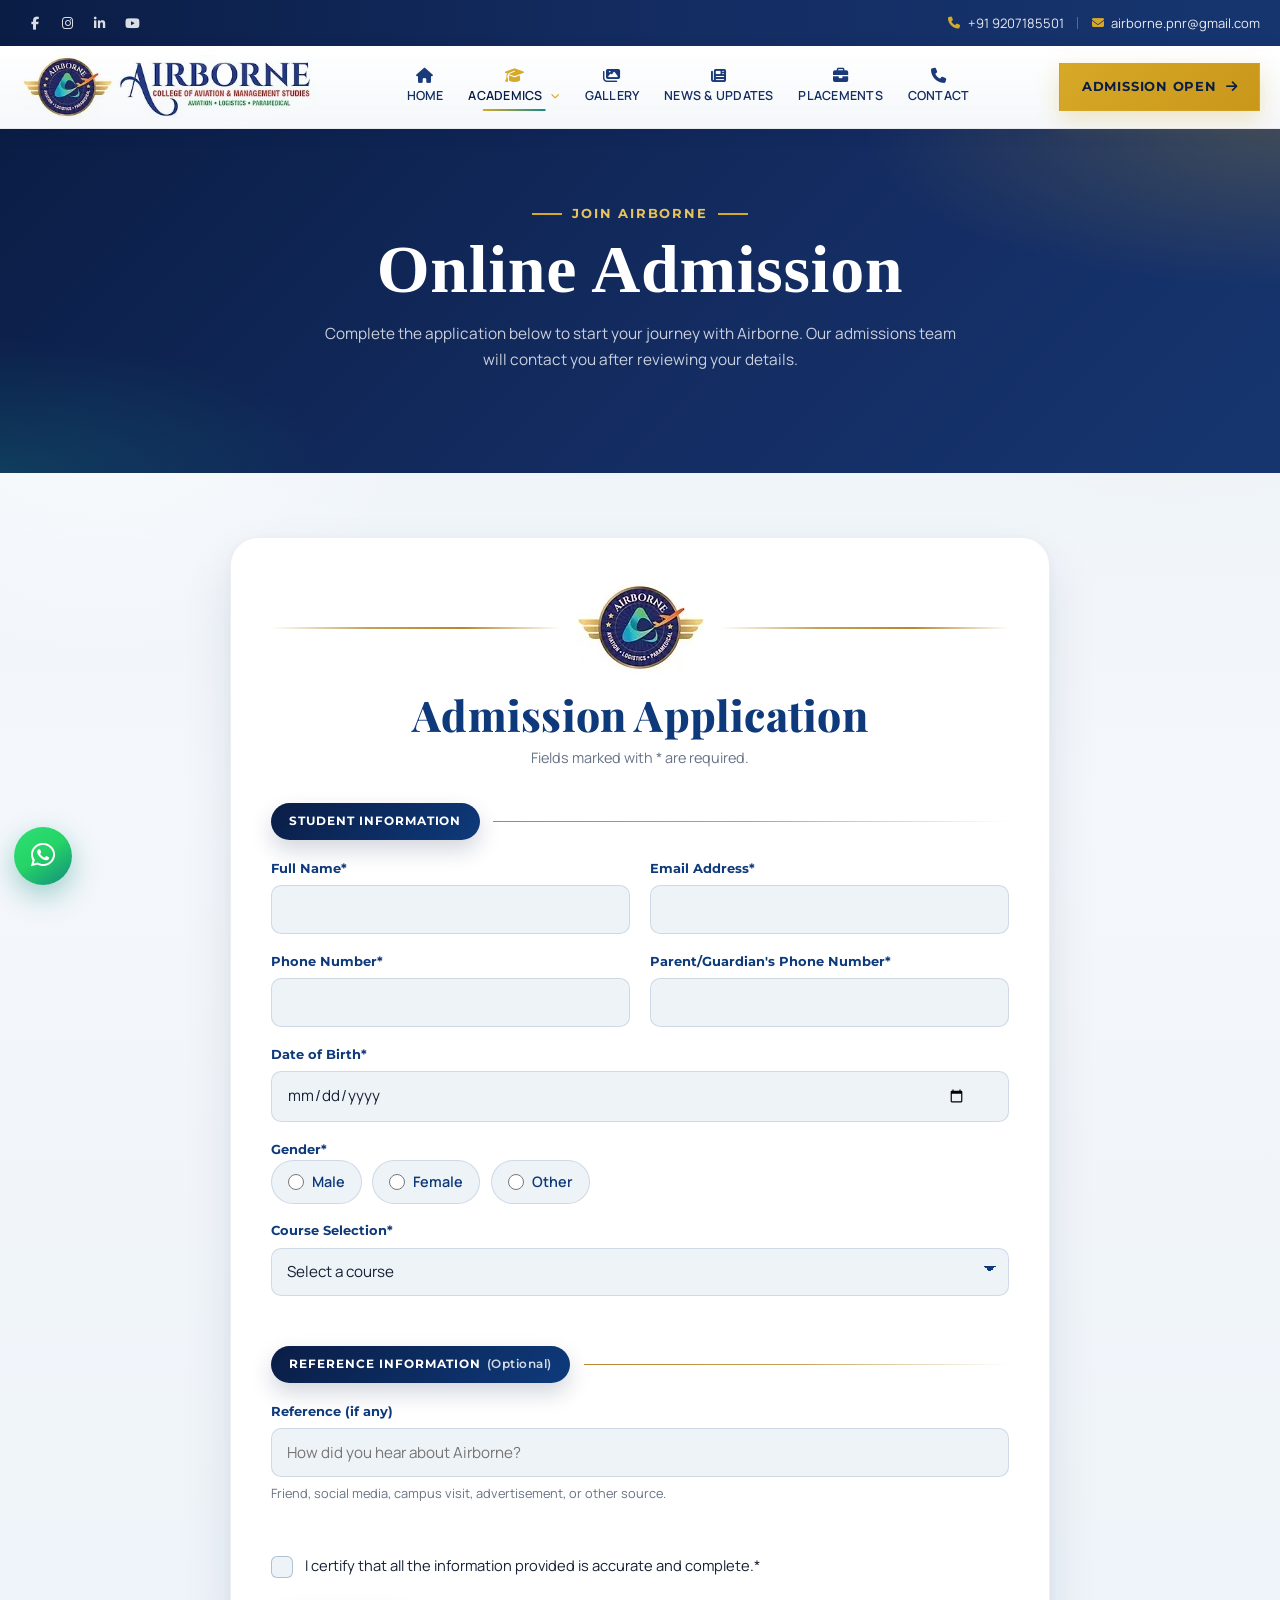
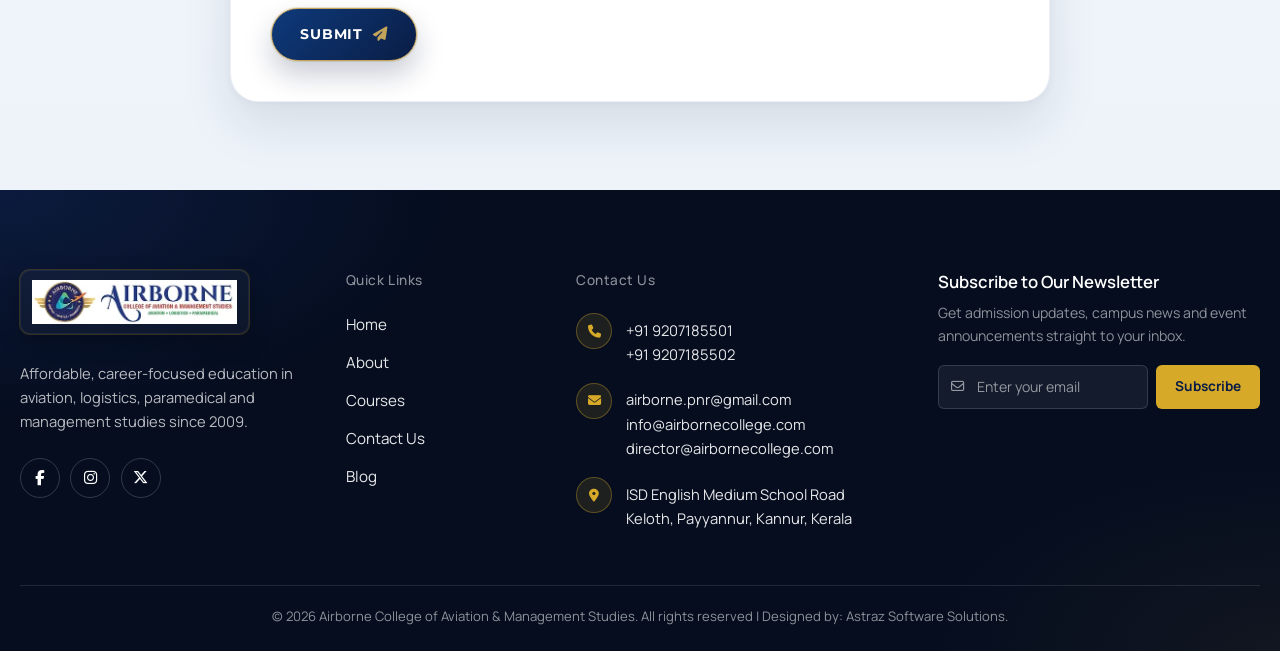
<file: admission.html>
<!doctype html>
<html lang="en" class="page-admission">
  <head>
    <meta charset="UTF-8" />
    <meta name="viewport" content="width=device-width, initial-scale=1.0" />
    <meta
      name="description"
      content="Apply online for admission to AIRBORNE – College of Aviation & Management Studies. Submit your application for aviation, logistics, paramedical and management programs."
    />
    <title>
      Online Admission – AIRBORNE College of Aviation & Management Studies
    </title>

    <link rel="preconnect" href="https://fonts.googleapis.com" />
    <link rel="preconnect" href="https://fonts.gstatic.com" crossorigin />
    <link
      href="https://fonts.googleapis.com/css2?family=Manrope:wght@400;500;600;700;800&family=Montserrat:wght@500;600;700;800&family=Playfair+Display:wght@700;800&family=DM+Sans:ital,wght@0,400;0,500;0,600;1,500&display=swap"
      rel="stylesheet"
    />
    <link
      rel="stylesheet"
      href="https://cdnjs.cloudflare.com/ajax/libs/font-awesome/6.5.2/css/all.min.css"
      integrity="sha512-SnH5WK+bZxgPHs44uWIX+LLJAJ9/2PkPKZ5QiAj6Ta86w+fsb2TkcmfRyVX3pBnMFcV7oQPJkl9QevSCWr3W6A=="
      crossorigin="anonymous"
      referrerpolicy="no-referrer"
    />
    <link rel="icon" type="image/png" href="assets/fav.png">
    <link rel="stylesheet" href="style.css" />
  </head>
  <body>
    <header class="site-header">
      <div class="top-bar">
        <div class="top-bar__inner">
          <div class="top-bar__social" aria-label="Social media">
            <a href="#" aria-label="Facebook"
              ><i class="fa-brands fa-facebook-f" aria-hidden="true"></i
            ></a>
            <a href="#" aria-label="Instagram"
              ><i class="fa-brands fa-instagram" aria-hidden="true"></i
            ></a>
            <a href="#" aria-label="LinkedIn"
              ><i class="fa-brands fa-linkedin-in" aria-hidden="true"></i
            ></a>
            <a href="#" aria-label="YouTube"
              ><i class="fa-brands fa-youtube" aria-hidden="true"></i
            ></a>
          </div>
          <div class="top-bar__contact">
            <a href="tel:+919876543210" class="top-bar__phone">
              <i class="fa-solid fa-phone" aria-hidden="true"></i>
              <span>+91 9207185501</span>
            </a>
            <span class="top-bar__divider" aria-hidden="true"></span>
            <a href="mailto:airborne.pnr@gmail.com" class="top-bar__email">
              <i class="fa-solid fa-envelope" aria-hidden="true"></i>
              <span>airborne.pnr@gmail.com</span>
            </a>
          </div>
        </div>
      </div>

      <nav class="main-navbar" aria-label="Primary">
        <div class="main-navbar__inner">
          <a href="index.html" class="brand" aria-label="AIRBORNE home">
            <img
              src="assets/logo-transparent.png"
              alt="AIRBORNE – College of Aviation & Management Studies"
              class="brand__logo"
              width="220"
              height="64"
            />
          </a>

          <ul class="nav-links" id="primary-nav">
            <li>
              <a href="index.html" class="nav-link" data-nav="home">
                <i class="fa-solid fa-house" aria-hidden="true"></i>
                <span>Home</span>
              </a>
            </li>
            <li class="nav-item--dropdown">
              <a
                href="index.html#academics"
                class="nav-link is-active"
                data-nav="academics"
                aria-haspopup="true"
                aria-expanded="false"
                aria-controls="academics-menu"
              >
                <i class="fa-solid fa-graduation-cap" aria-hidden="true"></i>
                <span
                  >Academics
                  <i
                    class="fa-solid fa-chevron-down nav-link__caret"
                    aria-hidden="true"
                  ></i
                ></span>
              </a>
              <ul
                class="nav-dropdown"
                id="academics-menu"
                aria-label="Academics"
              >
                <li>
                  <a href="courses.html" class="nav-dropdown__link">
                    <span class="nav-dropdown__icon" aria-hidden="true"
                      ><i class="fa-solid fa-book-open"></i
                    ></span>
                    <span>Courses</span>
                  </a>
                </li>
                <li>
                  <a
                    href="admission.html"
                    class="nav-dropdown__link"
                    aria-current="page"
                  >
                    <span class="nav-dropdown__icon" aria-hidden="true"
                      ><i class="fa-solid fa-file-pen"></i
                    ></span>
                    <span>Online Admission</span>
                  </a>
                </li>
                <li>
                  <a href="results.html" class="nav-dropdown__link">
                    <span class="nav-dropdown__icon" aria-hidden="true"
                      ><i class="fa-solid fa-clipboard-list"></i
                    ></span>
                    <span>Results</span>
                  </a>
                </li>
              </ul>
            </li>
            <li>
              <a href="gallery.html" class="nav-link" data-nav="gallery">
                <i class="fa-solid fa-images" aria-hidden="true"></i>
                <span>Gallery</span>
              </a>
            </li>
            <li>
              <a href="index.html#news" class="nav-link" data-nav="news">
                <i class="fa-solid fa-newspaper" aria-hidden="true"></i>
                <span>News &amp; Updates</span>
              </a>
            </li>
            <li>
              <a href="placements.html" class="nav-link" data-nav="placements">
                <i class="fa-solid fa-briefcase" aria-hidden="true"></i>
                <span>Placements</span>
              </a>
            </li>
            <li>
              <a href="contact.html" class="nav-link" data-nav="contact">
                <i class="fa-solid fa-phone" aria-hidden="true"></i>
                <span>Contact</span>
              </a>
            </li>
            <!-- <li class="nav-links__search">
              <button type="button" class="nav-search" aria-label="Search">
                <i class="fa-solid fa-magnifying-glass" aria-hidden="true"></i>
              </button>
            </li> -->
            <li class="nav-links__mobile-cta">
              <a
                href="admission.html"
                class="btn btn--admission btn--admission-mobile"
                aria-current="page"
              >
                Admission Open
                <i class="fa-solid fa-arrow-right" aria-hidden="true"></i>
              </a>
            </li>
          </ul>

          <div class="navbar-actions">
            <a
              href="admission.html"
              class="btn btn--admission"
              aria-current="page"
            >
              Admission Open
              <i class="fa-solid fa-arrow-right" aria-hidden="true"></i>
            </a>
            <button
              type="button"
              class="menu-toggle"
              id="menu-toggle"
              aria-label="Open menu"
              aria-expanded="false"
              aria-controls="primary-nav"
            >
              <span class="menu-toggle__bar"></span>
              <span class="menu-toggle__bar"></span>
              <span class="menu-toggle__bar"></span>
            </button>
          </div>
        </div>
      </nav>
    </header>

    <main class="admission-page" id="main">
      <section
        class="courses-hero admission-hero"
        aria-labelledby="admission-page-title"
      >
        <div class="courses-hero__inner">
          <p class="courses-hero__eyebrow">Join Airborne</p>
          <h1 class="courses-hero__title" id="admission-page-title">
            Online Admission
          </h1>
          <p class="courses-hero__subtitle">
            Complete the application below to start your journey with Airborne.
            Our admissions team will contact you after reviewing your details.
          </p>
        </div>
      </section>

      <section
        class="admission-form-section"
        aria-labelledby="admission-form-title"
      >
        <div class="admission-form-section__inner">
          <header class="admission-form-section__header">
            <div class="admission-form-section__crest" aria-hidden="true">
              <!-- <span class="admission-form-section__crest-mark">
                <i class="fa-solid fa-plane"></i>
                 <img src="assets/logo_crp.png" alt="">
              </span> -->
              <img src="assets/logo_crp.png" alt="" />
            </div>
            <h2 class="admission-form-section__title" id="admission-form-title">
              Admission Application
            </h2>
            <p class="admission-form-section__lead">
              Fields marked with <span aria-hidden="true">*</span
              ><span class="visually-hidden">asterisk</span> are required.
            </p>
          </header>

          <form
            class="admission-form"
            id="admission-form"
            action="#"
            method="post"
            novalidate
            data-admission-form
          >
            <fieldset class="admission-form__fieldset">
              <legend class="admission-form__legend">
                <span class="admission-form__legend-pill"
                  >Student Information</span
                >
              </legend>

              <div class="admission-form__grid">
                <div class="admission-field">
                  <label class="admission-field__label" for="admission-name"
                    >Full Name<span aria-hidden="true">*</span></label
                  >
                  <input
                    class="admission-field__input"
                    type="text"
                    id="admission-name"
                    name="fullName"
                    autocomplete="name"
                    required
                    minlength="2"
                    aria-describedby="admission-name-error"
                  />
                  <p
                    class="admission-field__error"
                    id="admission-name-error"
                    aria-live="polite"
                  ></p>
                </div>

                <div class="admission-field">
                  <label class="admission-field__label" for="admission-email"
                    >Email Address<span aria-hidden="true">*</span></label
                  >
                  <input
                    class="admission-field__input"
                    type="email"
                    id="admission-email"
                    name="email"
                    autocomplete="email"
                    required
                    aria-describedby="admission-email-error"
                  />
                  <p
                    class="admission-field__error"
                    id="admission-email-error"
                    aria-live="polite"
                  ></p>
                </div>

                <div class="admission-field">
                  <label class="admission-field__label" for="admission-phone"
                    >Phone Number<span aria-hidden="true">*</span></label
                  >
                  <input
                    class="admission-field__input"
                    type="tel"
                    id="admission-phone"
                    name="phone"
                    autocomplete="tel"
                    inputmode="tel"
                    required
                    pattern="[0-9+()\-\s]{7,20}"
                    aria-describedby="admission-phone-error"
                  />
                  <p
                    class="admission-field__error"
                    id="admission-phone-error"
                    aria-live="polite"
                  ></p>
                </div>

                <div class="admission-field">
                  <label
                    class="admission-field__label"
                    for="admission-guardian-phone"
                    >Parent/Guardian's Phone Number<span aria-hidden="true"
                      >*</span
                    ></label
                  >
                  <input
                    class="admission-field__input"
                    type="tel"
                    id="admission-guardian-phone"
                    name="guardianPhone"
                    autocomplete="tel"
                    inputmode="tel"
                    required
                    pattern="[0-9+()\-\s]{7,20}"
                    aria-describedby="admission-guardian-phone-error"
                  />
                  <p
                    class="admission-field__error"
                    id="admission-guardian-phone-error"
                    aria-live="polite"
                  ></p>
                </div>

                <div
                  class="admission-field admission-field--full admission-field--date"
                >
                  <label class="admission-field__label" for="admission-dob"
                    >Date of Birth<span aria-hidden="true">*</span></label
                  >
                  <div class="admission-field__control">
                    <input
                      class="admission-field__input"
                      type="date"
                      id="admission-dob"
                      name="dob"
                      required
                      aria-describedby="admission-dob-error"
                    />
                    <!-- <span class="admission-field__control-icon" aria-hidden="true"
                      ><i class="fa-regular fa-calendar"></i
                    ></span> -->
                  </div>
                  <p
                    class="admission-field__error"
                    id="admission-dob-error"
                    aria-live="polite"
                  ></p>
                </div>

                <div class="admission-field admission-field--full">
                  <fieldset
                    class="admission-field__radios"
                    aria-describedby="admission-gender-error"
                  >
                    <legend class="admission-field__label">
                      Gender<span aria-hidden="true">*</span>
                    </legend>
                    <div
                      class="admission-radios"
                      role="radiogroup"
                      aria-required="true"
                    >
                      <label class="admission-radio">
                        <input
                          type="radio"
                          name="gender"
                          value="male"
                          required
                        />
                        <span>Male</span>
                      </label>
                      <label class="admission-radio">
                        <input
                          type="radio"
                          name="gender"
                          value="female"
                          required
                        />
                        <span>Female</span>
                      </label>
                      <label class="admission-radio">
                        <input
                          type="radio"
                          name="gender"
                          value="other"
                          required
                        />
                        <span>Other</span>
                      </label>
                    </div>
                  </fieldset>
                  <p
                    class="admission-field__error"
                    id="admission-gender-error"
                    aria-live="polite"
                  ></p>
                </div>

                <div class="admission-field admission-field--full">
                  <label class="admission-field__label" for="admission-course"
                    >Course Selection<span aria-hidden="true">*</span></label
                  >
                  <select
                    class="admission-field__input admission-field__select"
                    id="admission-course"
                    name="course"
                    required
                    aria-describedby="admission-course-error"
                  >
                    <option value="" disabled selected>Select a course</option>
                    <optgroup label="Aviation">
                      <option value="bba-aviation-logistics">
                        BBA with Aviation and Logistics
                      </option>
                      <option value="bba-aviation">BBA with Aviation</option>
                      <option value="bcom-aviation">B.Com with Aviation</option>
                      <option value="diploma-aviation-logistics">
                        Diploma in Aviation and Logistics
                      </option>
                      <option value="iata-travel-tourism">
                        IATA Foundation – Travel and Tourism
                      </option>
                      <option value="iata-airline-airport-operations">
                        IATA Airline and Airport Operations Management
                      </option>
                      <option value="iata-airline-customer-service">
                        IATA Airline Customer Service
                      </option>
                      <option value="iata-customer-service-fundamentals">
                        IATA Airline Customer Service Fundamentals
                      </option>
                    </optgroup>
                    <optgroup label="Logistics">
                      <option value="bba-logistics">BBA with Logistics</option>
                      <option value="bcom-logistics">
                        B.Com with Logistics
                      </option>
                      <option value="diploma-supply-chain">
                        Diploma in Supply Chain Management
                      </option>
                      <option value="iata-cargo-supply-chain">
                        IATA Cargo Supply Chain and Transport Modes
                      </option>
                    </optgroup>
                    <optgroup label="Paramedical">
                      <option value="bvoc-mlt">B.Voc MLT</option>
                      <option value="dmlt">DMLT</option>
                      <option value="patient-care-assistant">
                        Patient Care Assistant
                      </option>
                      <option value="old-age-care-assistant">
                        Old Age Care Assistant
                      </option>
                      <option value="bba-hospital-administration">
                        BBA with Hospital Administration
                      </option>
                      <option value="diploma-hospital-administration">
                        Diploma in Hospital Administration
                      </option>
                    </optgroup>
                    <optgroup label="Management Studies">
                      <option value="bba-ai">BBA with AI</option>
                      <option value="mba-hrm">
                        MBA – Human Resource Management
                      </option>
                      <option value="mba-marketing">MBA – Marketing</option>
                      <option value="diploma-hospitality">
                        Diploma in Hospitality Management
                      </option>
                      <option value="diploma-fashion-modelling">
                        Diploma in Fashion Designing + Modelling
                      </option>
                      <option value="optical-technician">
                        Optical Technician
                      </option>
                    </optgroup>
                  </select>
                  <p
                    class="admission-field__error"
                    id="admission-course-error"
                    aria-live="polite"
                  ></p>
                </div>
              </div>
            </fieldset>

            <fieldset class="admission-form__fieldset">
              <legend class="admission-form__legend">
                <span class="admission-form__legend-pill"
                  >Reference Information
                  <span class="admission-form__optional">(Optional)</span></span
                >
              </legend>

              <div class="admission-field">
                <label class="admission-field__label" for="admission-reference"
                  >Reference (if any)</label
                >
                <input
                  class="admission-field__input"
                  type="text"
                  id="admission-reference"
                  name="reference"
                  autocomplete="off"
                  placeholder="How did you hear about Airborne?"
                  aria-describedby="admission-reference-hint"
                />
                <p class="admission-field__hint" id="admission-reference-hint">
                  Friend, social media, campus visit, advertisement, or other
                  source.
                </p>
              </div>
            </fieldset>

            <fieldset
              class="admission-form__fieldset admission-form__fieldset--declaration"
            >
              <legend class="visually-hidden">Declaration</legend>

              <div class="admission-field admission-field--checkbox">
                <label class="admission-checkbox">
                  <input
                    type="checkbox"
                    id="admission-declaration"
                    name="declaration"
                    required
                    aria-describedby="admission-declaration-error"
                  />
                  <span
                    class="admission-checkbox__box"
                    aria-hidden="true"
                  ></span>
                  <span class="admission-checkbox__text"
                    >I certify that all the information provided is accurate and
                    complete.<span aria-hidden="true">*</span></span
                  >
                </label>
                <p
                  class="admission-field__error"
                  id="admission-declaration-error"
                  aria-live="polite"
                ></p>
              </div>
            </fieldset>

            <div class="admission-form__actions">
              <button type="submit" class="admission-form__submit">
                <span class="admission-form__submit-label">Submit</span>
                <i class="fa-solid fa-paper-plane" aria-hidden="true"></i>
              </button>
              <p
                class="admission-form__status"
                role="status"
                aria-live="polite"
              ></p>
            </div>
          </form>
        </div>
      </section>
    </main>

    <footer class="site-footer" aria-labelledby="footer-title">
      <h2 class="visually-hidden" id="footer-title">Site footer</h2>
      <div class="site-footer__inner">
        <div class="site-footer__grid">
          <div class="site-footer__col site-footer__col--brand">
            <a
              href="index.html"
              class="site-footer__logo"
              aria-label="AIRBORNE home"
            >
              <img
                src="assets/logo-white.webp"
                alt="AIRBORNE – College of Aviation &amp; Management Studies"
                width="220"
                height="64"
                loading="lazy"
                decoding="async"
              />
            </a>
            <p class="site-footer__about">
              Affordable, career-focused education in aviation, logistics,
              paramedical and management studies since 2009.
            </p>
            <ul class="site-footer__social" aria-label="Follow Airborne">
              <li>
                <a
                  href="#"
                  class="site-footer__social-link"
                  aria-label="Facebook"
                  ><i class="fa-brands fa-facebook-f" aria-hidden="true"></i
                ></a>
              </li>
              <li>
                <a
                  href="#"
                  class="site-footer__social-link"
                  aria-label="Instagram"
                  ><i class="fa-brands fa-instagram" aria-hidden="true"></i
                ></a>
              </li>
              <li>
                <a
                  href="#"
                  class="site-footer__social-link"
                  aria-label="X (Twitter)"
                  ><i class="fa-brands fa-x-twitter" aria-hidden="true"></i
                ></a>
              </li>
            </ul>
          </div>

          <nav class="site-footer__col" aria-labelledby="footer-links-title">
            <h3 class="site-footer__heading" id="footer-links-title">
              Quick Links
            </h3>
            <ul class="site-footer__links">
              <li><a href="index.html" class="site-footer__link">Home</a></li>
              <li>
                <a href="index.html#about" class="site-footer__link">About</a>
              </li>
              <li>
                <a href="courses.html" class="site-footer__link">Courses</a>
              </li>
              <li>
                <a href="contact.html" class="site-footer__link">Contact Us</a>
              </li>
              <li>
                <a href="index.html#news" class="site-footer__link">Blog</a>
              </li>
            </ul>
          </nav>

          <div class="site-footer__col">
            <h3 class="site-footer__heading">Contact Us</h3>
            <ul class="site-footer__contact">
              <li class="site-footer__contact-item">
                <span class="site-footer__contact-icon" aria-hidden="true"
                  ><i class="fa-solid fa-phone"></i
                ></span>
                <span class="site-footer__contact-lines">
                  <a href="tel:+919207185501">+91 9207185501</a>
                  <a href="tel:+919207185502">+91 9207185502</a>
                </span>
              </li>
              <li class="site-footer__contact-item">
                <span class="site-footer__contact-icon" aria-hidden="true"
                  ><i class="fa-solid fa-envelope"></i
                ></span>
                <span class="site-footer__contact-lines">
                  <a href="mailto:airborne.pnr@gmail.com"
                    >airborne.pnr@gmail.com</a
                  >
                  <a href="mailto:info@airbornecollege.com"
                    >info@airbornecollege.com</a
                  >
                  <a href="mailto:director@airbornecollege.com"
                    >director@airbornecollege.com</a
                  >
                </span>
              </li>
              <li class="site-footer__contact-item">
                <span class="site-footer__contact-icon" aria-hidden="true"
                  ><i class="fa-solid fa-location-dot"></i
                ></span>
                <address class="site-footer__contact-lines">
                  <span>ISD English Medium School Road</span>
                  <span>Keloth, Payyannur, Kannur, Kerala</span>
                </address>
              </li>
            </ul>
          </div>

          <div class="site-footer__col site-footer__col--newsletter">
            <h3 class="site-footer__newsletter-title">
              Subscribe to Our Newsletter
            </h3>
            <p class="site-footer__newsletter-text">
              Get admission updates, campus news and event announcements
              straight to your inbox.
            </p>
            <form
              class="site-footer__form"
              action="#"
              method="post"
              novalidate
              data-newsletter-form
            >
              <div class="site-footer__field">
                <label class="visually-hidden" for="newsletter-email"
                  >Email address</label
                >
                <i
                  class="fa-regular fa-envelope site-footer__field-icon"
                  aria-hidden="true"
                ></i>
                <input
                  class="site-footer__input"
                  type="email"
                  id="newsletter-email"
                  name="email"
                  placeholder="Enter your email"
                  autocomplete="email"
                  required
                  aria-describedby="newsletter-status"
                />
              </div>
              <button type="submit" class="site-footer__submit">
                Subscribe
              </button>
            </form>
            <p
              class="site-footer__status"
              id="newsletter-status"
              role="status"
              aria-live="polite"
            ></p>
          </div>
        </div>

        <div class="site-footer__bottom">
          <p class="site-footer__copy">
            &copy; <span data-current-year>2026</span> Airborne College of
            Aviation &amp; Management Studies. All rights reserved | Designed
            by: Astraz Software Solutions.
          </p>
        </div>
      </div>
    </footer>

    <script src="script.js"></script>
    <script src="admission.js"></script>
  </body>
</html>
</file>
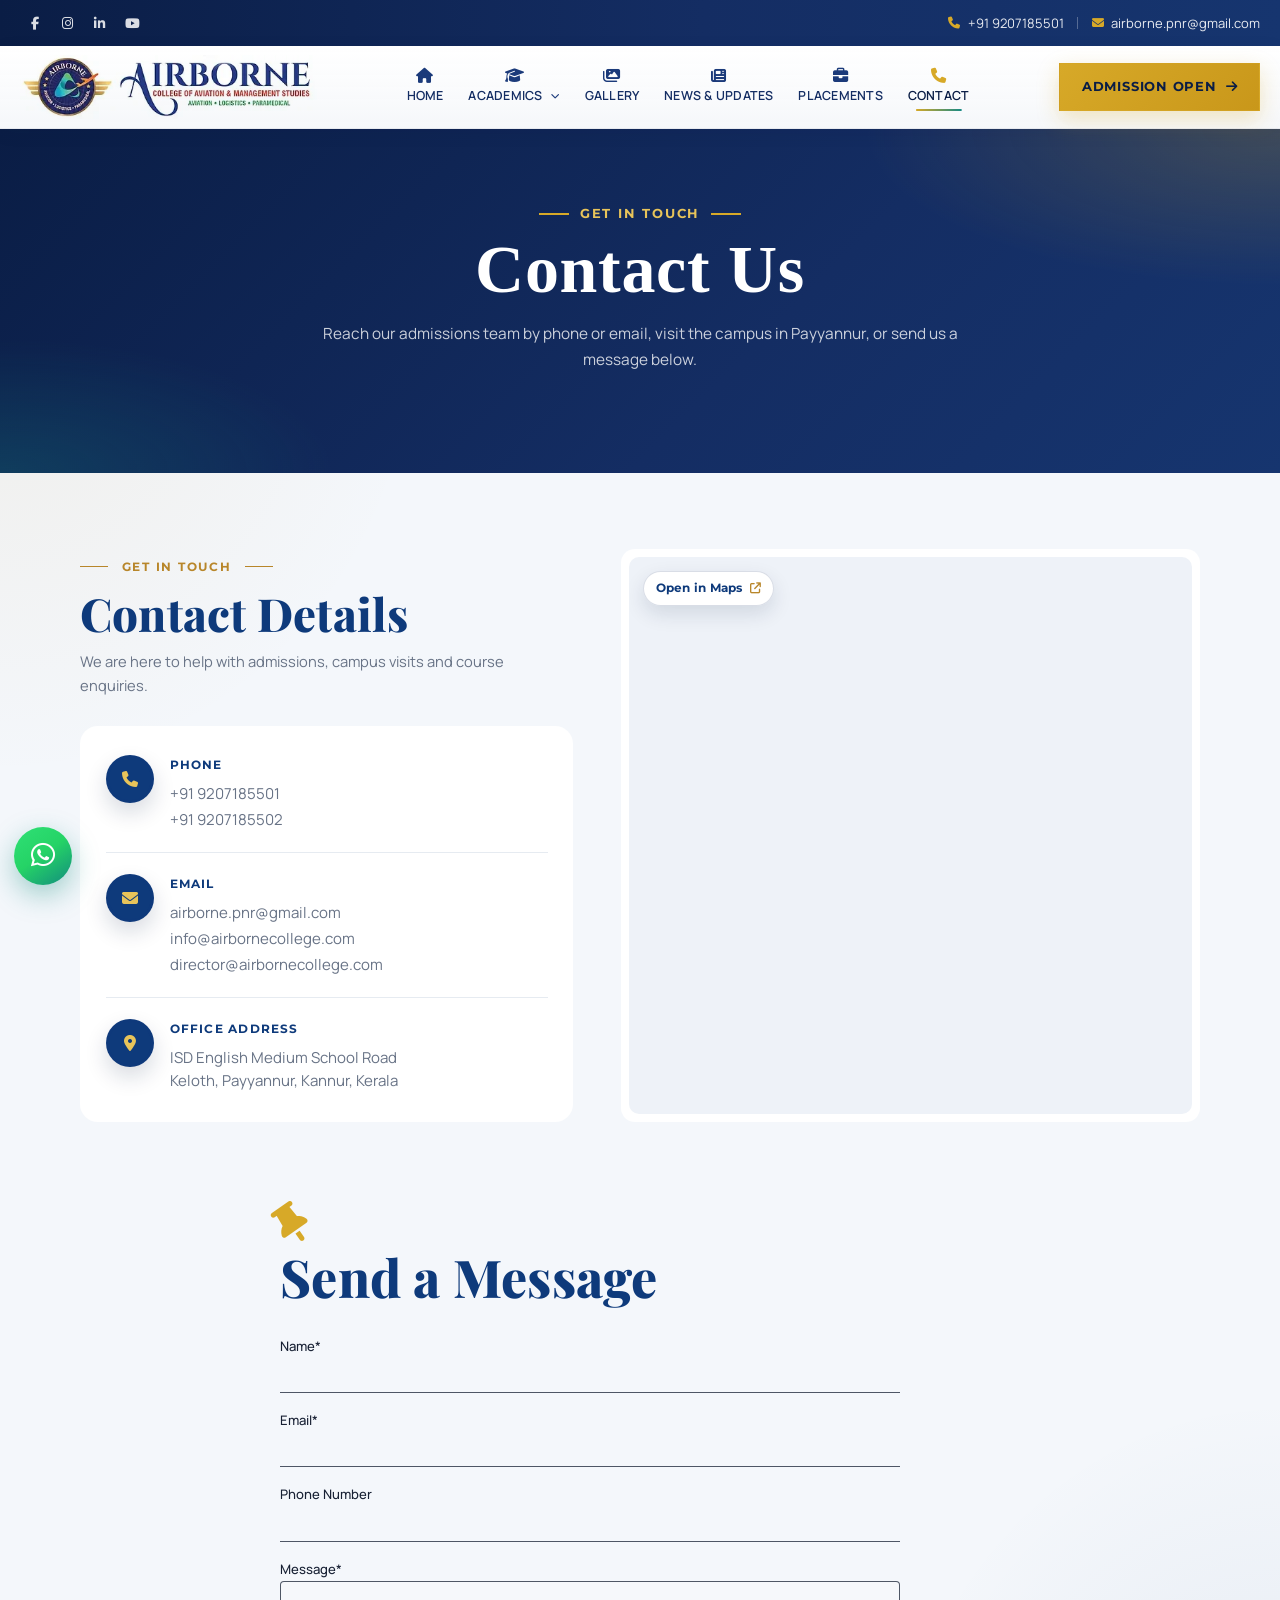
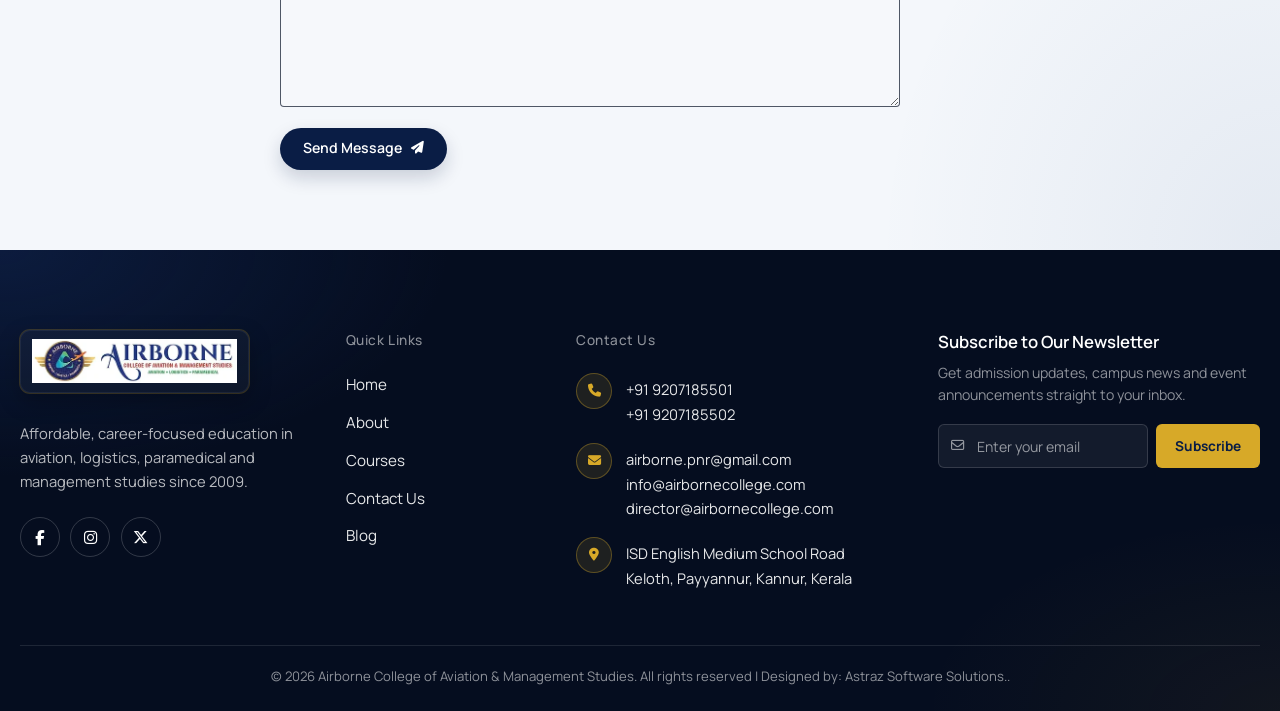
<file: contact.html>
<!doctype html>
<html lang="en" class="page-contact">
  <head>
    <meta charset="UTF-8" />
    <meta name="viewport" content="width=device-width, initial-scale=1.0" />
    <meta
      name="description"
      content="Contact AIRBORNE – College of Aviation & Management Studies. Call, email or visit our campus in Payyannur, Kannur, Kerala."
    />
    <title>Contact – AIRBORNE College of Aviation & Management Studies</title>

    <link rel="preconnect" href="https://fonts.googleapis.com" />
    <link rel="preconnect" href="https://fonts.gstatic.com" crossorigin />
    <link
      href="https://fonts.googleapis.com/css2?family=Manrope:wght@400;500;600;700;800&family=Montserrat:wght@500;600;700;800&family=Playfair+Display:wght@700;800&family=DM+Sans:ital,wght@0,400;0,500;0,600;1,500&display=swap"
      rel="stylesheet"
    />
    <link
      rel="stylesheet"
      href="https://cdnjs.cloudflare.com/ajax/libs/font-awesome/6.5.2/css/all.min.css"
      integrity="sha512-SnH5WK+bZxgPHs44uWIX+LLJAJ9/2PkPKZ5QiAj6Ta86w+fsb2TkcmfRyVX3pBnMFcV7oQPJkl9QevSCWr3W6A=="
      crossorigin="anonymous"
      referrerpolicy="no-referrer"
    />
    <link rel="icon" type="image/png" href="assets/fav.png">
    <link rel="stylesheet" href="style.css" />
  </head>
  <body>
    <header class="site-header">
      <div class="top-bar">
        <div class="top-bar__inner">
          <div class="top-bar__social" aria-label="Social media">
            <a href="#" aria-label="Facebook"
              ><i class="fa-brands fa-facebook-f" aria-hidden="true"></i
            ></a>
            <a href="#" aria-label="Instagram"
              ><i class="fa-brands fa-instagram" aria-hidden="true"></i
            ></a>
            <a href="#" aria-label="LinkedIn"
              ><i class="fa-brands fa-linkedin-in" aria-hidden="true"></i
            ></a>
            <a href="#" aria-label="YouTube"
              ><i class="fa-brands fa-youtube" aria-hidden="true"></i
            ></a>
          </div>
          <div class="top-bar__contact">
            <a href="tel:+919876543210" class="top-bar__phone">
              <i class="fa-solid fa-phone" aria-hidden="true"></i>
              <span>+91 9207185501</span>
            </a>
            <span class="top-bar__divider" aria-hidden="true"></span>
            <a href="mailto:airborne.pnr@gmail.com" class="top-bar__email">
              <i class="fa-solid fa-envelope" aria-hidden="true"></i>
              <span>airborne.pnr@gmail.com</span>
            </a>
          </div>
        </div>
      </div>

      <nav class="main-navbar" aria-label="Primary">
        <div class="main-navbar__inner">
          <a href="index.html" class="brand" aria-label="AIRBORNE home">
            <img
              src="assets/logo-transparent.png"
              alt="AIRBORNE – College of Aviation & Management Studies"
              class="brand__logo"
              width="220"
              height="64"
            />
          </a>

          <ul class="nav-links" id="primary-nav">
            <li>
              <a href="index.html" class="nav-link" data-nav="home">
                <i class="fa-solid fa-house" aria-hidden="true"></i>
                <span>Home</span>
              </a>
            </li>
            <li class="nav-item--dropdown">
              <a
                href="index.html#academics"
                class="nav-link"
                data-nav="academics"
                aria-haspopup="true"
                aria-expanded="false"
                aria-controls="academics-menu"
              >
                <i class="fa-solid fa-graduation-cap" aria-hidden="true"></i>
                <span
                  >Academics
                  <i
                    class="fa-solid fa-chevron-down nav-link__caret"
                    aria-hidden="true"
                  ></i
                ></span>
              </a>
              <ul
                class="nav-dropdown"
                id="academics-menu"
                aria-label="Academics"
              >
                <li>
                  <a href="courses.html" class="nav-dropdown__link">
                    <span class="nav-dropdown__icon" aria-hidden="true"
                      ><i class="fa-solid fa-book-open"></i
                    ></span>
                    <span>Courses</span>
                  </a>
                </li>
                <li>
                  <a href="admission.html" class="nav-dropdown__link">
                    <span class="nav-dropdown__icon" aria-hidden="true"
                      ><i class="fa-solid fa-file-pen"></i
                    ></span>
                    <span>Online Admission</span>
                  </a>
                </li>
                <li>
                  <a href="results.html" class="nav-dropdown__link">
                    <span class="nav-dropdown__icon" aria-hidden="true"
                      ><i class="fa-solid fa-clipboard-list"></i
                    ></span>
                    <span>Results</span>
                  </a>
                </li>
              </ul>
            </li>
            <li>
              <a href="gallery.html" class="nav-link" data-nav="gallery">
                <i class="fa-solid fa-images" aria-hidden="true"></i>
                <span>Gallery</span>
              </a>
            </li>
            <li>
              <a href="index.html#news" class="nav-link" data-nav="news">
                <i class="fa-solid fa-newspaper" aria-hidden="true"></i>
                <span>News &amp; Updates</span>
              </a>
            </li>
            <li>
              <a href="placements.html" class="nav-link" data-nav="placements">
                <i class="fa-solid fa-briefcase" aria-hidden="true"></i>
                <span>Placements</span>
              </a>
            </li>
            <li>
              <a
                href="contact.html"
                class="nav-link is-active"
                data-nav="contact"
                aria-current="page"
              >
                <i class="fa-solid fa-phone" aria-hidden="true"></i>
                <span>Contact</span>
              </a>
            </li>
            <!-- <li class="nav-links__search">
              <button type="button" class="nav-search" aria-label="Search">
                <i class="fa-solid fa-magnifying-glass" aria-hidden="true"></i>
              </button>
            </li> -->
            <li class="nav-links__mobile-cta">
              <a
                href="admission.html"
                class="btn btn--admission btn--admission-mobile"
              >
                Admission Open
                <i class="fa-solid fa-arrow-right" aria-hidden="true"></i>
              </a>
            </li>
          </ul>

          <div class="navbar-actions">
            <a href="admission.html" class="btn btn--admission">
              Admission Open
              <i class="fa-solid fa-arrow-right" aria-hidden="true"></i>
            </a>
            <button
              type="button"
              class="menu-toggle"
              id="menu-toggle"
              aria-label="Open menu"
              aria-expanded="false"
              aria-controls="primary-nav"
            >
              <span class="menu-toggle__bar"></span>
              <span class="menu-toggle__bar"></span>
              <span class="menu-toggle__bar"></span>
            </button>
          </div>
        </div>
      </nav>
    </header>

    <main class="contact-page" id="main">
      <section
        class="courses-hero contact-hero"
        aria-labelledby="contact-page-title"
      >
        <div class="courses-hero__inner">
          <p class="courses-hero__eyebrow">Get in Touch</p>
          <h1 class="courses-hero__title" id="contact-page-title">
            Contact Us
          </h1>
          <p class="courses-hero__subtitle">
            Reach our admissions team by phone or email, visit the campus in
            Payyannur, or send us a message below.
          </p>
        </div>
      </section>

      <section
        class="contact-page__info"
        aria-labelledby="contact-details-title"
      >
        <div class="contact-page__inner">
          <div class="contact-page__layout">
            <div class="contact-details">
              <header class="contact-details__header">
                <p class="contact-details__eyebrow">Get in Touch</p>
                <h2 class="contact-details__title" id="contact-details-title">
                  Contact Details
                </h2>
                <p class="contact-details__lead">
                  We are here to help with admissions, campus visits and course
                  enquiries.
                </p>
              </header>

              <ul class="contact-details__list">
                <li class="contact-details__item">
                  <span class="contact-details__icon" aria-hidden="true"
                    ><i class="fa-solid fa-phone"></i
                  ></span>
                  <div class="contact-details__body">
                    <h3 class="contact-details__label">Phone</h3>
                    <a href="tel:+919207185501">+91 9207185501</a>
                    <a href="tel:+919207185502">+91 9207185502</a>
                  </div>
                </li>
                <li class="contact-details__item">
                  <span class="contact-details__icon" aria-hidden="true"
                    ><i class="fa-solid fa-envelope"></i
                  ></span>
                  <div class="contact-details__body">
                    <h3 class="contact-details__label">Email</h3>
                    <a href="mailto:airborne.pnr@gmail.com"
                    >airborne.pnr@gmail.com</a
                  >
                    <a href="mailto:info@airbornecollege.com"
                      >info@airbornecollege.com</a
                    >
                    <a href="mailto:director@airbornecollege.com"
                      >director@airbornecollege.com</a
                    >
                  </div>
                </li>
                <li class="contact-details__item">
                  <span class="contact-details__icon" aria-hidden="true"
                    ><i class="fa-solid fa-location-dot"></i
                  ></span>
                  <div class="contact-details__body">
                    <h3 class="contact-details__label">Office Address</h3>
                    <address>
                      <span>ISD English Medium School Road</span>
                      <span>Keloth, Payyannur, Kannur, Kerala</span>
                    </address>
                  </div>
                </li>
              </ul>
            </div>

            <div class="contact-map">
              <h2 class="visually-hidden" id="contact-map-title">
                Campus location on Google Maps
              </h2>
              <div class="contact-map__frame">
                <a
                  class="contact-map__open"
                  href="https://www.google.com/maps/search/?api=1&query=ISD%20English%20Medium%20School%20Road%2C%20Keloth%2C%20Payyannur%2C%20Kannur%2C%20Kerala"
                  target="_blank"
                  rel="noopener noreferrer"
                >
                  Open in Maps
                  <i
                    class="fa-solid fa-arrow-up-right-from-square"
                    aria-hidden="true"
                  ></i>
                </a>
                <iframe
                  title="AIRBORNE College location on Google Maps"
                  src="https://maps.google.com/maps?q=ISD%20English%20Medium%20School%20Road%2C%20Keloth%2C%20Payyannur%2C%20Kannur%2C%20Kerala&z=15&output=embed"
                  loading="lazy"
                  referrerpolicy="no-referrer-when-downgrade"
                  allowfullscreen
                ></iframe>
              </div>
            </div>
          </div>
        </div>
      </section>

      <section
        class="contact contact--page"
        id="contact"
        aria-labelledby="contact-title"
      >
        <div class="contact__inner">
          <header class="contact__header">
            <span class="contact__pin" aria-hidden="true">
              <i class="fa-solid fa-thumbtack"></i>
            </span>
            <h2 class="contact__title" id="contact-title">Send a Message</h2>
          </header>

          <form
            class="contact-form"
            id="contact-form"
            action="#"
            method="post"
            novalidate
            data-contact-form
          >
            <div class="contact-field contact-field--line">
              <label class="contact-field__label" for="contact-name"
                >Name<span aria-hidden="true">*</span></label
              >
              <input
                class="contact-field__input"
                type="text"
                id="contact-name"
                name="name"
                autocomplete="name"
                required
                minlength="2"
                aria-describedby="contact-name-error"
              />
              <p
                class="contact-field__error"
                id="contact-name-error"
                aria-live="polite"
              ></p>
            </div>

            <div class="contact-field contact-field--line">
              <label class="contact-field__label" for="contact-email"
                >Email<span aria-hidden="true">*</span></label
              >
              <input
                class="contact-field__input"
                type="email"
                id="contact-email"
                name="email"
                autocomplete="email"
                required
                aria-describedby="contact-email-error"
              />
              <p
                class="contact-field__error"
                id="contact-email-error"
                aria-live="polite"
              ></p>
            </div>

            <div class="contact-field contact-field--line">
              <label class="contact-field__label" for="contact-phone"
                >Phone Number</label
              >
              <input
                class="contact-field__input"
                type="tel"
                id="contact-phone"
                name="phone"
                autocomplete="tel"
                inputmode="tel"
                pattern="[0-9+()\-\s]{7,20}"
                aria-describedby="contact-phone-error"
              />
              <p
                class="contact-field__error"
                id="contact-phone-error"
                aria-live="polite"
              ></p>
            </div>

            <div class="contact-field contact-field--box">
              <label class="contact-field__label" for="contact-message"
                >Message<span aria-hidden="true">*</span></label
              >
              <textarea
                class="contact-field__input contact-field__textarea"
                id="contact-message"
                name="message"
                rows="7"
                required
                minlength="10"
                aria-describedby="contact-message-error"
              ></textarea>
              <p
                class="contact-field__error"
                id="contact-message-error"
                aria-live="polite"
              ></p>
            </div>

            <div class="contact-form__actions">
              <button type="submit" class="contact-form__submit">
                <span class="contact-form__submit-label">Send Message</span>
                <i class="fa-solid fa-paper-plane" aria-hidden="true"></i>
              </button>
              <p
                class="contact-form__status"
                role="status"
                aria-live="polite"
              ></p>
            </div>
          </form>
        </div>
      </section>
    </main>

    <footer class="site-footer" aria-labelledby="footer-title">
      <h2 class="visually-hidden" id="footer-title">Site footer</h2>
      <div class="site-footer__inner">
        <div class="site-footer__grid">
          <div class="site-footer__col site-footer__col--brand">
            <a
              href="index.html"
              class="site-footer__logo"
              aria-label="AIRBORNE home"
            >
              <img
                src="assets/logo-white.webp"
                alt="AIRBORNE – College of Aviation &amp; Management Studies"
                width="220"
                height="64"
                loading="lazy"
                decoding="async"
              />
            </a>
            <p class="site-footer__about">
              Affordable, career-focused education in aviation, logistics,
              paramedical and management studies since 2009.
            </p>
            <ul class="site-footer__social" aria-label="Follow Airborne">
              <li>
                <a
                  href="#"
                  class="site-footer__social-link"
                  aria-label="Facebook"
                  ><i class="fa-brands fa-facebook-f" aria-hidden="true"></i
                ></a>
              </li>
              <li>
                <a
                  href="#"
                  class="site-footer__social-link"
                  aria-label="Instagram"
                  ><i class="fa-brands fa-instagram" aria-hidden="true"></i
                ></a>
              </li>
              <li>
                <a
                  href="#"
                  class="site-footer__social-link"
                  aria-label="X (Twitter)"
                  ><i class="fa-brands fa-x-twitter" aria-hidden="true"></i
                ></a>
              </li>
            </ul>
          </div>

          <nav class="site-footer__col" aria-labelledby="footer-links-title">
            <h3 class="site-footer__heading" id="footer-links-title">
              Quick Links
            </h3>
            <ul class="site-footer__links">
              <li><a href="index.html" class="site-footer__link">Home</a></li>
              <li>
                <a href="index.html#about" class="site-footer__link">About</a>
              </li>
              <li>
                <a href="courses.html" class="site-footer__link">Courses</a>
              </li>
              <li>
                <a
                  href="contact.html"
                  class="site-footer__link"
                  aria-current="page"
                  >Contact Us</a
                >
              </li>
              <li>
                <a href="index.html#news" class="site-footer__link">Blog</a>
              </li>
            </ul>
          </nav>

          <div class="site-footer__col">
            <h3 class="site-footer__heading">Contact Us</h3>
            <ul class="site-footer__contact">
              <li class="site-footer__contact-item">
                <span class="site-footer__contact-icon" aria-hidden="true"
                  ><i class="fa-solid fa-phone"></i
                ></span>
                <span class="site-footer__contact-lines">
                  <a href="tel:+919207185501">+91 9207185501</a>
                  <a href="tel:+919207185502">+91 9207185502</a>
                </span>
              </li>
              <li class="site-footer__contact-item">
                <span class="site-footer__contact-icon" aria-hidden="true"
                  ><i class="fa-solid fa-envelope"></i
                ></span>
                <span class="site-footer__contact-lines">
                  <a href="mailto:airborne.pnr@gmail.com"
                    >airborne.pnr@gmail.com</a
                  >
                  <a href="mailto:info@airbornecollege.com"
                    >info@airbornecollege.com</a
                  >
                  <a href="mailto:director@airbornecollege.com"
                    >director@airbornecollege.com</a
                  >
                </span>
              </li>
              <li class="site-footer__contact-item">
                <span class="site-footer__contact-icon" aria-hidden="true"
                  ><i class="fa-solid fa-location-dot"></i
                ></span>
                <address class="site-footer__contact-lines">
                  <span>ISD English Medium School Road</span>
                  <span>Keloth, Payyannur, Kannur, Kerala</span>
                </address>
              </li>
            </ul>
          </div>

          <div class="site-footer__col site-footer__col--newsletter">
            <h3 class="site-footer__newsletter-title">
              Subscribe to Our Newsletter
            </h3>
            <p class="site-footer__newsletter-text">
              Get admission updates, campus news and event announcements
              straight to your inbox.
            </p>
            <form
              class="site-footer__form"
              action="#"
              method="post"
              novalidate
              data-newsletter-form
            >
              <div class="site-footer__field">
                <label class="visually-hidden" for="newsletter-email"
                  >Email address</label
                >
                <i
                  class="fa-regular fa-envelope site-footer__field-icon"
                  aria-hidden="true"
                ></i>
                <input
                  class="site-footer__input"
                  type="email"
                  id="newsletter-email"
                  name="email"
                  placeholder="Enter your email"
                  autocomplete="email"
                  required
                  aria-describedby="newsletter-status"
                />
              </div>
              <button type="submit" class="site-footer__submit">
                Subscribe
              </button>
            </form>
            <p
              class="site-footer__status"
              id="newsletter-status"
              role="status"
              aria-live="polite"
            ></p>
          </div>
        </div>

        <div class="site-footer__bottom">
          <p class="site-footer__copy">
            &copy; <span data-current-year>2026</span> Airborne College of
            Aviation &amp; Management Studies. All rights reserved | Designed
            by: Astraz Software Solutions..
          </p>
        </div>
      </div>
    </footer>

    <script src="script.js"></script>
  </body>
</html>
</file>
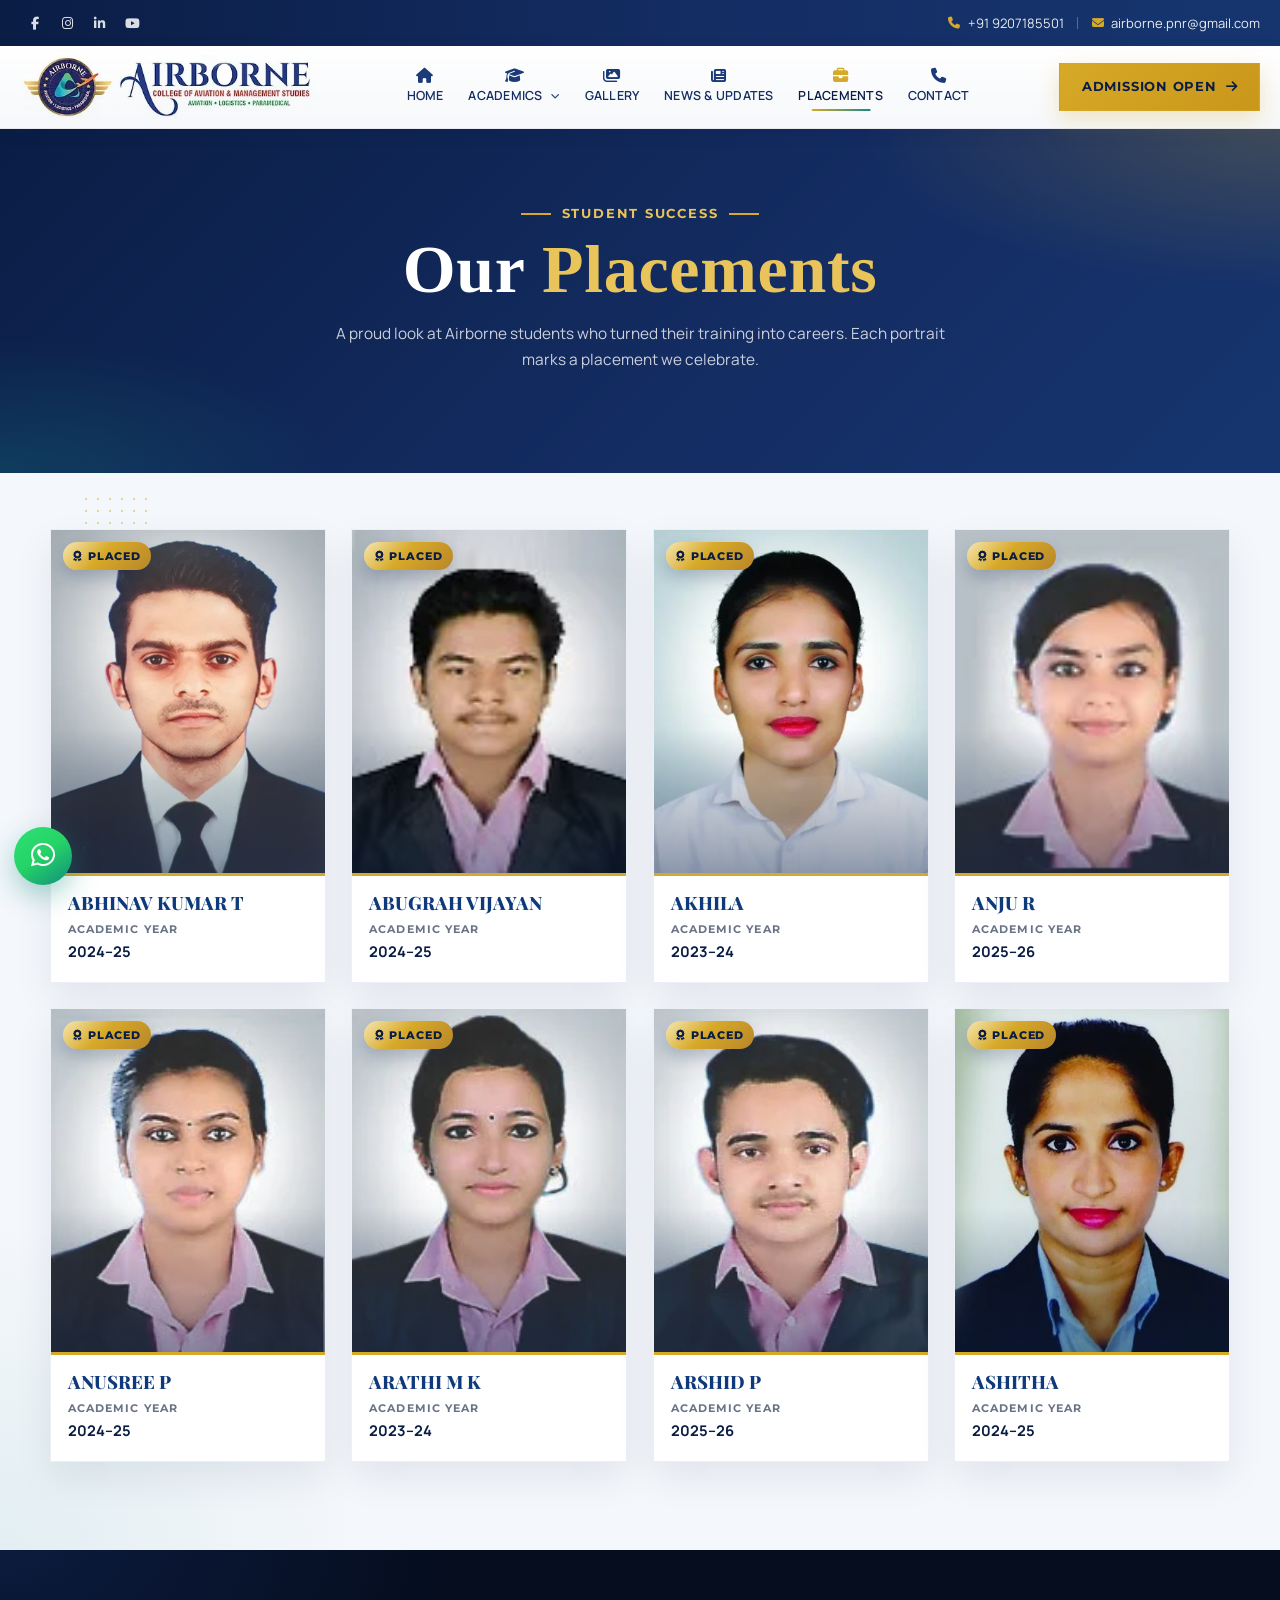
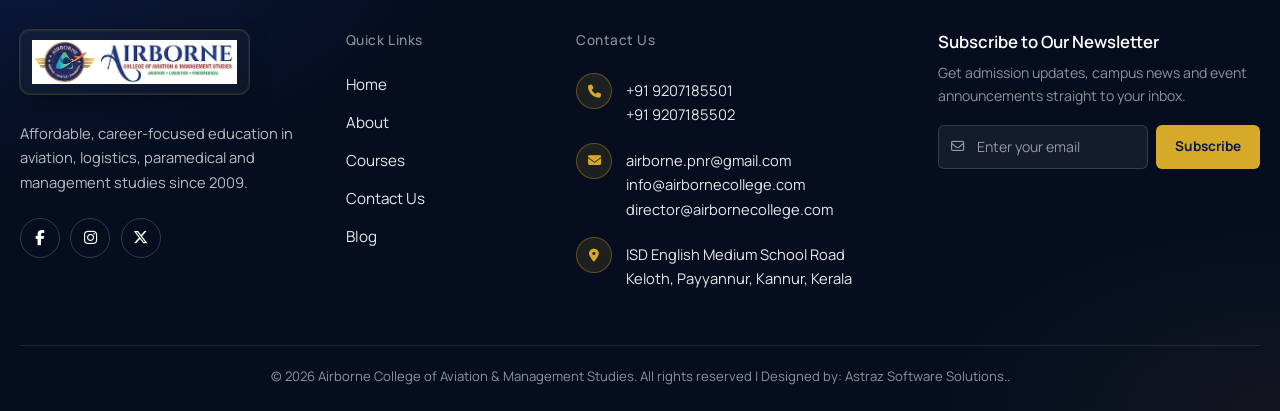
<file: placements.html>
<!doctype html>
<html lang="en" class="page-placements">
  <head>
    <meta charset="UTF-8" />
    <meta name="viewport" content="width=device-width, initial-scale=1.0" />
    <meta
      name="description"
      content="Placement highlights of AIRBORNE – College of Aviation & Management Studies. Meet students who have launched their careers."
    />
    <title>
      Placements – AIRBORNE College of Aviation & Management Studies
    </title>

    <link rel="preconnect" href="https://fonts.googleapis.com" />
    <link rel="preconnect" href="https://fonts.gstatic.com" crossorigin />
    <link
      href="https://fonts.googleapis.com/css2?family=Manrope:wght@400;500;600;700;800&family=Montserrat:wght@500;600;700;800&family=Playfair+Display:wght@700;800&family=DM+Sans:ital,wght@0,400;0,500;0,600;1,500&display=swap"
      rel="stylesheet"
    />
    <link
      rel="stylesheet"
      href="https://cdnjs.cloudflare.com/ajax/libs/font-awesome/6.5.2/css/all.min.css"
      integrity="sha512-SnH5WK+bZxgPHs44uWIX+LLJAJ9/2PkPKZ5QiAj6Ta86w+fsb2TkcmfRyVX3pBnMFcV7oQPJkl9QevSCWr3W6A=="
      crossorigin="anonymous"
      referrerpolicy="no-referrer"
    />
    <link rel="preconnect" href="https://images.unsplash.com" />
    <link rel="icon" type="image/png" href="assets/fav.png">
    <link rel="stylesheet" href="style.css" />
  </head>
  <body>
    <header class="site-header">
      <div class="top-bar">
        <div class="top-bar__inner">
          <div class="top-bar__social" aria-label="Social media">
            <a href="#" aria-label="Facebook"
              ><i class="fa-brands fa-facebook-f" aria-hidden="true"></i
            ></a>
            <a href="#" aria-label="Instagram"
              ><i class="fa-brands fa-instagram" aria-hidden="true"></i
            ></a>
            <a href="#" aria-label="LinkedIn"
              ><i class="fa-brands fa-linkedin-in" aria-hidden="true"></i
            ></a>
            <a href="#" aria-label="YouTube"
              ><i class="fa-brands fa-youtube" aria-hidden="true"></i
            ></a>
          </div>
          <div class="top-bar__contact">
            <a href="tel:+919876543210" class="top-bar__phone">
              <i class="fa-solid fa-phone" aria-hidden="true"></i>
              <span>+91 9207185501</span>
            </a>
            <span class="top-bar__divider" aria-hidden="true"></span>
            <a href="mailto:airborne.pnr@gmail.com" class="top-bar__email">
              <i class="fa-solid fa-envelope" aria-hidden="true"></i>
              <span>airborne.pnr@gmail.com</span>
            </a>
          </div>
        </div>
      </div>

      <nav class="main-navbar" aria-label="Primary">
        <div class="main-navbar__inner">
          <a href="index.html" class="brand" aria-label="AIRBORNE home">
            <img
              src="assets/logo-transparent.png"
              alt="AIRBORNE – College of Aviation & Management Studies"
              class="brand__logo"
              width="220"
              height="64"
            />
          </a>

          <ul class="nav-links" id="primary-nav">
            <li>
              <a href="index.html" class="nav-link" data-nav="home">
                <i class="fa-solid fa-house" aria-hidden="true"></i>
                <span>Home</span>
              </a>
            </li>
            <li class="nav-item--dropdown">
              <a
                href="index.html#academics"
                class="nav-link"
                data-nav="academics"
                aria-haspopup="true"
                aria-expanded="false"
                aria-controls="academics-menu"
              >
                <i class="fa-solid fa-graduation-cap" aria-hidden="true"></i>
                <span
                  >Academics
                  <i
                    class="fa-solid fa-chevron-down nav-link__caret"
                    aria-hidden="true"
                  ></i
                ></span>
              </a>
              <ul
                class="nav-dropdown"
                id="academics-menu"
                aria-label="Academics"
              >
                <li>
                  <a href="courses.html" class="nav-dropdown__link">
                    <span class="nav-dropdown__icon" aria-hidden="true"
                      ><i class="fa-solid fa-book-open"></i
                    ></span>
                    <span>Courses</span>
                  </a>
                </li>
                <li>
                  <a href="admission.html" class="nav-dropdown__link">
                    <span class="nav-dropdown__icon" aria-hidden="true"
                      ><i class="fa-solid fa-file-pen"></i
                    ></span>
                    <span>Online Admission</span>
                  </a>
                </li>
                <li>
                  <a href="results.html" class="nav-dropdown__link">
                    <span class="nav-dropdown__icon" aria-hidden="true"
                      ><i class="fa-solid fa-clipboard-list"></i
                    ></span>
                    <span>Results</span>
                  </a>
                </li>
              </ul>
            </li>
            <li>
              <a href="gallery.html" class="nav-link" data-nav="gallery">
                <i class="fa-solid fa-images" aria-hidden="true"></i>
                <span>Gallery</span>
              </a>
            </li>
            <li>
              <a href="index.html#news" class="nav-link" data-nav="news">
                <i class="fa-solid fa-newspaper" aria-hidden="true"></i>
                <span>News &amp; Updates</span>
              </a>
            </li>
            <li>
              <a
                href="placements.html"
                class="nav-link is-active"
                data-nav="placements"
                aria-current="page"
              >
                <i class="fa-solid fa-briefcase" aria-hidden="true"></i>
                <span>Placements</span>
              </a>
            </li>
            <li>
              <a href="contact.html" class="nav-link" data-nav="contact">
                <i class="fa-solid fa-phone" aria-hidden="true"></i>
                <span>Contact</span>
              </a>
            </li>
            <!-- <li class="nav-links__search">
              <button type="button" class="nav-search" aria-label="Search">
                <i class="fa-solid fa-magnifying-glass" aria-hidden="true"></i>
              </button>
            </li> -->
            <li class="nav-links__mobile-cta">
              <a
                href="admission.html"
                class="btn btn--admission btn--admission-mobile"
              >
                Admission Open
                <i class="fa-solid fa-arrow-right" aria-hidden="true"></i>
              </a>
            </li>
          </ul>

          <div class="navbar-actions">
            <a href="admission.html" class="btn btn--admission">
              Admission Open
              <i class="fa-solid fa-arrow-right" aria-hidden="true"></i>
            </a>
            <button
              type="button"
              class="menu-toggle"
              id="menu-toggle"
              aria-label="Open menu"
              aria-expanded="false"
              aria-controls="primary-nav"
            >
              <span class="menu-toggle__bar"></span>
              <span class="menu-toggle__bar"></span>
              <span class="menu-toggle__bar"></span>
            </button>
          </div>
        </div>
      </nav>
    </header>

    <main class="placements-page" id="main">
      <section
        class="courses-hero placements-hero"
        aria-labelledby="placements-title"
      >
        <div class="courses-hero__inner">
          <p class="courses-hero__eyebrow">Student Success</p>
          <h1 class="courses-hero__title" id="placements-title">
            Our <span class="placements-hero__accent">Placements</span>
          </h1>
          <p class="courses-hero__subtitle">
            A proud look at Airborne students who turned their training into
            careers. Each portrait marks a placement we celebrate.
          </p>
        </div>
      </section>

      <section
        class="placements-gallery"
        aria-labelledby="placements-gallery-title"
        data-placements
      >
        <div class="placements-gallery__inner">
          <header class="placements-gallery__header">
            <h2 class="visually-hidden" id="placements-gallery-title">
              Placed students
            </h2>
            <!-- <p class="placements-gallery__note">Photographs and details below are sample profiles for demonstration.</p> -->
          </header>
          <div class="placements-grid" data-placements-grid role="list">
            <article class="placement-card" role="listitem">
              <div class="placement-card__media">
                <img
                  src="assets/ABHINAV KUMAR T.webp"
                  alt="Portrait of Ananya Nair"
                  width="720"
                  height="900"
                  loading="lazy"
                  decoding="async"
                />
                <span class="placement-card__badge"
                  ><i class="fa-solid fa-award" aria-hidden="true"></i>
                  Placed</span
                >
              </div>
              <div class="placement-card__body">
                <h3 class="placement-card__name">ABHINAV KUMAR T</h3>
                <p class="placement-card__year">
                  <span class="placement-card__year-label">Academic year</span>
                  <span>2024–25</span>
                </p>
              </div>
            </article>

            <article class="placement-card" role="listitem">
              <div class="placement-card__media">
                <img
                  src="assets/ABUGRAH VIJAYAN.webp"
                  width="720"
                  height="900"
                  loading="lazy"
                  decoding="async"
                />
                <span class="placement-card__badge"
                  ><i class="fa-solid fa-award" aria-hidden="true"></i>
                  Placed</span
                >
              </div>
              <div class="placement-card__body">
                <h3 class="placement-card__name">ABUGRAH VIJAYAN</h3>
                <p class="placement-card__year">
                  <span class="placement-card__year-label">Academic year</span>
                  <span>2024–25</span>
                </p>
              </div>
            </article>

            <article class="placement-card" role="listitem">
              <div class="placement-card__media">
                <img
                  src="assets/AKHILA.webp"
                  alt="Portrait of Meera Krishnan"
                  width="720"
                  height="900"
                  loading="lazy"
                  decoding="async"
                />
                <span class="placement-card__badge"
                  ><i class="fa-solid fa-award" aria-hidden="true"></i>
                  Placed</span
                >
              </div>
              <div class="placement-card__body">
                <h3 class="placement-card__name">AKHILA</h3>
                <p class="placement-card__year">
                  <span class="placement-card__year-label">Academic year</span>
                  <span>2023–24</span>
                </p>
              </div>
            </article>

            <article class="placement-card" role="listitem">
              <div class="placement-card__media">
                <img
                  src="assets/ANJU R.webp"
                  alt="Portrait of Arjun Pillai"
                  width="720"
                  height="900"
                  loading="lazy"
                  decoding="async"
                />
                <span class="placement-card__badge"
                  ><i class="fa-solid fa-award" aria-hidden="true"></i>
                  Placed</span
                >
              </div>
              <div class="placement-card__body">
                <h3 class="placement-card__name">ANJU R</h3>
                <p class="placement-card__year">
                  <span class="placement-card__year-label">Academic year</span>
                  <span>2025–26</span>
                </p>
              </div>
            </article>

            <article class="placement-card" role="listitem">
              <div class="placement-card__media">
                <img
                  src="assets/ANUSREE P.webp"
                  alt="Portrait of Sneha Thomas"
                  width="720"
                  height="900"
                  loading="lazy"
                  decoding="async"
                />
                <span class="placement-card__badge"
                  ><i class="fa-solid fa-award" aria-hidden="true"></i>
                  Placed</span
                >
              </div>
              <div class="placement-card__body">
                <h3 class="placement-card__name">ANUSREE P</h3>
                <p class="placement-card__year">
                  <span class="placement-card__year-label">Academic year</span>
                  <span>2024–25</span>
                </p>
              </div>
            </article>

            <article class="placement-card" role="listitem">
              <div class="placement-card__media">
                <img
                  src="assets/ARATHI M K..webp"
                  width="720"
                  height="900"
                  loading="lazy"
                  decoding="async"
                />
                <span class="placement-card__badge"
                  ><i class="fa-solid fa-award" aria-hidden="true"></i>
                  Placed</span
                >
              </div>
              <div class="placement-card__body">
                <h3 class="placement-card__name">ARATHI M K</h3>
                <p class="placement-card__year">
                  <span class="placement-card__year-label">Academic year</span>
                  <span>2023–24</span>
                </p>
              </div>
            </article>

            <article class="placement-card" role="listitem">
              <div class="placement-card__media">
                <img
                  src="assets/ARSHID P.webp"
                  alt="Portrait of Fathima Rahman"
                  width="720"
                  height="900"
                  loading="lazy"
                  decoding="async"
                />
                <span class="placement-card__badge"
                  ><i class="fa-solid fa-award" aria-hidden="true"></i>
                  Placed</span
                >
              </div>
              <div class="placement-card__body">
                <h3 class="placement-card__name">ARSHID P</h3>
                <p class="placement-card__year">
                  <span class="placement-card__year-label">Academic year</span>
                  <span>2025–26</span>
                </p>
              </div>
            </article>

            <article class="placement-card" role="listitem">
              <div class="placement-card__media">
                <img
                  src="assets/ASHITHA.webp"
                  alt="Portrait of Aditya Sharma"
                  width="720"
                  height="900"
                  loading="lazy"
                  decoding="async"
                />
                <span class="placement-card__badge"
                  ><i class="fa-solid fa-award" aria-hidden="true"></i>
                  Placed</span
                >
              </div>
              <div class="placement-card__body">
                <h3 class="placement-card__name">ASHITHA</h3>
                <p class="placement-card__year">
                  <span class="placement-card__year-label">Academic year</span>
                  <span>2024–25</span>
                </p>
              </div>
            </article>

            <!-- <article class="placement-card" role="listitem">
                    <div class="placement-card__media">
                        <img src="https://images.unsplash.com/photo-1524504388940-b1c1722653e1?auto=format&fit=crop&w=720&h=900&q=75" alt="Portrait of Lakshmi Priya" width="720" height="900" loading="lazy" decoding="async">
                        <span class="placement-card__badge"><i class="fa-solid fa-award" aria-hidden="true"></i> Placed</span>
                    </div>
                    <div class="placement-card__body">
                        <h3 class="placement-card__name">Lakshmi Priya</h3>
                        <p class="placement-card__year">
                            <span class="placement-card__year-label">Academic year</span>
                            <span>2023–24</span>
                        </p>
                    </div>
                </article>

                <article class="placement-card" role="listitem">
                    <div class="placement-card__media">
                        <img src="https://images.unsplash.com/photo-1517841905240-472988babdf9?auto=format&fit=crop&w=720&h=900&q=75" alt="Portrait of Nikhil Joseph" width="720" height="900" loading="lazy" decoding="async">
                        <span class="placement-card__badge"><i class="fa-solid fa-award" aria-hidden="true"></i> Placed</span>
                    </div>
                    <div class="placement-card__body">
                        <h3 class="placement-card__name">Nikhil Joseph</h3>
                        <p class="placement-card__year">
                            <span class="placement-card__year-label">Academic year</span>
                            <span>2025–26</span>
                        </p>
                    </div>
                </article>

                <article class="placement-card" role="listitem">
                    <div class="placement-card__media">
                        <img src="https://images.unsplash.com/photo-1539571696357-5a69c17a67c6?auto=format&fit=crop&w=720&h=900&q=75" alt="Portrait of Diya Fernandes" width="720" height="900" loading="lazy" decoding="async">
                        <span class="placement-card__badge"><i class="fa-solid fa-award" aria-hidden="true"></i> Placed</span>
                    </div>
                    <div class="placement-card__body">
                        <h3 class="placement-card__name">Diya Fernandes</h3>
                        <p class="placement-card__year">
                            <span class="placement-card__year-label">Academic year</span>
                            <span>2024–25</span>
                        </p>
                    </div>
                </article>

                <article class="placement-card" role="listitem">
                    <div class="placement-card__media">
                        <img src="https://images.unsplash.com/photo-1521119989659-a83eee488004?auto=format&fit=crop&w=720&h=900&q=75" alt="Portrait of Harish Kumar" width="720" height="900" loading="lazy" decoding="async">
                        <span class="placement-card__badge"><i class="fa-solid fa-award" aria-hidden="true"></i> Placed</span>
                    </div>
                    <div class="placement-card__body">
                        <h3 class="placement-card__name">Harish Kumar</h3>
                        <p class="placement-card__year">
                            <span class="placement-card__year-label">Academic year</span>
                            <span>2023–24</span>
                        </p>
                    </div>
                </article> -->
          </div>
          <noscript>
            <p class="placements-gallery__noscript">
              Please enable JavaScript to view the placement gallery.
            </p>
          </noscript>
        </div>
      </section>
    </main>

    <footer class="site-footer" aria-labelledby="footer-title">
      <h2 class="visually-hidden" id="footer-title">Site footer</h2>
      <div class="site-footer__inner">
        <div class="site-footer__grid">
          <div class="site-footer__col site-footer__col--brand">
            <a
              href="index.html"
              class="site-footer__logo"
              aria-label="AIRBORNE home"
            >
              <img
                src="assets/logo-white.webp"
                alt="AIRBORNE – College of Aviation &amp; Management Studies"
                width="220"
                height="64"
                loading="lazy"
                decoding="async"
              />
            </a>
            <p class="site-footer__about">
              Affordable, career-focused education in aviation, logistics,
              paramedical and management studies since 2009.
            </p>
            <ul class="site-footer__social" aria-label="Follow Airborne">
              <li>
                <a
                  href="#"
                  class="site-footer__social-link"
                  aria-label="Facebook"
                  ><i class="fa-brands fa-facebook-f" aria-hidden="true"></i
                ></a>
              </li>
              <li>
                <a
                  href="#"
                  class="site-footer__social-link"
                  aria-label="Instagram"
                  ><i class="fa-brands fa-instagram" aria-hidden="true"></i
                ></a>
              </li>
              <li>
                <a
                  href="#"
                  class="site-footer__social-link"
                  aria-label="X (Twitter)"
                  ><i class="fa-brands fa-x-twitter" aria-hidden="true"></i
                ></a>
              </li>
            </ul>
          </div>

          <nav class="site-footer__col" aria-labelledby="footer-links-title">
            <h3 class="site-footer__heading" id="footer-links-title">
              Quick Links
            </h3>
            <ul class="site-footer__links">
              <li><a href="index.html" class="site-footer__link">Home</a></li>
              <li>
                <a href="index.html#about" class="site-footer__link">About</a>
              </li>
              <li>
                <a href="courses.html" class="site-footer__link">Courses</a>
              </li>
              <li>
                <a href="contact.html" class="site-footer__link">Contact Us</a>
              </li>
              <li>
                <a href="index.html#news" class="site-footer__link">Blog</a>
              </li>
            </ul>
          </nav>

          <div class="site-footer__col">
            <h3 class="site-footer__heading">Contact Us</h3>
            <ul class="site-footer__contact">
              <li class="site-footer__contact-item">
                <span class="site-footer__contact-icon" aria-hidden="true"
                  ><i class="fa-solid fa-phone"></i
                ></span>
                <span class="site-footer__contact-lines">
                  <a href="tel:+919207185501">+91 9207185501</a>
                  <a href="tel:+919207185502">+91 9207185502</a>
                </span>
              </li>
              <li class="site-footer__contact-item">
                <span class="site-footer__contact-icon" aria-hidden="true"
                  ><i class="fa-solid fa-envelope"></i
                ></span>
                <span class="site-footer__contact-lines">
                  <a href="mailto:airborne.pnr@gmail.com"
                    >airborne.pnr@gmail.com</a
                  >
                  <a href="mailto:info@airbornecollege.com"
                    >info@airbornecollege.com</a
                  >
                  <a href="mailto:director@airbornecollege.com"
                    >director@airbornecollege.com</a
                  >
                </span>
              </li>
              <li class="site-footer__contact-item">
                <span class="site-footer__contact-icon" aria-hidden="true"
                  ><i class="fa-solid fa-location-dot"></i
                ></span>
                <address class="site-footer__contact-lines">
                  <span>ISD English Medium School Road</span>
                  <span>Keloth, Payyannur, Kannur, Kerala</span>
                </address>
              </li>
            </ul>
          </div>

          <div class="site-footer__col site-footer__col--newsletter">
            <h3 class="site-footer__newsletter-title">
              Subscribe to Our Newsletter
            </h3>
            <p class="site-footer__newsletter-text">
              Get admission updates, campus news and event announcements
              straight to your inbox.
            </p>
            <form
              class="site-footer__form"
              action="#"
              method="post"
              novalidate
              data-newsletter-form
            >
              <div class="site-footer__field">
                <label class="visually-hidden" for="newsletter-email"
                  >Email address</label
                >
                <i
                  class="fa-regular fa-envelope site-footer__field-icon"
                  aria-hidden="true"
                ></i>
                <input
                  class="site-footer__input"
                  type="email"
                  id="newsletter-email"
                  name="email"
                  placeholder="Enter your email"
                  autocomplete="email"
                  required
                  aria-describedby="newsletter-status"
                />
              </div>
              <button type="submit" class="site-footer__submit">
                Subscribe
              </button>
            </form>
            <p
              class="site-footer__status"
              id="newsletter-status"
              role="status"
              aria-live="polite"
            ></p>
          </div>
        </div>

        <div class="site-footer__bottom">
          <p class="site-footer__copy">
            &copy; <span data-current-year>2026</span> Airborne College of
            Aviation &amp; Management Studies. All rights reserved | Designed
            by: Astraz Software Solutions..
          </p>
        </div>
      </div>
    </footer>

    <script src="script.js"></script>
    <script src="placements.js"></script>
  </body>
</html>
</file>
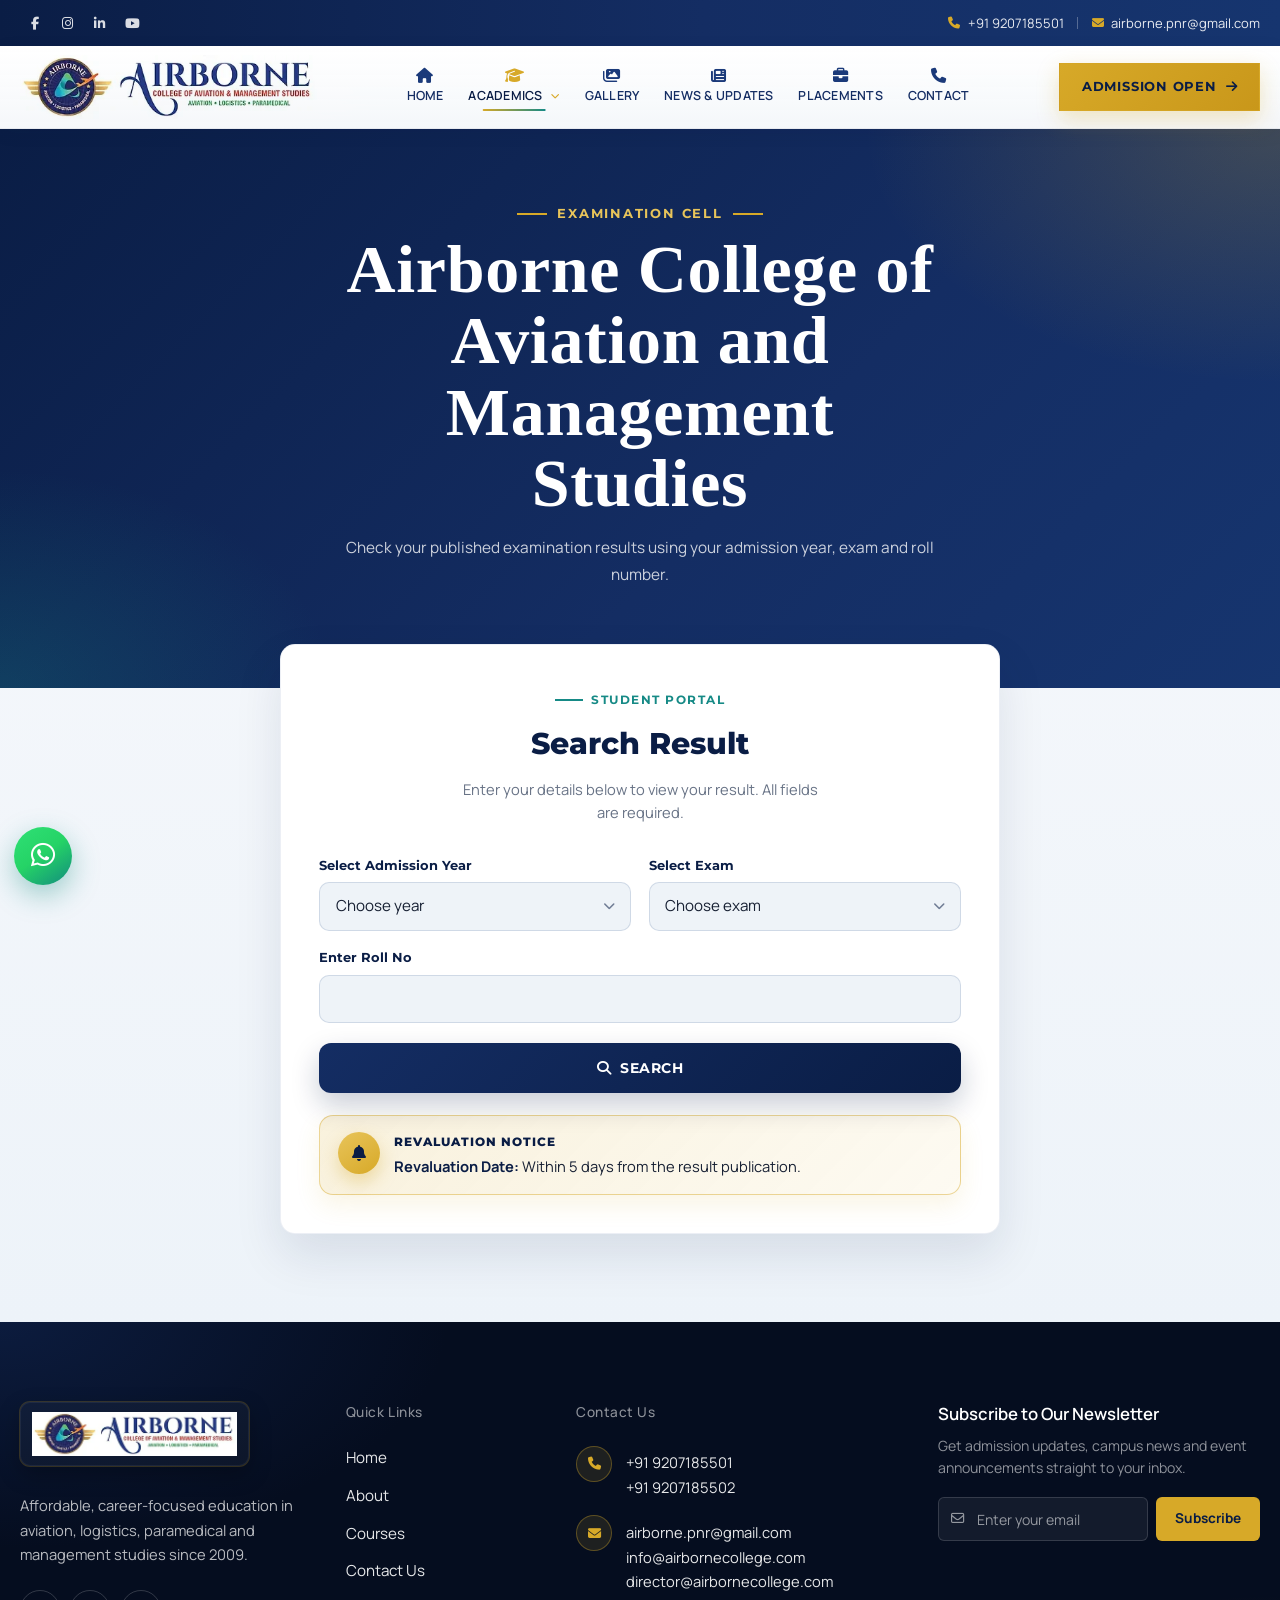
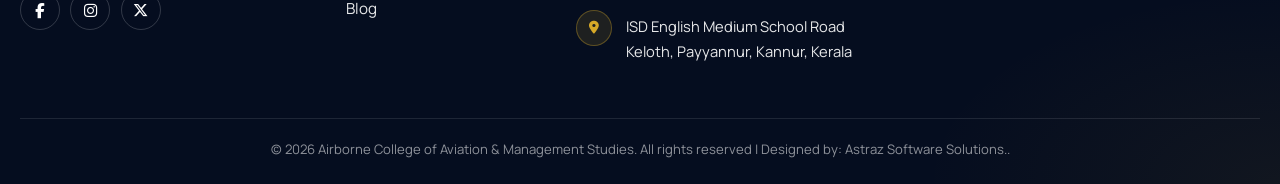
<file: results.html>
<!doctype html>
<html lang="en" class="page-results">
  <head>
    <meta charset="UTF-8" />
    <meta name="viewport" content="width=device-width, initial-scale=1.0" />
    <meta
      name="description"
      content="Search examination results at AIRBORNE – College of Aviation & Management Studies. Check marks by admission year, exam and roll number."
    />
    <title>Results – AIRBORNE College of Aviation & Management Studies</title>

    <link rel="preconnect" href="https://fonts.googleapis.com" />
    <link rel="preconnect" href="https://fonts.gstatic.com" crossorigin />
    <link
      href="https://fonts.googleapis.com/css2?family=Manrope:wght@400;500;600;700;800&family=Montserrat:wght@500;600;700;800&family=Playfair+Display:wght@700;800&family=DM+Sans:ital,wght@0,400;0,500;0,600;1,500&display=swap"
      rel="stylesheet"
    />
    <link
      rel="stylesheet"
      href="https://cdnjs.cloudflare.com/ajax/libs/font-awesome/6.5.2/css/all.min.css"
      integrity="sha512-SnH5WK+bZxgPHs44uWIX+LLJAJ9/2PkPKZ5QiAj6Ta86w+fsb2TkcmfRyVX3pBnMFcV7oQPJkl9QevSCWr3W6A=="
      crossorigin="anonymous"
      referrerpolicy="no-referrer"
    />
    <link rel="icon" type="image/png" href="assets/fav.png">
    <link rel="stylesheet" href="style.css" />
  </head>
  <body>
    <header class="site-header">
      <div class="top-bar">
        <div class="top-bar__inner">
          <div class="top-bar__social" aria-label="Social media">
            <a href="#" aria-label="Facebook"
              ><i class="fa-brands fa-facebook-f" aria-hidden="true"></i
            ></a>
            <a href="#" aria-label="Instagram"
              ><i class="fa-brands fa-instagram" aria-hidden="true"></i
            ></a>
            <a href="#" aria-label="LinkedIn"
              ><i class="fa-brands fa-linkedin-in" aria-hidden="true"></i
            ></a>
            <a href="#" aria-label="YouTube"
              ><i class="fa-brands fa-youtube" aria-hidden="true"></i
            ></a>
          </div>
          <div class="top-bar__contact">
            <a href="tel:+919876543210" class="top-bar__phone">
              <i class="fa-solid fa-phone" aria-hidden="true"></i>
              <span>+91 9207185501</span>
            </a>
            <span class="top-bar__divider" aria-hidden="true"></span>
            <a href="mailto:airborne.pnr@gmail.com" class="top-bar__email">
              <i class="fa-solid fa-envelope" aria-hidden="true"></i>
              <span>airborne.pnr@gmail.com</span>
            </a>
          </div>
        </div>
      </div>

      <nav class="main-navbar" aria-label="Primary">
        <div class="main-navbar__inner">
          <a href="index.html" class="brand" aria-label="AIRBORNE home">
            <img
              src="assets/logo-transparent.png"
              alt="AIRBORNE – College of Aviation & Management Studies"
              class="brand__logo"
              width="220"
              height="64"
            />
          </a>

          <ul class="nav-links" id="primary-nav">
            <li>
              <a href="index.html" class="nav-link" data-nav="home">
                <i class="fa-solid fa-house" aria-hidden="true"></i>
                <span>Home</span>
              </a>
            </li>
            <li class="nav-item--dropdown">
              <a
                href="index.html#academics"
                class="nav-link is-active"
                data-nav="academics"
                aria-haspopup="true"
                aria-expanded="false"
                aria-controls="academics-menu"
              >
                <i class="fa-solid fa-graduation-cap" aria-hidden="true"></i>
                <span
                  >Academics
                  <i
                    class="fa-solid fa-chevron-down nav-link__caret"
                    aria-hidden="true"
                  ></i
                ></span>
              </a>
              <ul
                class="nav-dropdown"
                id="academics-menu"
                aria-label="Academics"
              >
                <li>
                  <a href="courses.html" class="nav-dropdown__link">
                    <span class="nav-dropdown__icon" aria-hidden="true"
                      ><i class="fa-solid fa-book-open"></i
                    ></span>
                    <span>Courses</span>
                  </a>
                </li>
                <li>
                  <a href="admission.html" class="nav-dropdown__link">
                    <span class="nav-dropdown__icon" aria-hidden="true"
                      ><i class="fa-solid fa-file-pen"></i
                    ></span>
                    <span>Online Admission</span>
                  </a>
                </li>
                <li>
                  <a
                    href="results.html"
                    class="nav-dropdown__link"
                    aria-current="page"
                  >
                    <span class="nav-dropdown__icon" aria-hidden="true"
                      ><i class="fa-solid fa-clipboard-list"></i
                    ></span>
                    <span>Results</span>
                  </a>
                </li>
              </ul>
            </li>
            <li>
              <a href="gallery.html" class="nav-link" data-nav="gallery">
                <i class="fa-solid fa-images" aria-hidden="true"></i>
                <span>Gallery</span>
              </a>
            </li>
            <li>
              <a href="index.html#news" class="nav-link" data-nav="news">
                <i class="fa-solid fa-newspaper" aria-hidden="true"></i>
                <span>News &amp; Updates</span>
              </a>
            </li>
            <li>
              <a href="placements.html" class="nav-link" data-nav="placements">
                <i class="fa-solid fa-briefcase" aria-hidden="true"></i>
                <span>Placements</span>
              </a>
            </li>
            <li>
              <a href="contact.html" class="nav-link" data-nav="contact">
                <i class="fa-solid fa-phone" aria-hidden="true"></i>
                <span>Contact</span>
              </a>
            </li>
            <li class="nav-links__mobile-cta">
              <a
                href="admission.html"
                class="btn btn--admission btn--admission-mobile"
              >
                Admission Open
                <i class="fa-solid fa-arrow-right" aria-hidden="true"></i>
              </a>
            </li>
          </ul>

          <div class="navbar-actions">
            <a href="admission.html" class="btn btn--admission">
              Admission Open
              <i class="fa-solid fa-arrow-right" aria-hidden="true"></i>
            </a>
            <button
              type="button"
              class="menu-toggle"
              id="menu-toggle"
              aria-label="Open menu"
              aria-expanded="false"
              aria-controls="primary-nav"
            >
              <span class="menu-toggle__bar"></span>
              <span class="menu-toggle__bar"></span>
              <span class="menu-toggle__bar"></span>
            </button>
          </div>
        </div>
      </nav>
    </header>

    <main class="results-page" id="main">
      <section
        class="courses-hero results-hero"
        aria-labelledby="results-page-title"
      >
        <div class="courses-hero__inner">
          <p class="courses-hero__eyebrow">Examination Cell</p>
          <h1 class="courses-hero__title" id="results-page-title">
            Airborne College of Aviation and Management Studies
          </h1>
          <p class="courses-hero__subtitle">
            Check your published examination results using your admission year,
            exam and roll number.
          </p>
        </div>
      </section>

      <section class="results-search" aria-labelledby="results-search-title">
        <div class="results-search__inner">
          <header class="results-search__header">
            <p class="results-search__eyebrow">Student Portal</p>
            <h2 class="results-search__title" id="results-search-title">
              Search Result
            </h2>
            <p class="results-search__lead">
              Enter your details below to view your result. All fields are
              required.
            </p>
          </header>

          <form
            class="results-form"
            action="#"
            method="get"
            novalidate
            data-results-form
          >
            <div class="results-form__grid">
              <div class="results-field">
                <label class="results-field__label" for="admission-year"
                  >Select Admission Year</label
                >
                <div class="results-field__control">
                  <select
                    class="results-field__input results-field__select"
                    id="admission-year"
                    name="admission_year"
                    required
                  >
                    <option value="" disabled selected>Choose year</option>
                    <option value="2026">2026</option>
                    <option value="2025">2025</option>
                    <option value="2024">2024</option>
                    <option value="2023">2023</option>
                    <option value="2022">2022</option>
                  </select>
                  <i
                    class="fa-solid fa-chevron-down results-field__caret"
                    aria-hidden="true"
                  ></i>
                </div>
              </div>

              <div class="results-field">
                <label class="results-field__label" for="exam-name"
                  >Select Exam</label
                >
                <div class="results-field__control">
                  <select
                    class="results-field__input results-field__select"
                    id="exam-name"
                    name="exam"
                    required
                  >
                    <option value="" disabled selected>Choose exam</option>
                    <option value="semester-1">Semester 1 Examination</option>
                    <option value="semester-2">Semester 2 Examination</option>
                    <option value="internal">Internal Assessment</option>
                    <option value="practical">Practical Examination</option>
                    <option value="final">Final / Board Examination</option>
                  </select>
                  <i
                    class="fa-solid fa-chevron-down results-field__caret"
                    aria-hidden="true"
                  ></i>
                </div>
              </div>

              <div class="results-field results-field--full">
                <label class="results-field__label" for="roll-no"
                  >Enter Roll No</label
                >
                <input
                  class="results-field__input"
                  type="text"
                  id="roll-no"
                  name="roll_no"
                  autocomplete="off"
                  required
                />
              </div>
            </div>

            <div class="results-form__actions">
              <button type="submit" class="results-form__submit">
                <i class="fa-solid fa-magnifying-glass" aria-hidden="true"></i>
                Search
              </button>
            </div>

            <p
              class="results-form__status"
              id="results-status"
              role="status"
              aria-live="polite"
              data-results-status
            ></p>
          </form>

          <aside
            class="results-notice"
            role="note"
            aria-label="Revaluation information"
          >
            <span class="results-notice__icon" aria-hidden="true">
              <i class="fa-solid fa-bell"></i>
            </span>
            <div class="results-notice__body">
              <p class="results-notice__label">Revaluation Notice</p>
              <p class="results-notice__text">
                <strong>Revaluation Date:</strong> Within 5 days from the result
                publication.
              </p>
            </div>
          </aside>
        </div>
      </section>
    </main>

    <footer class="site-footer" aria-labelledby="footer-title">
      <h2 id="footer-title" class="visually-hidden">Site footer</h2>
      <div class="site-footer__inner">
        <div class="site-footer__grid">
          <div class="site-footer__col site-footer__col--brand">
            <a
              href="index.html"
              class="site-footer__logo"
              aria-label="AIRBORNE home"
            >
              <img
                src="assets/logo-white.webp"
                alt="AIRBORNE – College of Aviation &amp; Management Studies"
                width="210"
                height="60"
              />
            </a>
            <p class="site-footer__about">
              Affordable, career-focused education in aviation, logistics,
              paramedical and management studies since 2009.
            </p>
            <ul class="site-footer__social" aria-label="Follow Airborne">
              <li>
                <a
                  href="#"
                  class="site-footer__social-link"
                  aria-label="Facebook"
                  ><i class="fa-brands fa-facebook-f" aria-hidden="true"></i
                ></a>
              </li>
              <li>
                <a
                  href="#"
                  class="site-footer__social-link"
                  aria-label="Instagram"
                  ><i class="fa-brands fa-instagram" aria-hidden="true"></i
                ></a>
              </li>
              <li>
                <a
                  href="#"
                  class="site-footer__social-link"
                  aria-label="X (Twitter)"
                  ><i class="fa-brands fa-x-twitter" aria-hidden="true"></i
                ></a>
              </li>
            </ul>
          </div>

          <nav class="site-footer__col" aria-labelledby="footer-links-title">
            <h3 class="site-footer__heading" id="footer-links-title">
              Quick Links
            </h3>
            <ul class="site-footer__links">
              <li><a href="index.html" class="site-footer__link">Home</a></li>
              <li>
                <a href="index.html#about" class="site-footer__link">About</a>
              </li>
              <li>
                <a href="courses.html" class="site-footer__link">Courses</a>
              </li>
              <li>
                <a href="contact.html" class="site-footer__link">Contact Us</a>
              </li>
              <li>
                <a href="index.html#news" class="site-footer__link">Blog</a>
              </li>
            </ul>
          </nav>

          <div class="site-footer__col">
            <h3 class="site-footer__heading">Contact Us</h3>
            <ul class="site-footer__contact">
              <li class="site-footer__contact-item">
                <span class="site-footer__contact-icon" aria-hidden="true"
                  ><i class="fa-solid fa-phone"></i
                ></span>
                <span class="site-footer__contact-lines">
                  <a href="tel:+919207185501">+91 9207185501</a>
                  <a href="tel:+919207185502">+91 9207185502</a>
                </span>
              </li>
              <li class="site-footer__contact-item">
                <span class="site-footer__contact-icon" aria-hidden="true"
                  ><i class="fa-solid fa-envelope"></i
                ></span>
                <span class="site-footer__contact-lines">
                  <a href="mailto:airborne.pnr@gmail.com"
                    >airborne.pnr@gmail.com</a
                  >
                  <a href="mailto:info@airbornecollege.com"
                    >info@airbornecollege.com</a
                  >
                  <a href="mailto:director@airbornecollege.com"
                    >director@airbornecollege.com</a
                  >
                </span>
              </li>
              <li class="site-footer__contact-item">
                <span class="site-footer__contact-icon" aria-hidden="true"
                  ><i class="fa-solid fa-location-dot"></i
                ></span>
                <address class="site-footer__contact-lines">
                  <span>ISD English Medium School Road</span>
                  <span>Keloth, Payyannur, Kannur, Kerala</span>
                </address>
              </li>
            </ul>
          </div>

          <div class="site-footer__col site-footer__col--newsletter">
            <h3 class="site-footer__newsletter-title">
              Subscribe to Our Newsletter
            </h3>
            <p class="site-footer__newsletter-text">
              Get admission updates, campus news and event announcements
              straight to your inbox.
            </p>
            <form
              class="site-footer__form"
              action="#"
              method="post"
              novalidate
              data-newsletter-form
            >
              <div class="site-footer__field">
                <label class="visually-hidden" for="newsletter-email"
                  >Email address</label
                >
                <i
                  class="fa-regular fa-envelope site-footer__field-icon"
                  aria-hidden="true"
                ></i>
                <input
                  class="site-footer__input"
                  type="email"
                  id="newsletter-email"
                  name="email"
                  placeholder="Enter your email"
                  autocomplete="email"
                  required
                  aria-describedby="newsletter-status"
                />
              </div>
              <button type="submit" class="site-footer__submit">
                Subscribe
              </button>
            </form>
            <p
              class="site-footer__status"
              id="newsletter-status"
              role="status"
              aria-live="polite"
            ></p>
          </div>
        </div>

        <div class="site-footer__bottom">
          <p class="site-footer__copy">
            &copy; <span data-current-year>2026</span> Airborne College of
            Aviation &amp; Management Studies. All rights reserved | Designed
            by: Astraz Software Solutions..
          </p>
        </div>
      </div>
    </footer>

    <script src="script.js"></script>
    <script src="results.js"></script>
  </body>
</html>
</file>
<file: style.css>
/* =========================================================
   AIRBORNE – College of Aviation & Management Studies
   Homepage Hero Styles
   ========================================================= */

:root {
    --primary: #142D63;
    --primary-dark: #0A1D45;
    --primary-mid: #1B3A7A;
    --secondary: #8B2635;
    --gold: #D7A928;
    --gold-soft: #E8C45A;
    --teal: #168A86;
    --teal-soft: #1AA39E;
    --white: #FFFFFF;
    --light: #F5F7FA;
    --light-blue: #EEF2F8;
    --text: #172033;
    --muted: #687386;
    --border: rgba(20, 45, 99, 0.10);
    --shadow-sm: 0 4px 18px rgba(10, 29, 69, 0.06);
    --shadow-md: 0 12px 40px rgba(10, 29, 69, 0.10);
    --shadow-lg: 0 22px 60px rgba(10, 29, 69, 0.14);
    --radius-sm: 6px;
    --radius-md: 12px;
    --radius-lg: 18px;
    --transition: 300ms cubic-bezier(0.22, 1, 0.36, 1);
    --transition-slow: 1100ms cubic-bezier(0.65, 0.05, 0.36, 1);
    --font-heading: "Montserrat", system-ui, sans-serif;
    --font-body: "Manrope", system-ui, sans-serif;
    --header-offset: 118px;
    --container: min(1280px, calc(100% - 2.5rem));
}

*,
*::before,
*::after {
    box-sizing: border-box;
    margin: 0;
    padding: 0;
}

html {
    scroll-behavior: smooth;
    overflow-x: clip;
    max-width: 100%;
}

body {
    font-family: var(--font-body);
    color: var(--text);
    background:
        radial-gradient(ellipse 80% 50% at 10% -10%, rgba(22, 138, 134, 0.08), transparent 55%),
        radial-gradient(ellipse 60% 40% at 95% 5%, rgba(215, 169, 40, 0.07), transparent 50%),
        linear-gradient(180deg, #F8FAFC 0%, var(--light) 40%, #F3F6FB 100%);
    min-height: 100vh;
    line-height: 1.6;
    overflow-x: clip;
    max-width: 100%;
    width: 100%;
    -webkit-font-smoothing: antialiased;
}

img {
    max-width: 100%;
    display: block;
}

a {
    color: inherit;
    text-decoration: none;
}

ul {
    list-style: none;
}

button {
    font: inherit;
    border: none;
    background: none;
    cursor: pointer;
    color: inherit;
}

/* ---------- Site Header ---------- */
.site-header {
    position: fixed;
    top: 0;
    left: 0;
    right: 0;
    z-index: 1000;
    width: 100%;
    max-width: 100%;
}

#home {
    min-height: 100vh;
    padding-top: var(--header-offset);
    display: flex;
    flex-direction: column;
    box-sizing: border-box;
}

/* ---------- Top Bar ---------- */
.top-bar {
    background: linear-gradient(90deg, var(--primary-dark) 0%, var(--primary) 55%, #16356F 100%);
    color: rgba(255, 255, 255, 0.88);
    font-size: 0.8125rem;
}

.top-bar__inner {
    width: var(--container);
    max-width: 100%;
    margin-inline: auto;
    display: flex;
    align-items: center;
    justify-content: space-between;
    gap: 1rem;
    min-height: 38px;
    padding: 0.5rem 0;
    flex-wrap: wrap;
    box-sizing: border-box;
}

.top-bar__social {
    display: flex;
    align-items: center;
    gap: 0.15rem;
}

.top-bar__social a {
    width: 30px;
    height: 30px;
    display: inline-flex;
    align-items: center;
    justify-content: center;
    border-radius: 50%;
    color: rgba(255, 255, 255, 0.85);
    transition: var(--transition);
}

.top-bar__social a:hover,
.top-bar__social a:focus-visible {
    color: var(--gold);
    transform: translateY(-2px);
    box-shadow: 0 0 16px rgba(215, 169, 40, 0.35);
    outline: none;
}

.top-bar__contact {
    display: flex;
    align-items: center;
    flex-wrap: wrap;
    gap: 0.55rem 0.85rem;
    justify-content: flex-end;
}

.top-bar__contact a {
    display: inline-flex;
    align-items: center;
    gap: 0.45rem;
    color: rgba(255, 255, 255, 0.9);
    transition: var(--transition);
    min-width: 0;
    max-width: 100%;
}

.top-bar__contact a span {
    overflow-wrap: anywhere;
}

.top-bar__contact a:hover,
.top-bar__contact a:focus-visible {
    color: var(--gold-soft);
    outline: none;
}

.top-bar__contact i {
    font-size: 0.75rem;
    color: var(--gold);
}

.top-bar__divider {
    width: 1px;
    height: 12px;
    background: rgba(255, 255, 255, 0.28);
}

/* ---------- Main Navbar ---------- */
.main-navbar {
    position: relative;
    z-index: 1000;
    background: linear-gradient(180deg, rgba(255, 255, 255, 0.97) 0%, rgba(245, 247, 250, 0.94) 100%);
    backdrop-filter: blur(14px);
    -webkit-backdrop-filter: blur(14px);
    border-bottom: 1px solid var(--border);
    box-shadow: var(--shadow-sm);
}

.main-navbar__inner {
    width: var(--container);
    max-width: 100%;
    margin-inline: auto;
    display: flex;
    align-items: center;
    justify-content: space-between;
    gap: 1rem;
    min-height: 80px;
    padding: 0.55rem 0;
    box-sizing: border-box;
    min-width: 0;
}

.brand {
    flex-shrink: 1;
    min-width: 0;
    display: inline-flex;
    align-items: center;
    max-width: min(100%, calc(100% - 3.5rem));
}

.brand__logo {
    height: clamp(40px, 5.5vw, 64px);
    width: auto;
    max-width: 100%;
    object-fit: contain;
}

.nav-links {
    display: flex;
    align-items: center;
    gap: 0.15rem;
    flex: 1;
    justify-content: center;
}

.nav-link {
    position: relative;
    display: inline-flex;
    flex-direction: column;
    align-items: center;
    gap: 0.2rem;
    padding: 0.45rem 0.7rem;
    color: var(--primary);
    font-size: 0.78rem;
    font-weight: 600;
    letter-spacing: 0.02em;
    text-transform: uppercase;
    transition: var(--transition);
    border-radius: var(--radius-sm);
}

.nav-link i {
    font-size: 0.95rem;
    color: var(--primary-mid);
    transition: var(--transition);
}

.nav-link span {
    white-space: nowrap;
}

.nav-link::after {
    content: "";
    position: absolute;
    left: 50%;
    bottom: 0.15rem;
    width: 0;
    height: 2px;
    background: linear-gradient(90deg, var(--gold), var(--teal));
    border-radius: 2px;
    transform: translateX(-50%);
    transition: width 280ms ease;
}

.nav-link:hover,
.nav-link:focus-visible {
    color: var(--primary-dark);
    outline: none;
}

.nav-link:hover i,
.nav-link:focus-visible i,
.nav-link.is-active i {
    color: var(--gold);
}

.nav-link.is-active::after,
.nav-link:hover::after,
.nav-link:focus-visible::after {
    width: 55%;
}

.nav-link.is-active {
    color: var(--primary-dark);
}

/* ---------- Nav Dropdown ---------- */
.nav-item--dropdown {
    position: relative;
}

.nav-link .nav-link__caret {
    margin-left: 0.3rem;
    font-size: 0.55rem;
    vertical-align: 0.1em;
    transition: transform 280ms ease, color 280ms ease;
}

.nav-dropdown {
    position: absolute;
    top: calc(100% + 12px);
    left: 50%;
    z-index: 10;
    min-width: 230px;
    padding: 0.5rem;
    background: var(--white);
    border: 1px solid var(--border);
    border-radius: var(--radius-md);
    box-shadow: var(--shadow-md);
    opacity: 0;
    visibility: hidden;
    transform: translate(-50%, 10px);
    transition:
        opacity 220ms ease,
        transform 300ms cubic-bezier(0.22, 1, 0.36, 1),
        visibility 0s linear 300ms;
}

/* Hover bridge across the gap between the trigger and the panel */
.nav-dropdown::before {
    content: "";
    position: absolute;
    left: 0;
    right: 0;
    top: -14px;
    height: 14px;
}

.nav-dropdown::after {
    content: "";
    position: absolute;
    top: -6px;
    left: 50%;
    width: 11px;
    height: 11px;
    background: var(--white);
    border-top: 1px solid var(--border);
    border-left: 1px solid var(--border);
    transform: translateX(-50%) rotate(45deg);
}

.nav-dropdown li+li {
    margin-top: 0.15rem;
}

.nav-dropdown__link {
    display: flex;
    align-items: center;
    gap: 0.75rem;
    padding: 0.65rem 0.8rem;
    border-radius: var(--radius-sm);
    color: var(--primary);
    font-size: 0.74rem;
    font-weight: 600;
    letter-spacing: 0.03em;
    text-transform: uppercase;
    white-space: nowrap;
    transition: var(--transition);
}

.nav-dropdown__icon {
    width: 32px;
    height: 32px;
    flex-shrink: 0;
    display: inline-flex;
    align-items: center;
    justify-content: center;
    border-radius: 50%;
    background: var(--light-blue);
    color: var(--primary-mid);
    font-size: 0.8rem;
    transition: var(--transition);
}

.nav-dropdown__link:hover,
.nav-dropdown__link:focus-visible {
    background: var(--light-blue);
    color: var(--primary-dark);
    outline: none;
}

.nav-dropdown__link:hover .nav-dropdown__icon,
.nav-dropdown__link:focus-visible .nav-dropdown__icon {
    background: linear-gradient(135deg, var(--gold-soft), var(--gold));
    color: var(--primary-dark);
}

.nav-item--dropdown.is-open>.nav-link .nav-link__caret {
    transform: rotate(180deg);
}

@media (min-width: 930px) {
    .nav-item--dropdown.is-open>.nav-dropdown {
        opacity: 1;
        visibility: visible;
        transform: translate(-50%, 0);
        transition-delay: 0s;
    }

    .nav-item--dropdown.is-open>.nav-link::after {
        width: 55%;
    }

    .nav-item--dropdown.is-open>.nav-link i {
        color: var(--gold);
    }
}

@media (min-width: 930px) {
    .nav-item--dropdown:has(:focus-visible)>.nav-dropdown {
        opacity: 1;
        visibility: visible;
        transform: translate(-50%, 0);
        transition-delay: 0s;
    }
}

@media (min-width: 930px) and (hover: hover) and (pointer: fine) {
    .nav-item--dropdown:hover>.nav-dropdown {
        opacity: 1;
        visibility: visible;
        transform: translate(-50%, 0);
        transition-delay: 0s;
    }

    .nav-item--dropdown:hover>.nav-link::after {
        width: 55%;
    }

    .nav-item--dropdown:hover>.nav-link i {
        color: var(--gold);
    }

    .nav-item--dropdown:hover>.nav-link .nav-link__caret {
        transform: rotate(180deg);
    }
}

.nav-search {
    width: 40px;
    height: 40px;
    display: inline-flex;
    align-items: center;
    justify-content: center;
    border-radius: 50%;
    color: var(--primary);
    transition: var(--transition);
}

.nav-search:hover,
.nav-search:focus-visible {
    background: var(--light-blue);
    color: var(--gold);
    outline: none;
}

.nav-links__mobile-cta {
    display: none;
}

.navbar-actions {
    display: flex;
    align-items: center;
    gap: 0.65rem;
    flex-shrink: 0;
}

.menu-toggle {
    display: none;
    width: 44px;
    height: 44px;
    flex-direction: column;
    align-items: center;
    justify-content: center;
    gap: 5px;
    border-radius: var(--radius-sm);
    border: 1px solid var(--border);
    background: var(--white);
}

.menu-toggle__bar {
    width: 18px;
    height: 2px;
    background: var(--primary);
    border-radius: 2px;
    transition: var(--transition);
}

.menu-toggle[aria-expanded="true"] .menu-toggle__bar:nth-child(1) {
    transform: translateY(7px) rotate(45deg);
}

.menu-toggle[aria-expanded="true"] .menu-toggle__bar:nth-child(2) {
    opacity: 0;
}

.menu-toggle[aria-expanded="true"] .menu-toggle__bar:nth-child(3) {
    transform: translateY(-7px) rotate(-45deg);
}

/* ---------- Buttons ---------- */
.btn {
    display: inline-flex;
    align-items: center;
    justify-content: center;
    gap: 0.55rem;
    padding: 0.8rem 1.35rem;
    font-family: var(--font-heading);
    font-size: 0.8125rem;
    font-weight: 700;
    letter-spacing: 0.06em;
    text-transform: uppercase;
    /* border-radius: var(--radius-sm); */
    transition: var(--transition);
    white-space: nowrap;
}

.btn--admission {
    background: linear-gradient(135deg, var(--gold) 0%, #C9971A 100%);
    /* background: linear-gradient(135deg, #46D72838 0%, #C9971A 100%);
    background: linear-gradient(135deg, #46D72838 0%, #F2C75C 100%); */
    color: var(--primary-dark);
    box-shadow: 0 8px 22px rgba(215, 169, 40, 0.28);
    border: 1px solid rgba(215, 169, 40, 0.4);
}

.btn--admission:hover,
.btn--admission:focus-visible {
    transform: translateY(-2px);
    box-shadow: 0 12px 28px rgba(215, 169, 40, 0.4);
    background: linear-gradient(135deg, var(--gold-soft) 0%, var(--gold) 100%);
    /* background: linear-gradient(135deg, #C9971A 0%, #46D72838 100%);
    background: linear-gradient(135deg, #F2C75C 0%, #46D72838 100%); */
    outline: none;
}

.btn--primary {
    background: linear-gradient(135deg, var(--primary) 0%, var(--primary-dark) 100%);
    color: var(--white);
    box-shadow: 0 10px 28px rgba(20, 45, 99, 0.28);
}

.btn--primary:hover,
.btn--primary:focus-visible {
    transform: translateY(-3px);
    box-shadow: 0 14px 34px rgba(20, 45, 99, 0.35);
    background: linear-gradient(135deg, var(--primary-mid) 0%, var(--primary) 100%);
    outline: none;
}

.btn--outline {
    background: transparent;
    color: var(--primary);
    border: 1.5px solid rgba(20, 45, 99, 0.28);
}

.btn--outline:hover,
.btn--outline:focus-visible {
    transform: translateY(-3px);
    border-color: var(--teal);
    color: var(--teal);
    box-shadow: 0 10px 24px rgba(22, 138, 134, 0.12);
    outline: none;
}

/* ---------- Hero Section ---------- */
.airborne-hero {
    --hero-arrow-size: 42px;
    --hero-arrow-offset: clamp(0.75rem, 1.6vw, 1.75rem);
    --hero-width: min(var(--container), calc(100% - 2 * (var(--hero-arrow-size) + var(--hero-arrow-offset) + 0.75rem)));
    position: relative;
    flex: 1;
    min-height: calc(100vh - var(--header-offset));
    display: flex;
    flex-direction: column;
    overflow: hidden;
    isolation: isolate;
    background: var(--primary-dark);
    /* background:
        radial-gradient(ellipse 80% 70% at 12% 0%, rgba(22, 138, 134, 0.12), transparent 55%),
        radial-gradient(ellipse 70% 60% at 92% 100%, rgba(215, 169, 40, 0.1), transparent 50%),
        linear-gradient(180deg, #E8EEF7 0%, #F2F6FB 42%, #EAF5F4 100%); */
}

.airborne-hero__container {
    position: relative;
    z-index: 1;
    flex: 1;
    width: var(--hero-width);
    margin-inline: auto;
    display: flex;
    flex-direction: column;
    padding: clamp(1.5rem, 4vh, 3rem) 0 clamp(1rem, 3vh, 2rem);
}

.airborne-hero-grid {
    flex: 1;
    display: flex;
    flex-direction: column;
    gap: clamp(1.25rem, 3.5vh, 2.25rem);
}

.hero-cell {
    position: relative;
    min-width: 0;
}

/* ---------- Background slider ---------- */
.hero-cell--image {
    position: absolute;
    inset: 0;
    z-index: 0;
}

.hero-media {
    position: relative;
    width: 100%;
    height: 100%;
    overflow: hidden;
    isolation: isolate;
}

.hero-media__layer {
    position: absolute;
    inset: 0;
    display: flex;
    align-items: center;
    justify-content: center;
    opacity: 0;
    transform: scale(1.08) translateX(24px);
    filter: blur(4px);
    transition:
        opacity var(--transition-slow),
        transform var(--transition-slow),
        filter var(--transition-slow),
        clip-path var(--transition-slow);
    clip-path: inset(0 8% 0 0);
    will-change: transform, opacity;
    z-index: 1;
}

.hero-media__layer.is-active {
    opacity: 1;
    transform: scale(1.05) translateX(0);
    filter: blur(0);
    clip-path: inset(0 0 0 0);
    z-index: 2;
}

.hero-media__layer.is-exit {
    opacity: 0;
    transform: scale(1.12) translateX(-28px);
    filter: blur(6px);
    clip-path: inset(0 0 0 12%);
    z-index: 3;
}

.hero-media__layer.is-enter-from-preview {
    transform: scale(0.92) translate(18%, 18%);
    opacity: 0.35;
    clip-path: inset(0 0 0 0);
}

.hero-media.is-reverse .hero-media__layer.is-exit {
    transform: scale(1.08) translateX(28px);
    clip-path: inset(0 12% 0 0);
}

.hero-media.is-reverse .hero-media__layer:not(.is-active):not(.is-exit) {
    transform: scale(1.08) translateX(-24px);
}

.hero-media__img {
    width: 100%;
    height: 100%;
    max-width: 100%;
    max-height: 100%;
    object-fit: cover;
    object-position: center;
}

/* Below 900px: keep full image visible; height tracks width (no side crop). */
@media (max-width: 899px) {
    .hero-media__layer {
        align-items: flex-start;
        justify-content: center;
    }

    .hero-media__layer.is-active {
        transform: scale(1) translateX(0);
    }

    .hero-media__layer.is-exit {
        transform: scale(1.04) translateX(-20px);
    }

    .hero-media.is-reverse .hero-media__layer.is-exit {
        transform: scale(1.04) translateX(20px);
    }

    .hero-media__img {
        width: 100%;
        height: 100%;
        max-width: 100%;
        max-height: 100%;
        object-fit: contain;
        object-position: top center;
    }
}

.hero-media__overlay {
    position: absolute;
    inset: 0;
    z-index: 4;
    background:
        linear-gradient(90deg, rgba(10, 29, 69, 0.9) 0%, rgba(10, 29, 69, 0.7) 32%, rgba(10, 29, 69, 0.25) 62%, rgba(10, 29, 69, 0.1) 100%),
        linear-gradient(0deg, rgba(10, 29, 69, 0.75) 0%, rgba(10, 29, 69, 0.2) 32%, transparent 55%),
        linear-gradient(135deg, rgba(20, 45, 99, 0.2), rgba(22, 138, 134, 0.12));
    pointer-events: none;
    opacity: 1;
    transition: opacity 700ms cubic-bezier(0.22, 1, 0.36, 1);
}

/* First slide (bg2.jpg): hide the media overlay; other slides keep it. */
.airborne-hero.is-hero-overlay-off .hero-media__overlay {
    opacity: 0;
}

.hero-media__graphics {
    position: absolute;
    inset: 0;
    z-index: 5;
    pointer-events: none;
    color: rgba(215, 169, 40, 0.75);
}

.flight-path {
    position: absolute;
    right: 5%;
    top: 22%;
    width: min(32%, 360px);
    height: auto;
    opacity: 0.85;
}

.coord-marker {
    position: absolute;
    font-family: var(--font-heading);
    font-size: 0.625rem;
    letter-spacing: 0.14em;
    text-transform: uppercase;
    color: rgba(255, 255, 255, 0.75);
    background: rgba(10, 29, 69, 0.35);
    padding: 0.25rem 0.5rem;
    border-left: 2px solid var(--gold);
    backdrop-filter: blur(4px);
}

.coord-marker--1 {
    top: 16%;
    right: 30%;
}

.coord-marker--2 {
    top: 48%;
    right: 7%;
    border-left-color: var(--teal);
}

.hero-media__badge {
    position: absolute;
    top: clamp(1.5rem, 4vh, 3rem);
    right: calc((100% - var(--hero-width)) / 2);
    z-index: 6;
}

/* .hero-media__category {
    display: inline-block;
    font-family: var(--font-heading);
    font-size: 0.7rem;
    font-weight: 700;
    letter-spacing: 0.18em;
    text-transform: uppercase;
    color: var(--white);
    background: linear-gradient(135deg, rgba(20, 45, 99, 0.85), rgba(22, 138, 134, 0.75));
    padding: 0.55rem 0.95rem;
    border: 1px solid rgba(215, 169, 40, 0.45);
    border-radius: 2px;
} */

/* ---------- Content overlay (left) ---------- */
.hero-cell--content {
    flex: 1;
    display: flex;
    flex-direction: column;
    justify-content: center;
    align-self: flex-start;
    width: min(600px, 100%);
    color: var(--white);
}

.hero-content {
    --hc-space: clamp(0.45rem, 0.2rem + 1.1vw, 0.9rem);
    --hc-space-sm: clamp(0.35rem, 0.15rem + 0.7vw, 0.65rem);
    --hc-eyebrow: clamp(0.62rem, 0.52rem + 0.45vw, 0.8125rem);
    --hc-title: clamp(1.45rem, 0.85rem + 3.4vw, 3.4rem);
    --hc-tagline: clamp(0.88rem, 0.72rem + 0.85vw, 1.2rem);
    --hc-desc: clamp(0.84rem, 0.72rem + 0.55vw, 1.05rem);
    --hc-btn-size: clamp(0.68rem, 0.58rem + 0.4vw, 0.8125rem);
    --hc-btn-pad-y: clamp(0.55rem, 0.4rem + 0.45vw, 0.8rem);
    --hc-btn-pad-x: clamp(0.85rem, 0.55rem + 1vw, 1.35rem);
    --hc-rule: clamp(1.1rem, 0.7rem + 1.4vw, 1.75rem);
    transition:
        opacity 700ms cubic-bezier(0.22, 1, 0.36, 1),
        transform 700ms cubic-bezier(0.22, 1, 0.36, 1),
        filter 700ms cubic-bezier(0.22, 1, 0.36, 1),
        margin-top 700ms cubic-bezier(0.22, 1, 0.36, 1);
}

/* First slide (bg2.jpg): nudge copy down toward the courses rail without moving the courses cell. */
.airborne-hero.is-hero-content-near-courses .hero-content {
    margin-top: clamp(1.25rem, 0.4rem + 10vw, 9rem);
}

.hero-content.is-leaving {
    opacity: 0;
    transform: translateY(15px);
    filter: blur(3px);
}

.hero-content.is-entering {
    opacity: 0;
    transform: translateY(-10px);
    filter: blur(2px);
}

.hero-content__eyebrow {
    display: inline-flex;
    align-items: center;
    gap: clamp(0.4rem, 0.25rem + 0.5vw, 0.65rem);
    font-family: var(--font-heading);
    font-size: var(--hc-eyebrow);
    font-weight: 700;
    letter-spacing: 0.2em;
    text-transform: uppercase;
    color: var(--gold-soft);
    margin-bottom: var(--hc-space);
}

.hero-content__eyebrow::before {
    content: "";
    width: var(--hc-rule);
    height: 2px;
    flex-shrink: 0;
    background: linear-gradient(90deg, var(--gold), var(--teal));
}

.hero-content__title {
    font-family: var(--font-heading);
    font-size: var(--hc-title);
    font-weight: 800;
    line-height: 1.08;
    letter-spacing: -0.02em;
    color: var(--white);
    margin-bottom: var(--hc-space);
    text-wrap: balance;
    text-shadow: 0 2px 24px rgba(10, 29, 69, 0.35);
}

.hero-content__title .accent-burgundy {
    color: var(--gold-soft);
}

.accent-burgundy {
    color: var(--secondary);
}

.accent-gold {
    color: var(--gold);
}

.accent-teal {
    color: var(--teal);
}

.hero-content__tagline {
    font-size: var(--hc-tagline);
    font-weight: 600;
    color: rgba(255, 255, 255, 0.95);
    margin-bottom: var(--hc-space-sm);
    max-width: 38ch;
}

.hero-content__desc {
    font-size: var(--hc-desc);
    color: rgba(255, 255, 255, 0.78);
    max-width: 44ch;
    margin-bottom: clamp(0.85rem, 0.5rem + 1.2vw, 1.5rem);
}

/* Show hero description only on small screens */
@media (min-width: 769px) {
    .hero-content__desc {
        display: none;
    }
}

.hero-content__actions {
    display: flex;
    flex-wrap: wrap;
    gap: clamp(0.5rem, 0.3rem + 0.6vw, 0.75rem);
}

.hero-content .btn {
    padding: var(--hc-btn-pad-y) var(--hc-btn-pad-x);
    font-size: var(--hc-btn-size);
    gap: clamp(0.35rem, 0.25rem + 0.35vw, 0.55rem);
}

.hero-content .btn--primary {
    background: linear-gradient(135deg, var(--gold) 0%, #C9971A 100%);
    color: var(--primary-dark);
    box-shadow: 0 10px 28px rgba(215, 169, 40, 0.3);
}

.hero-content .btn--primary:hover,
.hero-content .btn--primary:focus-visible {
    background: linear-gradient(135deg, var(--gold-soft) 0%, var(--gold) 100%);
    box-shadow: 0 14px 34px rgba(215, 169, 40, 0.42);
}

.hero-content .btn--outline {
    color: var(--white);
    border-color: rgba(255, 255, 255, 0.55);
    backdrop-filter: blur(6px);
    -webkit-backdrop-filter: blur(6px);
}

.hero-content .btn--outline:hover,
.hero-content .btn--outline:focus-visible {
    color: var(--primary-dark);
    background: var(--white);
    border-color: var(--white);
}

.hero-controls {
    position: absolute;
    inset: 0;
    z-index: 2;
    pointer-events: none;
}

.hero-controls__btn {
    position: absolute;
    top: calc(50% - var(--hero-arrow-size) / 2);
    width: var(--hero-arrow-size);
    height: var(--hero-arrow-size);
    pointer-events: auto;
    display: inline-flex;
    align-items: center;
    justify-content: center;
    border: 1px solid rgba(255, 255, 255, 0.4);
    border-radius: 50%;
    color: var(--white);
    background: rgba(255, 255, 255, 0.1);
    backdrop-filter: blur(6px);
    -webkit-backdrop-filter: blur(6px);
    transition: var(--transition);
}

.hero-controls__btn:hover,
.hero-controls__btn:focus-visible {
    background: var(--white);
    color: var(--primary);
    border-color: var(--white);
    transform: translateY(-2px);
    box-shadow: var(--shadow-sm);
    outline: none;
}

.hero-controls__btn--prev {
    left: var(--hero-arrow-offset);
}

.hero-controls__btn--next {
    right: var(--hero-arrow-offset);
}

/* Must follow base .hero-controls rules so these win the cascade below 899px.
   JS sets --hero-img-* and may shrink .hero-controls to the painted image height. */
@media (max-width: 899px) {
    .hero-controls {
        bottom: auto;
        height: var(--hero-img-render-h, 50%);
    }

    .hero-controls__btn {
        top: calc(50% - var(--hero-arrow-size) / 2);
        transition: top 280ms ease, background var(--transition), color var(--transition), border-color var(--transition), transform var(--transition), box-shadow var(--transition);
    }
}

/* ---------- Course cards overlay (bottom center) ---------- */
.hero-cell--courses {
    align-self: center;
    /* width: min(980px, 100%); */
}

.course-rail {
    display: grid;
    grid-template-columns: repeat(3, 1fr);
    gap: 0.85rem;
}

.course-card {
    --course-icon-bg: linear-gradient(135deg, var(--primary-mid) 0%, var(--primary-dark) 100%);
    --course-icon-glow: rgba(20, 45, 99, 0.35);
    position: relative;
    /* background:
        linear-gradient(145deg, rgba(255, 255, 255, 0.9) 0%, rgba(240, 245, 252, 0.78) 55%, rgba(226, 235, 247, 0.72) 100%); */
    background:
        linear-gradient(145deg, rgba(255, 255, 255, 0.97) 0%, rgba(245, 248, 253, 0.9) 100%);
    backdrop-filter: blur(16px) saturate(140%);
    -webkit-backdrop-filter: blur(16px) saturate(140%);
    border: 1px solid rgba(255, 255, 255, 0.75);
    /* border-radius: 16px; */
    padding: 1.1rem 1.25rem 1.05rem;
    display: flex;
    flex-direction: column;
    gap: 0.35rem;
    transition: var(--transition);
    box-shadow:
        0 14px 36px rgba(10, 29, 69, 0.22),
        inset 0 1px 0 rgba(255, 255, 255, 0.9);
    overflow: hidden;
    cursor: pointer;
}

.course-card[data-course="1"] {
    --course-icon-bg: linear-gradient(135deg, var(--teal-soft) 0%, var(--teal) 100%);
    --course-icon-glow: rgba(22, 138, 134, 0.35);
}

.course-card[data-course="2"] {
    --course-icon-bg: linear-gradient(135deg, var(--teal) 0%, var(--primary-mid) 100%);
    --course-icon-glow: rgba(27, 58, 122, 0.35);
}

.course-card__head {
    display: flex;
    align-items: center;
    gap: 0.9rem;
    margin-bottom: 0.35rem;
}

.course-card__icon {
    width: 42px;
    height: 42px;
    flex-shrink: 0;
    display: inline-flex;
    align-items: center;
    justify-content: center;
    border-radius: 50%;
    background: var(--course-icon-bg);
    color: var(--white);
    font-size: 1.05rem;
    box-shadow: 0 6px 16px var(--course-icon-glow);
    transition: var(--transition);
}

.course-card__accent {
    width: 28px;
    height: 2px;
    border-radius: 2px;
    background: var(--gold);
    transition: width var(--transition);
}

.course-card__title {
    font-family: var(--font-heading);
    font-size: clamp(1rem, 1.3vw, 1.15rem);
    font-weight: 700;
    color: var(--primary-dark);
    line-height: 1.25;
}

.course-card__desc {
    font-size: 0.8rem;
    color: #2A3B5C;
    line-height: 1.55;
    flex: 1;
    display: -webkit-box;
    -webkit-line-clamp: 3;
    -webkit-box-orient: vertical;
    overflow: hidden;
}

.course-card__link {
    display: inline-flex;
    align-items: center;
    gap: 0.55rem;
    margin-top: auto;
    padding-top: 0.55rem;
    font-family: var(--font-heading);
    font-size: 0.72rem;
    font-weight: 700;
    letter-spacing: 0.1em;
    text-transform: uppercase;
    color: var(--teal);
    transition: var(--transition);
}

.course-card__link i {
    font-size: 0.72rem;
    transition: transform 280ms ease;
}

.course-card__link:hover,
.course-card__link:focus-visible {
    color: var(--primary);
    outline: none;
}

.course-card:hover,
.course-card:focus-within {
    transform: translateY(-6px);
    /* background:
        linear-gradient(145deg, rgba(255, 255, 255, 0.97) 0%, rgba(245, 248, 253, 0.9) 100%); */
    background:
        linear-gradient(145deg, rgba(255, 255, 255, 0.9) 0%, rgba(240, 245, 252, 0.78) 55%, rgba(226, 235, 247, 0.72) 100%);
    box-shadow:
        0 20px 44px rgba(10, 29, 69, 0.28),
        0 0 0 1px rgba(215, 169, 40, 0.3),
        inset 0 1px 0 rgba(255, 255, 255, 1);
}

.course-card:hover .course-card__icon,
.course-card:focus-within .course-card__icon {
    transform: scale(1.06);
    box-shadow: 0 8px 22px var(--course-icon-glow);
}

.course-card:hover .course-card__accent,
.course-card:focus-within .course-card__accent {
    width: 44px;
}

.course-card:hover .course-card__link i,
.course-card:focus-within .course-card__link i {
    transform: translateX(4px);
}

.course-card.is-active-course {
    box-shadow:
        0 16px 40px rgba(10, 29, 69, 0.26),
        0 0 0 1.5px rgba(215, 169, 40, 0.55),
        inset 0 1px 0 rgba(255, 255, 255, 0.9);
}

.course-card.is-active-course .course-card__accent {
    width: 44px;
}

/* ---------- About College ---------- */
.about-college {
    --about-serif: Georgia, "Times New Roman", Times, serif;
    background: var(--white);
    padding: clamp(3.5rem, 8vw, 6.5rem) 0;
}

.about-college__inner {
    width: min(1100px, calc(100% - 2.5rem));
    margin-inline: auto;
    display: grid;
    grid-template-columns: minmax(0, 0.9fr) minmax(0, 1.1fr);
    align-items: center;
    gap: clamp(2.5rem, 5vw, 4.5rem);
}

.about-media {
    position: relative;
    padding-bottom: clamp(1.5rem, 3vw, 2.25rem);
}

.about-media figure {
    margin: 0;
    overflow: hidden;
}

.about-media img {
    width: 100%;
    height: 100%;
    object-fit: cover;
}

.about-media__main {
    width: 50%;
    aspect-ratio: 2 / 3;
    box-shadow: var(--shadow-sm);
}

.about-media__stack {
    position: absolute;
    right: 0;
    bottom: 0;
    width: 66%;
    display: flex;
    flex-direction: column;
    align-items: flex-end;
}

.about-media__secondary {
    width: 64%;
    aspect-ratio: 7 / 6;
    margin-right: 6%;
    box-shadow: var(--shadow-sm);
}

.about-media__card {
    width: 100%;
    background: var(--white);
    padding: clamp(0.9rem, 1.8vw, 1.25rem) clamp(1rem, 2vw, 1.4rem);
    box-shadow: 0 14px 36px rgba(10, 29, 69, 0.14);
}

.about-media__card-title {
    font-family: var(--about-serif);
    font-size: clamp(0.95rem, 1.4vw, 1.15rem);
    font-weight: 700;
    line-height: 1.25;
    color: var(--primary-dark);
    margin-bottom: 0.75rem;
}

.about-media__play {
    display: flex;
    align-items: center;
    justify-content: space-between;
    gap: 1rem;
    font-size: 0.8rem;
    font-weight: 600;
    color: var(--text);
    transition: var(--transition);
}

.about-media__play-icon {
    width: 32px;
    height: 32px;
    flex-shrink: 0;
    display: inline-flex;
    align-items: center;
    justify-content: center;
    border-radius: 50%;
    background: var(--teal);
    color: var(--white);
    font-size: 0.7rem;
    padding-left: 2px;
    transition: var(--transition);
}

.about-media__play:hover,
.about-media__play:focus-visible {
    color: var(--teal);
    outline: none;
}

.about-media__play:hover .about-media__play-icon,
.about-media__play:focus-visible .about-media__play-icon {
    background: var(--primary);
    transform: scale(1.08);
    box-shadow: 0 0 0 6px rgba(22, 138, 134, 0.15);
}

.about-content {
    --about-navy: #0E3A7B;
    --about-gold: #B8862A;
    --about-cream: #FCEBC2;
    font-family: "DM Sans", var(--font-body);
}

.about-content__eyebrow {
    display: flex;
    align-items: center;
    gap: 0.9rem;
    font-family: "DM Sans", var(--font-heading);
    font-size: 0.82rem;
    font-weight: 600;
    letter-spacing: 0.1em;
    text-transform: uppercase;
    color: var(--about-gold);
    margin-bottom: 1rem;
}

.about-content__eyebrow::before {
    content: "";
    width: 34px;
    height: 2px;
    flex-shrink: 0;
    background: var(--about-gold);
}

.about-content__title {
    font-family: "Playfair Display", var(--about-serif);
    font-size: clamp(2.1rem, 4.2vw, 3.25rem);
    font-weight: 800;
    line-height: 1.08;
    letter-spacing: 0.005em;
    color: var(--about-navy);
    margin-bottom: 1.5rem;
}

.about-content__highlight {
    color: var(--about-gold);
}

.about-content__lead {
    font-size: clamp(0.98rem, 1.25vw, 1.08rem);
    font-style: italic;
    font-weight: 500;
    line-height: 1.6;
    color: var(--about-navy);
    margin-bottom: 1.4rem;
}

.about-content__text {
    font-size: clamp(0.88rem, 1vw, 0.95rem);
    line-height: 1.65;
    color: #8C9BB5;
}

.about-features {
    display: flex;
    justify-content: space-between;
    margin-top: clamp(1.5rem, 3vw, 2rem);
}

.about-features__item {
    display: flex;
    align-items: center;
    gap: 0.7rem;
    padding-inline: clamp(0.6rem, 1.1vw, 0.9rem);
    border-left: 1px solid rgba(14, 58, 123, 0.14);
}

.about-features__item:first-child {
    padding-left: 0;
    border-left: none;
}

.about-features__item:last-child {
    padding-right: 0;
}

.about-features__icon {
    width: 42px;
    height: 42px;
    flex-shrink: 0;
    display: inline-flex;
    align-items: center;
    justify-content: center;
    border-radius: 50%;
    background: var(--about-cream);
    color: var(--about-navy);
    font-size: 1.05rem;
    transition: var(--transition);
}

.about-features__label {
    font-size: 0.82rem;
    font-weight: 500;
    line-height: 1.4;
    color: var(--about-navy);
}

.about-features__item:hover .about-features__icon {
    background: var(--about-gold);
    color: var(--white);
    transform: translateY(-2px);
    box-shadow: 0 8px 18px rgba(184, 134, 42, 0.28);
}

@media (min-width: 993px) and (max-width: 1199px) {
    .about-features {
        display: grid;
        grid-template-columns: repeat(2, minmax(0, 1fr));
        row-gap: 1.1rem;
    }

    .about-features__item:nth-child(odd) {
        padding-left: 0;
        border-left: none;
    }
}

@media (max-width: 992px) {
    .about-college__inner {
        grid-template-columns: 1fr;
    }

    .about-media {
        width: min(560px, 100%);
        margin-inline: auto;
    }

    .about-content {
        max-width: 640px;
        margin-inline: auto;
    }
}

@media (max-width: 600px) {
    .about-features {
        display: grid;
        grid-template-columns: repeat(2, minmax(0, 1fr));
        row-gap: 1.1rem;
    }

    .about-features__item:nth-child(odd) {
        padding-left: 0;
        border-left: none;
    }
}

@media (max-width: 480px) {
    .about-college__inner {
        width: calc(100% - 1.5rem);
    }

    .about-media__main {
        width: 48%;
    }

    .about-media__stack {
        width: 70%;
    }

    .about-media__secondary {
        width: 70%;
        aspect-ratio: 4 / 3;
        margin-right: 4%;
    }

    .about-media__card-title {
        font-size: 0.9rem;
    }

    .about-media__play-icon {
        width: 28px;
        height: 28px;
    }
}

/* ---------- Programs ---------- */
.programs {
    position: relative;
    padding: clamp(3.5rem, 8vw, 6.5rem) 0;
    background:
        radial-gradient(ellipse 42% 38% at 0% 0%, rgba(255, 255, 255, 0.95), transparent 70%),
        radial-gradient(ellipse 55% 45% at 0% 0%, rgba(30, 79, 194, 0.06), transparent 70%),
        radial-gradient(ellipse 45% 35% at 100% 100%, rgba(22, 138, 134, 0.1), transparent 70%),
        #F4F7FB;
    overflow: hidden;
    scroll-margin-top: var(--header-offset);
}

.programs::before,
.programs::after {
    content: "";
    position: absolute;
    width: 72px;
    height: 72px;
    background-image: radial-gradient(rgba(20, 45, 99, 0.2) 1.5px, transparent 1.7px);
    background-size: 14px 14px;
    pointer-events: none;
}

.programs::before {
    top: clamp(1.5rem, 4vw, 3rem);
    right: clamp(1rem, 5vw, 4rem);
}

.programs::after {
    bottom: clamp(1.5rem, 4vw, 3rem);
    left: clamp(1rem, 4vw, 3rem);
}

.programs__inner {
    position: relative;
    z-index: 1;
    width: var(--container);
    margin-inline: auto;
}

.programs__header {
    max-width: 680px;
    margin: 0 auto clamp(2.25rem, 5vw, 3.5rem);
    text-align: center;
}

.programs__eyebrow {
    display: inline-flex;
    align-items: center;
    gap: 0.65rem;
    font-family: var(--font-heading);
    font-size: 0.8rem;
    font-weight: 700;
    letter-spacing: 0.12em;
    text-transform: uppercase;
    color: var(--teal);
    margin-bottom: 0.85rem;
}

.programs__eyebrow::before,
.programs__eyebrow::after {
    content: "";
    width: 34px;
    height: 2px;
    background: var(--teal);
}

.programs__title {
    font-family: "Playfair Display", var(--about-serif, Georgia, "Times New Roman", Times, serif);
    font-size: clamp(2.1rem, 4.2vw, 3.25rem);
    font-weight: 800;
    line-height: 1.08;
    letter-spacing: 0.005em;
    color: var(--about-navy, #0E3A7B);
    margin-bottom: 1.5rem;
}

.programs__subtitle {
    font-size: clamp(0.9rem, 1.1vw, 1rem);
    line-height: 1.7;
    color: var(--muted);
}

.programs__grid {
    display: grid;
    grid-template-columns: repeat(2, minmax(0, 1fr));
    gap: clamp(1.5rem, 2.6vw, 2.25rem);
    max-width: 1180px;
    margin-inline: auto;
}

.program-card {
    --program-accent: #1E4FC2;
    --program-accent-2: #3B7BE8;
    --program-soft: rgba(30, 79, 194, 0.08);
    --program-line: rgba(30, 79, 194, 0.22);
    --program-glow: rgba(30, 79, 194, 0.32);
    --program-tint: linear-gradient(135deg, #E9F0FD 0%, #D6E4FA 60%, #C9DBF8 100%);
    --program-overlay: linear-gradient(90deg, rgba(233, 240, 253, 0.97) 0%, rgba(233, 240, 253, 0.9) 45%, rgba(214, 228, 250, 0.45) 100%);
    --program-image: url("assets/ar1.png");
    position: relative;
    display: flex;
    flex-direction: column;
    background: var(--white);
    border: 1px solid rgba(20, 45, 99, 0.08);
    /* border-radius: var(--radius-lg); */
    box-shadow: 0 12px 34px rgba(10, 29, 69, 0.07);
    overflow: hidden;
    transition:
        transform 450ms cubic-bezier(0.22, 1, 0.36, 1),
        box-shadow 450ms cubic-bezier(0.22, 1, 0.36, 1),
        border-color 450ms ease;
}

.program-card::before {
    content: "";
    position: absolute;
    inset: 0 0 auto;
    z-index: 3;
    height: 4px;
    background: linear-gradient(90deg, var(--program-accent), var(--program-accent-2));
    transition: height var(--transition);
}

.program-card--logistics {
    --program-accent: var(--teal);
    --program-accent-2: var(--teal-soft);
    --program-soft: rgba(22, 138, 134, 0.08);
    --program-line: rgba(22, 138, 134, 0.24);
    --program-glow: rgba(22, 138, 134, 0.32);
    --program-tint: linear-gradient(135deg, #E6F6F4 0%, #D2EFEC 60%, #C3E9E5 100%);
    --program-overlay: linear-gradient(90deg, rgba(230, 246, 244, 0.97) 0%, rgba(230, 246, 244, 0.9) 45%, rgba(210, 239, 236, 0.45) 100%);
    --program-image: url("assets/ar2.png");
}

.program-card--paramedical {
    --program-accent: #B5223F;
    --program-accent-2: #D23F5E;
    --program-soft: rgba(181, 34, 63, 0.07);
    --program-line: rgba(181, 34, 63, 0.22);
    --program-glow: rgba(181, 34, 63, 0.3);
    --program-tint: linear-gradient(135deg, #FDEDF0 0%, #FADDE3 60%, #F7CFD8 100%);
    --program-overlay: linear-gradient(90deg, rgba(253, 237, 240, 0.97) 0%, rgba(253, 237, 240, 0.9) 45%, rgba(250, 221, 227, 0.45) 100%);
    --program-image: url("assets/ar3.png");
}

.program-card--management {
    --program-accent: #C08E0B;
    --program-accent-2: var(--gold);
    --program-soft: rgba(215, 169, 40, 0.12);
    --program-line: rgba(192, 142, 11, 0.3);
    --program-glow: rgba(192, 142, 11, 0.32);
    --program-tint: linear-gradient(135deg, #FEF7E4 0%, #FBEDC6 60%, #F8E4AE 100%);
    --program-overlay: linear-gradient(90deg, rgba(254, 247, 228, 0.97) 0%, rgba(254, 247, 228, 0.9) 45%, rgba(251, 237, 198, 0.45) 100%);
    --program-image: url("assets/ar4.png");
}

.program-card__head {
    position: relative;
    display: flex;
    align-items: center;
    gap: 1.15rem;
    min-height: clamp(150px, 16vw, 200px);
    padding: clamp(1.5rem, 2.4vw, 2.1rem) clamp(1.35rem, 2.6vw, 2.25rem) clamp(2.4rem, 3.6vw, 3rem);
    background: var(--program-tint);
    overflow: hidden;
    isolation: isolate;
}

.program-card__head::before {
    content: "";
    position: absolute;
    inset: 0;
    z-index: -1;
    background: var(--program-image) center / cover no-repeat;
    transform: scale(1);
    transition: transform 900ms cubic-bezier(0.22, 1, 0.36, 1);
}

.program-card__head::after {
    content: "";
    position: absolute;
    left: 0;
    right: 0;
    bottom: -1px;
    height: clamp(26px, 3vw, 36px);
    background: url("data:image/svg+xml,%3Csvg xmlns='http://www.w3.org/2000/svg' viewBox='0 0 400 40' preserveAspectRatio='none'%3E%3Cpath d='M0 22 C80 42 160 2 240 18 C300 30 350 30 400 12 L400 40 L0 40 Z' fill='%23ffffff'/%3E%3C/svg%3E") no-repeat bottom / 100% 100%;
    z-index: 1;
}

.program-card__icon {
    position: relative;
    z-index: 1;
    width: clamp(56px, 5.4vw, 70px);
    height: clamp(56px, 5.4vw, 70px);
    flex-shrink: 0;
    display: inline-flex;
    align-items: center;
    justify-content: center;
    border-radius: 50%;
    background: linear-gradient(135deg, var(--program-accent-2), var(--program-accent));
    color: var(--white);
    font-size: clamp(1.35rem, 1.9vw, 1.65rem);
    box-shadow:
        0 0 0 4px rgba(255, 255, 255, 0.75),
        0 10px 22px var(--program-glow);
    transition: var(--transition);
}

.program-card__heading {
    position: relative;
    z-index: 1;
    min-width: 0;
}

.program-card__title {
    font-family: var(--font-heading);
    font-size: clamp(1.15rem, 1.7vw, 1.45rem);
    font-weight: 800;
    letter-spacing: 0.03em;
    text-transform: uppercase;
    line-height: 1.2;
    color: var(--primary-dark);
}

.program-card__count {
    display: inline-flex;
    align-items: center;
    margin-top: 0.5rem;
    padding: 0.28rem 0.8rem;
    border-radius: 999px;
    background: rgba(255, 255, 255, 0.85);
    border: 1px solid var(--program-line);
    font-size: 0.78rem;
    font-weight: 700;
    letter-spacing: 0.02em;
    color: var(--program-accent);
    backdrop-filter: blur(4px);
}

.program-card__art {
    position: absolute;
    right: 0.9rem;
    top: 50%;
    z-index: 0;
    font-size: 4.25rem;
    color: var(--program-accent);
    opacity: 0.14;
    transform: translateY(-62%) rotate(-12deg);
    pointer-events: none;
    transition: var(--transition);
}

.program-card__list {
    display: flex;
    flex-direction: column;
    gap: 0.2rem;
    padding: 0.5rem clamp(1rem, 2vw, 1.6rem) 0;
}

.program-card__list li {
    position: relative;
    display: flex;
    align-items: center;
    justify-content: space-between;
    gap: 1rem;
    padding: 0.7rem 0.75rem 0.7rem 1.85rem;
    border-radius: 10px;
    font-size: clamp(0.9rem, 1.05vw, 0.98rem);
    font-weight: 500;
    line-height: 1.45;
    color: #2A3550;
    transition: background-color 280ms ease, color 280ms ease;
}

.program-card__list li+li::after {
    content: "";
    position: absolute;
    top: -0.1rem;
    left: 0.75rem;
    right: 0.75rem;
    height: 1px;
    background: rgba(20, 45, 99, 0.07);
}

.program-card__list li::before {
    content: "";
    position: absolute;
    left: 0.75rem;
    top: 50%;
    width: 7px;
    height: 7px;
    border-radius: 50%;
    background: var(--program-accent);
    box-shadow: 0 0 0 3px var(--program-soft);
    transform: translateY(-50%);
    transition: transform 280ms ease;
}

.program-card__list li:hover {
    background: var(--program-soft);
    color: var(--primary-dark);
}

.program-card__list li:hover::before {
    transform: translateY(-50%) scale(1.3);
}

.program-card__name {
    min-width: 0;
}

.program-card__duration {
    flex-shrink: 0;
    padding: 0.22rem 0.7rem;
    border-radius: 9px;
    background: var(--program-soft);
    border: 1px solid var(--program-line);
    font-size: 0.72rem;
    font-weight: 700;
    letter-spacing: 0.02em;
    white-space: nowrap;
    color: var(--program-accent);
    transition: background-color 280ms ease, color 280ms ease, border-color 280ms ease;
}

.program-card__list li:hover .program-card__duration {
    background: var(--program-accent);
    border-color: var(--program-accent);
    color: var(--white);
}

.program-card__footer {
    margin-top: auto;
    padding: clamp(1.4rem, 2.4vw, 1.9rem) clamp(1.35rem, 2.6vw, 2.25rem);
    text-align: center;
}

.program-card__btn {
    display: inline-flex;
    align-items: center;
    justify-content: center;
    gap: 0.6rem;
    padding: 0.85rem 1.9rem;
    /* border-radius: 999px; */
    background: linear-gradient(135deg, var(--program-accent), var(--program-accent-2));
    color: var(--white);
    font-family: var(--font-heading);
    font-size: 0.82rem;
    font-weight: 700;
    box-shadow: 0 10px 22px var(--program-glow);
    transition: var(--transition);
}

.program-card__btn i {
    font-size: 0.75rem;
    transition: transform 280ms ease;
}

.program-card__btn:hover,
.program-card__btn:focus-visible {
    transform: translateY(-2px);
    box-shadow: 0 14px 28px var(--program-glow);
    filter: brightness(1.06);
    outline: none;
}

.program-card__btn:hover i,
.program-card__btn:focus-visible i {
    transform: translateX(4px);
}

.program-card:hover {
    transform: translateY(-8px);
    border-color: var(--program-line);
    box-shadow:
        0 26px 56px rgba(10, 29, 69, 0.14),
        0 8px 20px var(--program-soft);
}

.program-card:hover::before {
    height: 5px;
}

.program-card:hover .program-card__head::before {
    transform: scale(1.06);
}

.program-card:hover .program-card__icon {
    transform: scale(1.08) rotate(-4deg);
}

.program-card:hover .program-card__art {
    opacity: 0.22;
    transform: translateY(-62%) rotate(-6deg) scale(1.06);
}

@media (max-width: 860px) {
    .programs__grid {
        grid-template-columns: minmax(0, 1fr);
        max-width: 640px;
    }
}

@media (max-width: 640px) {
    .program-card__head {
        min-height: 120px;
        padding: 1.35rem 1.15rem 2.2rem;
        gap: 0.95rem;
    }

    .program-card__icon {
        width: 52px;
        height: 52px;
        font-size: 1.25rem;
    }

    .program-card__art {
        font-size: 3.6rem;
    }

    .program-card__list {
        padding-inline: 0.6rem;
    }

    .program-card__list li {
        padding: 0.65rem 0.6rem 0.65rem 1.65rem;
        gap: 0.75rem;
    }

    .program-card__list li::before {
        left: 0.6rem;
    }

    .program-card__footer {
        padding: 1.4rem 1.15rem;
    }
}

@media (max-width: 400px) {
    .program-card__list li {
        font-size: 0.86rem;
    }

    .program-card__duration {
        padding: 0.18rem 0.55rem;
        font-size: 0.68rem;
    }

    .program-card__btn {
        width: 100%;
    }
}

@media (max-width: 360px) {

    .programs::before,
    .programs::after {
        display: none;
    }
}

@media (prefers-reduced-motion: reduce) {

    .program-card:hover,
    .program-card:hover .program-card__icon,
    .program-card:hover .program-card__head::before,
    .program-card__btn:hover {
        transform: none;
    }

    .program-card:hover .program-card__art {
        transform: translateY(-62%) rotate(-12deg);
    }
}

/* ---------- Features Banner ---------- */
.features-banner {
    --fb-navy: var(--primary-dark);
    --fb-navy-mid: var(--primary);
    --fb-gold: var(--gold);
    --fb-gold-deep: #9C7512;
    --fb-text: #4A5670;
    --fb-line: rgba(20, 45, 99, 0.09);
    --fb-gold-line: rgba(215, 169, 40, 0.45);
    position: relative;
    padding: clamp(3.5rem, 8vw, 6.5rem) 0;
    /* background:
        radial-gradient(ellipse 45% 55% at 0% 0%, rgba(215, 169, 40, 0.14), transparent 70%),
        radial-gradient(ellipse 50% 60% at 100% 100%, rgba(20, 45, 99, 0.10), transparent 70%),
        radial-gradient(ellipse 35% 40% at 85% 10%, rgba(255, 255, 255, 0.9), transparent 70%),
        linear-gradient(135deg, #FBF7EC 0%, #F6F7FB 45%, #EAF0F9 100%); */
    color: var(--text);
    overflow: hidden;
    scroll-margin-top: var(--header-offset);
}

/* .features-banner::before {
    content: "";
    position: absolute;
    top: clamp(1.5rem, 4vw, 3rem);
    right: clamp(1rem, 5vw, 4rem);
    width: 84px;
    height: 84px;
    background-image: radial-gradient(rgba(255, 255, 255, 0.22) 1.5px, transparent 1.7px);
    background-size: 14px 14px;
    pointer-events: none;
} */

.features-banner__inner {
    position: relative;
    z-index: 1;
    width: var(--container);
    margin-inline: auto;
    display: grid;
    grid-template-columns: minmax(0, 0.9fr) minmax(0, 1.1fr);
    align-items: center;
    gap: clamp(2.5rem, 5vw, 4.5rem);
}

.features-banner__media {
    position: relative;
    padding: 0 1rem 1rem 0;
    max-height: calc(100vh - 8rem);
    max-height: calc(100svh - 8rem);
}

.features-banner__media::before {
    content: "";
    position: absolute;
    inset: 1rem 0 0 1rem;
    border: 2px solid var(--fb-gold-line);
    border-radius: var(--radius-lg);
    background: linear-gradient(135deg, rgba(215, 169, 40, 0.08), rgba(20, 45, 99, 0.05));
    pointer-events: none;
}

.features-banner__figure {
    position: relative;
    margin: 0;
    height: min(460px, calc(100vh - 10rem));
    height: min(460px, calc(100svh - 10rem));
    border-radius: var(--radius-lg);
    overflow: hidden;
    box-shadow:
        0 0 0 6px rgba(255, 255, 255, 0.92),
        0 26px 54px rgba(10, 29, 69, 0.18);
}

.features-banner__figure::after {
    content: "";
    position: absolute;
    inset: 0;
    background: linear-gradient(0deg, rgba(10, 29, 69, 0.35) 0%, transparent 45%);
}

.features-banner__figure img {
    width: 100%;
    height: 100%;
    object-fit: cover;
    transition: transform 900ms cubic-bezier(0.22, 1, 0.36, 1);
}

.features-banner__media:hover .features-banner__figure img {
    transform: scale(1.05);
}

.features-banner__badge {
    position: absolute;
    left: -1rem;
    bottom: 2.75rem;
    display: flex;
    align-items: center;
    gap: 0.8rem;
    padding: 0.85rem 1.15rem 0.85rem 0.85rem;
    background: rgba(255, 255, 255, 0.96);
    border: 1px solid var(--fb-gold-line);
    border-radius: var(--radius-md);
    box-shadow: 0 18px 40px rgba(10, 29, 69, 0.16);
    color: var(--fb-navy);
    backdrop-filter: blur(6px);
    -webkit-backdrop-filter: blur(6px);
}

.features-banner__badge-icon {
    width: 44px;
    height: 44px;
    flex-shrink: 0;
    display: inline-flex;
    align-items: center;
    justify-content: center;
    border-radius: 50%;
    background: linear-gradient(135deg, var(--gold-soft), var(--fb-gold));
    color: var(--fb-navy);
    font-size: 1.1rem;
    box-shadow: 0 8px 18px rgba(215, 169, 40, 0.35);
}

.features-banner__badge strong {
    display: block;
    font-family: var(--font-heading);
    font-size: 0.9rem;
    font-weight: 700;
    line-height: 1.2;
}

.features-banner__badge span {
    font-size: 0.75rem;
    color: var(--fb-text);
}

.features-banner__eyebrow {
    display: inline-flex;
    align-items: center;
    gap: 0.65rem;
    font-family: var(--font-heading);
    font-size: 0.8rem;
    font-weight: 700;
    letter-spacing: 0.12em;
    text-transform: uppercase;
    color: var(--fb-gold-deep);
    margin-bottom: 0.6rem;
}

.features-banner__eyebrow::before {
    content: "";
    width: 34px;
    height: 2px;
    background: linear-gradient(90deg, var(--fb-gold), var(--fb-navy-mid));
}

.features-banner__title {
    font-family: "Playfair Display", var(--about-serif, Georgia, "Times New Roman", Times, serif);
    font-size: clamp(2.1rem, 4.2vw, 3.25rem);
    font-weight: 800;
    line-height: 1.08;
    letter-spacing: 0.005em;
    color: var(--about-navy, #0E3A7B);
    margin-bottom: 1.5rem;
}

.features-banner__intro {
    max-width: 64ch;
    font-size: clamp(0.9rem, 1vw, 0.96rem);
    line-height: 1.65;
    color: var(--fb-text);
    margin-bottom: clamp(1.1rem, 2.6vh, 1.6rem);
}

.features-list {
    display: flex;
    flex-direction: column;
    gap: clamp(0.55rem, 1.3vh, 0.8rem);
}

.feature-item {
    --feature-accent: var(--primary-mid);
    --feature-accent-2: var(--primary-dark);
    --feature-icon: var(--white);
    --feature-glow: rgba(20, 45, 99, 0.28);
    position: relative;
    display: flex;
    align-items: flex-start;
    gap: 0.95rem;
    padding: clamp(0.75rem, 1.6vh, 0.95rem) 1.15rem;
    /* border: 1px solid var(--fb-line);
    border-radius: var(--radius-md);
    background: rgba(255, 255, 255, 0.72);
    box-shadow: 0 8px 24px rgba(10, 29, 69, 0.06); */
    backdrop-filter: blur(8px);
    -webkit-backdrop-filter: blur(8px);
    overflow: hidden;
    transition: var(--transition);
}

/* .feature-item::before {
    content: "";
    position: absolute;
    left: 0;
    top: 50%;
    width: 3px;
    height: 40%;
    border-radius: 0 3px 3px 0;
    background: linear-gradient(180deg, var(--fb-gold), var(--fb-navy-mid));
    transform: translateY(-50%);
    opacity: 0.55;
    transition: var(--transition);
} */

.feature-item--safety {
    --feature-accent: var(--gold-soft);
    --feature-accent-2: var(--gold);
    --feature-icon: var(--primary-dark);
    --feature-glow: rgba(215, 169, 40, 0.38);
}

.feature-item--faculty {
    --feature-accent: #2C4F95;
    --feature-accent-2: var(--primary);
    --feature-icon: var(--gold-soft);
    --feature-glow: rgba(20, 45, 99, 0.28);
}

.feature-item__icon {
    width: 46px;
    height: 46px;
    flex-shrink: 0;
    display: inline-flex;
    align-items: center;
    justify-content: center;
    border-radius: 12px;
    background: linear-gradient(135deg, var(--feature-accent), var(--feature-accent-2));
    color: var(--feature-icon);
    font-size: 1.1rem;
    /* box-shadow: 0 8px 18px var(--feature-glow); */
    transition: var(--transition);
}

.feature-item__title {
    font-family: var(--font-heading);
    font-size: 1rem;
    font-weight: 700;
    line-height: 1.3;
    color: var(--fb-navy);
    margin-bottom: 0.2rem;
    transition: color 300ms ease;
}

.feature-item__text {
    font-size: 0.86rem;
    line-height: 1.55;
    color: var(--fb-text);
}

.feature-item:hover {
    background: var(--white);
    border-color: var(--fb-gold-line);
    box-shadow:
        0 16px 36px rgba(10, 29, 69, 0.10),
        0 4px 12px rgba(215, 169, 40, 0.12);
    transform: translateX(6px);
}

.feature-item:hover::before {
    height: 100%;
    opacity: 1;
}

.feature-item:hover .feature-item__title {
    color: var(--fb-navy-mid);
}

.feature-item:hover .feature-item__icon {
    /* transform: scale(1.06) rotate(-4deg); */
}

@media (min-width: 993px) and (max-height: 760px) {
    .features-banner {
        --fb-pad-y: clamp(1.5rem, 4.5vh, 2.5rem);
    }

    .features-banner__intro {
        font-size: 0.88rem;
        line-height: 1.6;
    }

    .feature-item {
        padding-block: 0.65rem;
    }

    .feature-item__icon {
        width: 42px;
        height: 42px;
        font-size: 1rem;
    }

    .feature-item__text {
        font-size: 0.84rem;
        line-height: 1.5;
    }
}

@media (max-width: 992px) {
    .features-banner {
        --fb-pad-y: clamp(2rem, 5vh, 3rem);
    }

    .features-banner__inner {
        grid-template-columns: 1fr;
        gap: clamp(1.5rem, 3.5vh, 2.25rem);
    }

    .features-banner__media {
        width: min(680px, 100%);
        margin-inline: auto;
    }

    .features-banner__figure {
        height: clamp(170px, 26vh, 280px);
        height: clamp(170px, 26svh, 280px);
    }

    .features-banner__badge {
        bottom: 1.5rem;
    }

    .features-banner__content {
        max-width: 680px;
        margin-inline: auto;
    }
}

@media (max-width: 600px) {
    .features-banner {
        --fb-pad-y: 1.75rem;
        --fb-media-offset: 0.85rem;
    }

    .features-banner__inner {
        gap: 1.4rem;
    }

    .features-banner__figure {
        height: clamp(140px, 22vh, 190px);
        height: clamp(140px, 22svh, 190px);
    }

    .features-banner__eyebrow {
        font-size: 0.72rem;
        margin-bottom: 0.45rem;
    }

    .features-banner__intro {
        font-size: 0.87rem;
        line-height: 1.6;
        margin-bottom: 1rem;
    }

    .features-list {
        gap: 0.55rem;
    }

    .feature-item {
        padding: 0.75rem 0.9rem;
        gap: 0.8rem;
    }

    .feature-item__icon {
        width: 40px;
        height: 40px;
        border-radius: 10px;
        font-size: 0.95rem;
    }

    .feature-item__title {
        font-size: 0.95rem;
    }

    .feature-item__text {
        font-size: 0.84rem;
        line-height: 1.5;
    }
}

@media (max-width: 480px) {
    .features-banner__badge {
        left: 0.75rem;
        bottom: 1.25rem;
        padding: 0.55rem 0.85rem 0.55rem 0.55rem;
    }

    .features-banner__badge-icon {
        width: 34px;
        height: 34px;
        font-size: 0.85rem;
    }

    .features-banner__badge strong {
        font-size: 0.82rem;
    }

    .features-banner__badge span {
        font-size: 0.7rem;
    }

    .feature-item:hover {
        transform: none;
    }
}

@media (prefers-reduced-motion: reduce) {

    .feature-item:hover,
    .feature-item:hover .feature-item__icon,
    .features-banner__media:hover .features-banner__figure img {
        transform: none;
    }
}

/* ---------- Scroll Gallery ---------- */
.gallery-scroll {
    --gallery-tilt: 12deg;
    --gallery-item-width: clamp(190px, 22vw, 360px);
    --gallery-gap: clamp(0.6rem, 1.2vw, 1.1rem);
    position: relative;
    /* padding-top: clamp(3.5rem, 8vw, 6rem); */
    /* padding-top: 10px; */
    padding: 10px;
    /* background: #0B1020; */
    background: linear-gradient(115deg, var(--primary-dark) 0%, var(--primary-mid) 42%, #4a5fcf 78%, #8d9bf3 100%);
    color: var(--white);
    overflow: hidden;
    overflow: clip;
    scroll-margin-top: var(--header-offset);
    margin: 0 50px;
}

.gallery-scroll__header {
    position: relative;
    z-index: 2;
    width: min(680px, calc(100% - 2.5rem));
    margin: 0 auto clamp(2rem, 4vw, 3rem);
    text-align: center;
}

.gallery-scroll__eyebrow {
    display: inline-flex;
    align-items: center;
    gap: 0.65rem;
    font-family: var(--font-heading);
    font-size: 0.8rem;
    font-weight: 700;
    letter-spacing: 0.12em;
    text-transform: uppercase;
    color: var(--gold-soft);
    margin-bottom: 0.85rem;
}

.gallery-scroll__eyebrow::before,
.gallery-scroll__eyebrow::after {
    content: "";
    width: 34px;
    height: 2px;
    background: var(--gold);
}

.gallery-scroll__title {
    font-family: Georgia, "Times New Roman", Times, serif;
    font-size: clamp(1.9rem, 3.6vw, 2.9rem);
    font-weight: 700;
    line-height: 1.15;
    color: var(--white);
    margin-bottom: 0.9rem;
}

.gallery-scroll__subtitle {
    font-size: clamp(0.9rem, 1.1vw, 1rem);
    line-height: 1.7;
    color: rgba(255, 255, 255, 0.7);
}

.gallery-scroll__stage {
    position: relative;
    overflow: hidden;
}

.gallery-scroll__stage::before,
.gallery-scroll__stage::after {
    content: "";
    position: absolute;
    left: 0;
    right: 0;
    z-index: 1;
    height: clamp(2.5rem, 6vw, 5rem);
    pointer-events: none;
}

.gallery-scroll__stage::before {
    top: 0;
    /* background: linear-gradient(180deg, #0B1020, transparent); */
}

.gallery-scroll__stage::after {
    bottom: 0;
    background: linear-gradient(0deg, #0B1020, transparent);
}

.gallery-scroll__tilt {
    width: 140%;
    margin-left: -20%;
    margin-block: -11vw;
    margin-block: calc(-50vw * tan(var(--gallery-tilt)) - 1rem);
    display: flex;
    flex-direction: column;
    gap: var(--gallery-gap);
    transform: rotate(var(--gallery-tilt));
}

.gallery-row {
    position: relative;
}

.gallery-row__track {
    display: flex;
    gap: var(--gallery-gap);
    width: max-content;
    will-change: transform;
}

.gallery-row__item {
    position: relative;
    flex: 0 0 auto;
    width: var(--gallery-item-width);
    aspect-ratio: 4 / 3;
    margin: 0;
    border-radius: 6px;
    overflow: hidden;
    background: #1A2238;
    box-shadow: 0 12px 30px rgba(0, 0, 0, 0.35);
}

.gallery-row__item img {
    width: 100%;
    height: 100%;
    object-fit: cover;
    transition: transform 700ms cubic-bezier(0.22, 1, 0.36, 1), filter 500ms ease;
}

.gallery-row__item:hover img {
    transform: scale(1.06);
    filter: brightness(1.08) saturate(1.1);
}

@media (max-width: 999px) {
    .gallery-scroll {
        margin: 0 10px;
    }
}

@media (max-width: 992px) {
    .gallery-scroll {
        --gallery-tilt: 11deg;
        --gallery-item-width: clamp(190px, 30vw, 300px);
    }
}

@media (max-width: 600px) {
    .gallery-scroll {
        --gallery-tilt: 10deg;
        --gallery-item-width: clamp(150px, 44vw, 240px);
        --gallery-gap: 0.55rem;
    }

    .gallery-scroll__tilt {
        margin-block: -10vw;
        margin-block: calc(-50vw * tan(var(--gallery-tilt)) - 0.75rem);
    }
}

@media (prefers-reduced-motion: reduce) {
    .gallery-row__item:hover img {
        transform: none;
    }
}

/* ---------- News, Events & Blogs ---------- */
.updates {
    position: relative;
    padding: clamp(3.5rem, 8vw, 6.5rem) 0;
    background:
        radial-gradient(ellipse 50% 40% at 100% 0%, rgba(22, 138, 134, 0.07), transparent 65%),
        radial-gradient(ellipse 45% 40% at 0% 100%, rgba(215, 169, 40, 0.08), transparent 65%),
        var(--white);
    scroll-margin-top: var(--header-offset);
}

.updates__inner {
    width: var(--container);
    margin-inline: auto;
}

.updates__header {
    max-width: 680px;
    margin: 0 auto clamp(2.25rem, 5vw, 3.5rem);
    text-align: center;
}

.updates__eyebrow {
    display: inline-flex;
    align-items: center;
    gap: 0.65rem;
    font-family: var(--font-heading);
    font-size: 0.8rem;
    font-weight: 700;
    letter-spacing: 0.12em;
    text-transform: uppercase;
    color: var(--teal);
    margin-bottom: 0.85rem;
}

.updates__eyebrow::before,
.updates__eyebrow::after {
    content: "";
    width: 34px;
    height: 2px;
    background: var(--teal);
}

.updates__title {
    font-family: "Playfair Display", var(--about-serif, Georgia, "Times New Roman", Times, serif);
    font-size: clamp(2.1rem, 4.2vw, 3.25rem);
    font-weight: 800;
    line-height: 1.08;
    letter-spacing: 0.005em;
    color: var(--about-navy, #0E3A7B);
    margin-bottom: 1.5rem;
}

.updates__subtitle {
    font-size: clamp(0.9rem, 1.1vw, 1rem);
    line-height: 1.7;
    color: var(--muted);
}

.updates__grid {
    --updates-gap: clamp(1.1rem, 2vw, 1.75rem);
    --updates-cols: 3;
    display: flex;
    flex-wrap: wrap;
    justify-content: center;
    gap: var(--updates-gap);
}

.update-card {
    --update-accent: var(--teal);
    --update-accent-2: var(--teal-soft);
    flex: 0 1 calc((100% - (var(--updates-cols) - 1) * var(--updates-gap)) / var(--updates-cols));
    display: flex;
    flex-direction: column;
    background: var(--white);
    border: 1px solid rgba(20, 45, 99, 0.08);
    border-radius: var(--radius-lg);
    box-shadow: 0 10px 30px rgba(10, 29, 69, 0.07);
    overflow: hidden;
    transition: var(--transition);
}

.update-card--event {
    --update-accent: #C08E0B;
    --update-accent-2: var(--gold);
}

.update-card--blog {
    --update-accent: #1E4FC2;
    --update-accent-2: #3B7BE8;
}

.update-card__media {
    position: relative;
    aspect-ratio: 16 / 10;
    overflow: hidden;
    background: var(--light-blue);
}

.update-card__media::after {
    content: "";
    position: absolute;
    inset: 0;
    background: linear-gradient(180deg, rgba(10, 29, 69, 0.18) 0%, transparent 40%, rgba(10, 29, 69, 0.25) 100%);
    pointer-events: none;
}

.update-card__media img {
    width: 100%;
    height: 100%;
    object-fit: cover;
    transition: transform 700ms cubic-bezier(0.22, 1, 0.36, 1);
}

.update-card__date {
    position: absolute;
    top: 1rem;
    left: 1rem;
    z-index: 1;
    display: flex;
    flex-direction: column;
    align-items: center;
    justify-content: center;
    min-width: 58px;
    padding: 0.5rem 0.6rem 0.45rem;
    background: var(--white);
    border-radius: var(--radius-md);
    box-shadow: 0 8px 20px rgba(10, 29, 69, 0.2);
    line-height: 1;
    text-align: center;
}

.update-card__day {
    font-family: var(--font-heading);
    font-size: 1.4rem;
    font-weight: 800;
    color: var(--primary-dark);
}

.update-card__month {
    margin-top: 0.25rem;
    font-family: var(--font-heading);
    font-size: 0.68rem;
    font-weight: 700;
    letter-spacing: 0.12em;
    text-transform: uppercase;
    color: var(--update-accent);
}

.update-card__type {
    position: absolute;
    top: 1rem;
    right: 1rem;
    z-index: 1;
    padding: 0.35rem 0.8rem;
    border-radius: 999px;
    background: linear-gradient(135deg, var(--update-accent), var(--update-accent-2));
    color: var(--white);
    font-family: var(--font-heading);
    font-size: 0.68rem;
    font-weight: 700;
    letter-spacing: 0.1em;
    text-transform: uppercase;
    box-shadow: 0 6px 16px rgba(10, 29, 69, 0.2);
}

.update-card__body {
    flex: 1;
    display: flex;
    flex-direction: column;
    padding: 1.35rem 1.4rem 1.4rem;
}

.update-card__meta {
    display: inline-flex;
    align-items: center;
    gap: 0.45rem;
    margin-bottom: 0.6rem;
    font-size: 0.78rem;
    font-weight: 600;
    color: var(--update-accent);
}

.update-card__title {
    font-family: var(--font-heading);
    font-size: clamp(1.02rem, 1.3vw, 1.15rem);
    font-weight: 700;
    line-height: 1.35;
    color: var(--primary-dark);
    margin-bottom: 0.6rem;
    transition: color var(--transition);
}

.update-card__desc {
    font-size: 0.9rem;
    line-height: 1.65;
    color: var(--muted);
    margin-bottom: 1.1rem;
    display: -webkit-box;
    -webkit-line-clamp: 3;
    line-clamp: 3;
    -webkit-box-orient: vertical;
    overflow: hidden;
}

.update-card__link {
    display: inline-flex;
    align-items: center;
    gap: 0.5rem;
    margin-top: auto;
    padding-top: 0.9rem;
    border-top: 1px solid rgba(20, 45, 99, 0.08);
    font-family: var(--font-heading);
    font-size: 0.75rem;
    font-weight: 700;
    letter-spacing: 0.08em;
    text-transform: uppercase;
    color: var(--update-accent);
    transition: var(--transition);
}

.update-card__link i {
    font-size: 0.72rem;
    transition: transform 280ms ease;
}

.update-card__link:hover,
.update-card__link:focus-visible {
    color: var(--primary);
    outline: none;
}

.update-card:hover {
    transform: translateY(-6px);
    box-shadow: 0 22px 48px rgba(10, 29, 69, 0.13);
    border-color: transparent;
}

.update-card:hover .update-card__media img {
    transform: scale(1.07);
}

.update-card:hover .update-card__title {
    color: var(--update-accent);
}

.update-card:hover .update-card__link i {
    transform: translateX(4px);
}

@media (max-width: 992px) {
    .updates__grid {
        --updates-cols: 2;
    }
}

@media (max-width: 640px) {
    .updates__grid {
        --updates-cols: 1;
    }

    .update-card {
        max-width: 520px;
    }

    .update-card__body {
        padding: 1.2rem 1.15rem 1.2rem;
    }
}

@media (prefers-reduced-motion: reduce) {

    .update-card:hover,
    .update-card:hover .update-card__media img {
        transform: none;
    }
}

/* ---------- Promo Banner ---------- */
.promo-banner {
    --promo-popout: clamp(2.5rem, 6vw, 4.5rem);
    padding: calc(clamp(2.5rem, 6vw, 4rem) + var(--promo-popout)) 0 clamp(3.5rem, 8vw, 6rem);
    /* background: var(--light); */
    /* background: url("assets/bb.jpg") center / cover no-repeat; */
    scroll-margin-top: var(--header-offset);
}

.promo-banner__inner {
    width: var(--container);
    margin-inline: auto;
}

.promo-banner__card {
    position: relative;
    display: grid;
    grid-template-columns: minmax(0, 1.15fr) minmax(0, 0.85fr);
    align-items: stretch;
    min-height: clamp(320px, 32vw, 400px);
    border-radius: 32px;
    background:
        linear-gradient(115deg, rgba(10, 29, 69, 0.96) 0%, rgba(20, 45, 99, 0.9) 45%, rgba(22, 138, 134, 0.82) 100%),
        url("assets/pln7.jpg") center / cover no-repeat;
    /* background:
        linear-gradient(115deg, rgba(10, 29, 69, 0.96) 0%, rgba(20, 45, 99, 0.9) 45%, rgba(22, 138, 134, 0.82) 100%),
        url("https://images.unsplash.com/photo-1436491865332-7a61a109cc05?auto=format&fit=crop&w=1600&q=70") center / cover no-repeat; */
    box-shadow: 0 30px 70px rgba(10, 29, 69, 0.28);
    color: var(--white);
}

.promo-banner__bg {
    position: absolute;
    inset: 0;
    border-radius: inherit;
    overflow: hidden;
    pointer-events: none;
}

.promo-banner__shape {
    position: absolute;
    border-radius: 50%;
}

.promo-banner__shape--1 {
    width: 420px;
    height: 420px;
    right: 18%;
    bottom: -55%;
    background: radial-gradient(circle, rgba(215, 169, 40, 0.28), transparent 65%);
}

.promo-banner__shape--2 {
    width: 260px;
    height: 260px;
    left: -70px;
    top: -110px;
    border: 1px solid rgba(255, 255, 255, 0.14);
    box-shadow: 0 0 0 40px rgba(255, 255, 255, 0.03);
}

.promo-banner__content {
    position: relative;
    z-index: 1;
    align-self: center;
    padding: clamp(2rem, 4vw, 3.25rem) 0 clamp(2rem, 4vw, 3.25rem) clamp(1.5rem, 4.5vw, 3.75rem);
}

.promo-banner__tag {
    display: inline-flex;
    align-items: center;
    gap: 0.55rem;
    padding: 0.28rem 0.85rem 0.28rem 0.28rem;
    margin-bottom: 1.15rem;
    border-radius: 999px;
    background: transparent;
    border: 1.5px solid rgba(255, 255, 255, 0.85);
    font-family: var(--font-heading);
    font-size: 0.68rem;
    font-weight: 700;
    letter-spacing: 0.14em;
    text-transform: uppercase;
    color: var(--white);
}

.promo-banner__tag-icon {
    display: inline-grid;
    place-items: center;
    width: 1.55rem;
    height: 1.55rem;
    border-radius: 50%;
    background: #1a4d9c;
    color: var(--white);
    font-size: 0.62rem;
    flex-shrink: 0;
}

.promo-banner__tag-icon .fa-plane {
    transform: rotate(-45deg);
}

.promo-banner__title {
    font-family: var(--font-heading);
    font-size: clamp(1.7rem, 3.3vw, 2.75rem);
    font-weight: 800;
    line-height: 1.12;
    letter-spacing: -0.01em;
    text-transform: uppercase;
    margin-bottom: 0.9rem;
    color: var(--white);
}

.promo-banner__title-accent {
    display: inline-block;
    position: relative;
    background: linear-gradient(180deg, #ffe9a0 0%, #f0c94a 40%, #c9951a 100%);
    -webkit-background-clip: text;
    background-clip: text;
    color: transparent;
    -webkit-text-fill-color: transparent;
    padding-bottom: 0.22em;
}

.promo-banner__title-accent::after {
    content: "";
    position: absolute;
    left: 0;
    right: 0;
    bottom: 0.02em;
    height: 0.28em;
    background: no-repeat center / 100% 100% url("data:image/svg+xml,%3Csvg xmlns='http://www.w3.org/2000/svg' viewBox='0 0 320 16' fill='none'%3E%3Cpath d='M4 10C48 4 90 3 160 6C230 9 270 12 316 8' stroke='%23d7a928' stroke-width='3' stroke-linecap='round'/%3E%3C/svg%3E");
    pointer-events: none;
}

.promo-banner__text {
    max-width: 44ch;
    font-size: clamp(0.95rem, 1.2vw, 1.1rem);
    line-height: 1.6;
    color: rgba(255, 255, 255, 0.92);
    margin-bottom: 1.35rem;
}

.promo-banner__points {
    display: flex;
    flex-wrap: nowrap;
    align-items: center;
    gap: 0;
    margin-bottom: 1.85rem;
}

.promo-banner__points li {
    display: inline-flex;
    align-items: center;
    gap: 0.6rem;
    font-size: clamp(0.78rem, 1.05vw, 0.9rem);
    font-weight: 600;
    color: rgba(255, 255, 255, 0.95);
    white-space: nowrap;
}

.promo-banner__points li+li {
    margin-left: 1rem;
    padding-left: 1rem;
    border-left: 1px solid rgba(255, 255, 255, 0.35);
}

.promo-banner__point-icon {
    display: inline-grid;
    place-items: center;
    width: 2.15rem;
    height: 2.15rem;
    border-radius: 50%;
    background: linear-gradient(160deg, #ffe48a 0%, #f0c94a 45%, #d7a928 100%);
    color: var(--primary-dark);
    font-size: 0.78rem;
    box-shadow:
        0 0 0 4px rgba(215, 169, 40, 0.18),
        0 0 18px rgba(215, 169, 40, 0.55);
    flex-shrink: 0;
}

.promo-banner__cta {
    display: inline-flex;
    align-items: center;
    gap: 0.7rem;
    padding: 0.95rem 1.55rem;
    border-radius: 999px;
    background: linear-gradient(135deg, #ffe48a 0%, #f0c94a 50%, #d7a928 100%);
    color: var(--primary-dark);
    font-family: var(--font-heading);
    font-size: 0.8rem;
    font-weight: 800;
    letter-spacing: 0.08em;
    text-transform: uppercase;
    box-shadow:
        0 0 0 4px rgba(215, 169, 40, 0.16),
        0 10px 28px rgba(215, 169, 40, 0.45),
        0 0 32px rgba(240, 201, 74, 0.35);
    transition: var(--transition);
}

.promo-banner__cta i {
    font-size: 0.78rem;
}

.promo-banner__cta .fa-play {
    font-size: 0.7rem;
}

.promo-banner__cta:hover,
.promo-banner__cta:focus-visible {
    transform: translateY(-3px);
    box-shadow:
        0 0 0 5px rgba(215, 169, 40, 0.22),
        0 14px 34px rgba(215, 169, 40, 0.55),
        0 0 40px rgba(240, 201, 74, 0.45);
    outline: none;
}

.promo-banner__media {
    position: relative;
    z-index: 1;
    display: flex;
    align-items: flex-end;
    justify-content: center;
    margin-top: calc(-1 * var(--promo-popout));
    padding-right: clamp(1rem, 3vw, 2.5rem);
    --promo-window-gap: clamp(1rem, 2.5vw, 1.75rem);
}

/* Airplane window: cabin-wall bezel > frame (::before) > glass image > reflection (::after) */
.promo-banner__figure {
    --win-bezel: clamp(14px, 2.2vw, 24px);
    --win-frame: clamp(7px, 1.1vw, 12px);
    --win-glass-inset: calc(var(--win-bezel) + var(--win-frame));
    position: relative;
    flex: 0 0 auto;
    height: calc(100% - var(--promo-window-gap));
    width: auto;
    max-width: 100%;
    aspect-ratio: 3 / 4;
    margin: 0 0 var(--promo-window-gap);
    border-radius: 46% / 36%;
    background:
        radial-gradient(120% 70% at 50% 0%, rgba(255, 255, 255, 0.14), transparent 55%),
        radial-gradient(130% 100% at 30% 20%, #3a5079 0%, #1a2b4d 50%, #0b1630 100%);
    box-shadow:
        0 30px 60px rgba(3, 10, 28, 0.45),
        0 0 0 1px rgba(255, 255, 255, 0.08),
        inset 0 3px 0 rgba(255, 255, 255, 0.12),
        inset 0 -12px 26px rgba(0, 0, 0, 0.45),
        inset 0 0 40px rgba(0, 0, 0, 0.35);
    isolation: isolate;
}

.promo-banner__figure::before {
    content: "";
    position: absolute;
    inset: var(--win-bezel);
    z-index: 0;
    border-radius: 40% / 30%;
    background: linear-gradient(170deg, #c9d5e6 0%, #8297b8 35%, #3f5479 100%);
    box-shadow:
        0 8px 18px rgba(0, 0, 0, 0.4),
        inset 0 2px 1px rgba(255, 255, 255, 0.7),
        inset 0 -3px 6px rgba(0, 0, 0, 0.35);
}

.promo-banner__figure img {
    position: absolute;
    inset: var(--win-glass-inset);
    z-index: 1;
    display: block;
    width: calc(100% - 2 * var(--win-glass-inset));
    height: calc(100% - 2 * var(--win-glass-inset));
    object-fit: cover;
    border-radius: 36% / 26%;
    box-shadow: 0 0 0 2px rgba(6, 14, 34, 0.75);
}

.promo-banner__figure::after {
    content: "";
    position: absolute;
    inset: var(--win-glass-inset);
    z-index: 2;
    border-radius: 36% / 26%;
    background:
        linear-gradient(125deg, rgba(255, 255, 255, 0.3) 0%, rgba(255, 255, 255, 0.07) 22%, transparent 40%),
        linear-gradient(180deg, transparent 55%, rgba(10, 29, 69, 0.4) 100%);
    box-shadow:
        inset 0 0 0 1px rgba(255, 255, 255, 0.18),
        inset 0 10px 20px rgba(0, 0, 0, 0.35),
        inset 0 -4px 12px rgba(255, 255, 255, 0.08);
    pointer-events: none;
}

.promo-banner__window-shade {
    position: absolute;
    top: calc(var(--win-glass-inset) + 4%);
    left: 50%;
    z-index: 3;
    width: 32%;
    height: clamp(10px, 1.5vw, 15px);
    border-radius: 999px;
    background: linear-gradient(180deg, #eef2f8 0%, #aebcd0 100%);
    box-shadow:
        0 3px 6px rgba(0, 0, 0, 0.35),
        inset 0 1px 0 #ffffff;
    transform: translateX(-50%);
}

.promo-banner__window-shade::after {
    content: "";
    position: absolute;
    top: 50%;
    left: 50%;
    width: 10%;
    min-width: 5px;
    height: 34%;
    border-radius: 2px;
    background: #6f819e;
    transform: translate(-50%, -50%);
}

.promo-banner__play {
    position: absolute;
    left: 50%;
    top: calc(50% - var(--promo-window-gap) / 2);
    z-index: 2;
    width: 150px;
    height: 150px;
    margin: -75px 0 0 calc(-75px - clamp(0.5rem, 1.5vw, 1.25rem));
    display: grid;
    place-items: center;
    border-radius: 50%;
    /* background: rgba(10, 29, 69, 0.35);
    backdrop-filter: blur(6px); */
    -webkit-backdrop-filter: blur(6px);
    color: var(--white);
    cursor: pointer;
}

.promo-banner__play-ring {
    position: absolute;
    inset: 0;
    width: 100%;
    height: 100%;
    animation: promo-ring-spin 14s linear infinite;
}

.promo-banner__play-ring text {
    font-family: var(--font-heading);
    font-size: 12.5px;
    font-weight: 700;
    letter-spacing: 3.6px;
    fill: var(--white);
}

.promo-banner__play-core {
    position: relative;
    width: 76px;
    height: 76px;
    display: grid;
    place-items: center;
    border-radius: 50%;
    background: linear-gradient(135deg, var(--gold-soft), var(--gold));
    color: var(--primary-dark);
    font-size: 1.5rem;
    padding-left: 4px;
    box-shadow: 0 12px 30px rgba(215, 169, 40, 0.45);
    transition: transform var(--transition), box-shadow var(--transition);
}

.promo-banner__play-core::before,
.promo-banner__play-core::after {
    content: "";
    position: absolute;
    inset: 0;
    border-radius: 50%;
    border: 2px solid rgba(232, 196, 90, 0.7);
    animation: promo-pulse 2.4s ease-out infinite;
}

.promo-banner__play-core::after {
    animation-delay: 1.2s;
}

.promo-banner__play:hover .promo-banner__play-core,
.promo-banner__play:focus-visible .promo-banner__play-core {
    transform: scale(1.1);
    box-shadow: 0 16px 40px rgba(215, 169, 40, 0.6);
}

.promo-banner__play:focus-visible {
    outline: 2px solid var(--gold-soft);
    outline-offset: 4px;
}

.promo-banner__sticker {
    position: absolute;
    top: calc(var(--promo-popout) * 0.4);
    right: clamp(0.5rem, 2vw, 1.5rem);
    z-index: 2;
    width: 92px;
    height: 92px;
    display: flex;
    flex-direction: column;
    align-items: center;
    justify-content: center;
    padding: 0.5rem;
    border-radius: 50%;
    background: var(--white);
    color: var(--primary-dark);
    text-align: center;
    box-shadow: 0 14px 30px rgba(5, 15, 40, 0.3);
    transform: rotate(-10deg);
}

.promo-banner__sticker strong {
    font-family: var(--font-heading);
    font-size: 1.35rem;
    font-weight: 800;
    line-height: 1;
    color: var(--secondary);
}

.promo-banner__sticker span {
    margin-top: 0.2rem;
    font-size: 0.6rem;
    font-weight: 700;
    line-height: 1.2;
    text-transform: uppercase;
    letter-spacing: 0.04em;
}

@keyframes promo-ring-spin {
    to {
        transform: rotate(360deg);
    }
}

@keyframes promo-pulse {
    0% {
        transform: scale(1);
        opacity: 0.9;
    }

    100% {
        transform: scale(1.9);
        opacity: 0;
    }
}

/* Video modal */
.video-modal {
    width: min(960px, calc(100% - 2rem), calc((100vh - 8rem) * 16 / 9));
    max-width: none;
    max-height: none;
    margin: auto;
    padding: 0;
    border: 0;
    background: transparent;
    overflow: visible;
}

.video-modal::backdrop {
    background: rgba(5, 12, 30, 0.85);
    backdrop-filter: blur(6px);
    -webkit-backdrop-filter: blur(6px);
}

.video-modal[open] {
    animation: video-modal-in 320ms cubic-bezier(0.22, 1, 0.36, 1);
}

.video-modal__frame {
    position: relative;
    aspect-ratio: 16 / 9;
    border-radius: var(--radius-lg);
    overflow: hidden;
    background: #000;
    box-shadow: 0 30px 80px rgba(0, 0, 0, 0.5);
}

.video-modal__video {
    display: block;
    width: 100%;
    height: 100%;
    object-fit: contain;
    background: #000;
}

.video-modal__close {
    position: absolute;
    top: -56px;
    right: 0;
    width: 44px;
    height: 44px;
    display: grid;
    place-items: center;
    border-radius: 50%;
    background: var(--white);
    color: var(--primary-dark);
    font-size: 1.15rem;
    box-shadow: 0 10px 24px rgba(0, 0, 0, 0.35);
    transition: var(--transition);
}

.video-modal__close:hover,
.video-modal__close:focus-visible {
    background: var(--gold);
    transform: rotate(90deg);
    outline: none;
}

html.is-video-modal-open,
html.is-video-modal-open body {
    overflow: hidden;
}

@keyframes video-modal-in {
    from {
        opacity: 0;
        transform: scale(0.94);
    }

    to {
        opacity: 1;
        transform: scale(1);
    }
}

@media (max-width: 992px) {
    .promo-banner__card {
        grid-template-columns: minmax(0, 1.2fr) minmax(0, 0.8fr);
    }

    .promo-banner__play {
        width: 128px;
        height: 128px;
        margin: -64px 0 0 calc(-64px - clamp(0.5rem, 1.5vw, 1.25rem));
    }

    .promo-banner__play-core {
        width: 64px;
        height: 64px;
        font-size: 1.25rem;
    }

    .promo-banner__sticker {
        width: 80px;
        height: 80px;
    }

    .promo-banner__sticker strong {
        font-size: 1.15rem;
    }
}

@media (max-width: 768px) {
    .promo-banner__card {
        grid-template-columns: 1fr;
        border-radius: 26px;
        text-align: center;
    }

    .promo-banner__media {
        order: -1;
        height: clamp(260px, 62vw, 340px);
        padding-right: 0;
    }

    .promo-banner__figure {
        max-width: 72%;
    }

    .promo-banner__play {
        margin-left: -64px;
    }

    .promo-banner__sticker {
        right: clamp(0.75rem, 8vw, 3.5rem);
    }

    .promo-banner__content {
        padding: 1.75rem 1.4rem 2rem;
    }

    .promo-banner__text {
        margin-inline: auto;
    }

    .promo-banner__points {
        justify-content: center;
        flex-wrap: wrap;
        row-gap: 0.85rem;
    }

    .promo-banner__points li {
        white-space: normal;
    }
}

@media (max-width: 480px) {
    .promo-banner__card {
        border-radius: 22px;
    }

    .promo-banner__figure {
        --win-bezel: 11px;
        --win-frame: 6px;
        max-width: 78%;
    }

    .promo-banner__play {
        width: 112px;
        height: 112px;
        margin: -56px 0 0 -56px;
    }

    .promo-banner__play-core {
        width: 56px;
        height: 56px;
        font-size: 1.1rem;
    }

    .promo-banner__sticker {
        width: 70px;
        height: 70px;
        right: 0.5rem;
    }

    .promo-banner__sticker strong {
        font-size: 1rem;
    }

    .promo-banner__sticker span {
        font-size: 0.5rem;
    }

    .promo-banner__points {
        flex-direction: column;
        align-items: center;
        gap: 0.9rem;
    }

    .promo-banner__points li+li {
        margin-left: 0;
        padding-left: 0;
        border-left: none;
        margin-top: 0;
        padding-top: 0.9rem;
        border-top: 1px solid rgba(255, 255, 255, 0.28);
    }

    .video-modal__close {
        top: -52px;
    }
}

@media (prefers-reduced-motion: reduce) {

    .promo-banner__play-ring,
    .promo-banner__play-core::before,
    .promo-banner__play-core::after,
    .video-modal[open] {
        animation: none;
    }

    .promo-banner__cta:hover,
    .promo-banner__play:hover .promo-banner__play-core {
        transform: none;
    }
}

/* ---------- Testimonials ---------- */
.testimonials {
    --deck-duration: 900ms;
    --deck-ease: cubic-bezier(0.45, 0, 0.2, 1);
    --deck-swing: -72%;
    --deck-accent: #5b6fd6;
    position: relative;
    padding: clamp(3.5rem, 8vw, 6.5rem) 0;
    background: linear-gradient(115deg, var(--primary-dark) 0%, var(--primary-mid) 42%, #4a5fcf 78%, #8d9bf3 100%);
    color: var(--white);
    overflow: hidden;
    overflow: clip;
    isolation: isolate;
    scroll-margin-top: var(--header-offset);
}

.testimonials__bg {
    position: absolute;
    inset: 0;
    z-index: -1;
    pointer-events: none;
}

.testimonials__bg::before {
    content: "";
    position: absolute;
    inset: 0;
    background-image: radial-gradient(rgba(255, 255, 255, 0.22) 1px, transparent 1.6px);
    background-size: 18px 18px;
    -webkit-mask-image: linear-gradient(90deg, #000 0%, transparent 32%);
    mask-image: linear-gradient(90deg, #000 0%, transparent 32%);
}

.testimonials__glow {
    position: absolute;
    border-radius: 50%;
    filter: blur(10px);
}

.testimonials__glow--1 {
    width: 520px;
    height: 520px;
    right: -140px;
    top: -180px;
    background: radial-gradient(circle, rgba(255, 255, 255, 0.22), transparent 65%);
}

.testimonials__glow--2 {
    width: 420px;
    height: 420px;
    left: 20%;
    bottom: -260px;
    background: radial-gradient(circle, rgba(22, 138, 134, 0.35), transparent 65%);
}

.testimonials__inner {
    width: var(--container);
    margin-inline: auto;
}

.testimonials__header {
    max-width: 680px;
    margin: 0 auto clamp(2rem, 4.5vw, 3rem);
    text-align: center;
}

.testimonials__eyebrow {
    display: inline-flex;
    align-items: center;
    gap: 0.65rem;
    font-family: var(--font-heading);
    font-size: 0.8rem;
    font-weight: 700;
    letter-spacing: 0.12em;
    text-transform: uppercase;
    color: var(--gold-soft);
    margin-bottom: 0.85rem;
}

.testimonials__eyebrow::before,
.testimonials__eyebrow::after {
    content: "";
    width: 34px;
    height: 2px;
    background: var(--gold-soft);
}

.testimonials__title {
    font-family: "Playfair Display", var(--about-serif, Georgia, "Times New Roman", Times, serif);
    font-size: clamp(2.1rem, 4.2vw, 3.25rem);
    font-weight: 800;
    line-height: 1.08;
    letter-spacing: 0.005em;
    color: var(--white);
    margin-bottom: 1.5rem;
}

.testimonials__subtitle {
    font-size: clamp(0.9rem, 1.1vw, 1rem);
    line-height: 1.7;
    color: rgba(255, 255, 255, 0.78);
}

.testimonials__slider {
    display: grid;
    grid-template-columns: auto minmax(0, 760px) auto;
    grid-template-areas: "prev deck next";
    justify-content: center;
    align-items: center;
    gap: clamp(1rem, 4vw, 3.5rem);
}

.testimonials__deck {
    grid-area: deck;
    position: relative;
    display: grid;
    padding-block: clamp(1.25rem, 3vw, 2rem);
    perspective: 1400px;
    touch-action: pan-y;
}

.testimonial-card {
    grid-area: 1 / 1;
    position: relative;
    border-radius: var(--radius-lg);
    padding: clamp(1.75rem, 3.6vw, 2.75rem) clamp(1.5rem, 4vw, 3rem);
    background: linear-gradient(115deg, rgba(255, 255, 255, 0.86) 0%, rgba(241, 243, 255, 0.74) 55%, rgba(214, 221, 255, 0.58) 100%);
    border: 1px solid rgba(255, 255, 255, 0.65);
    box-shadow:
        0 24px 50px rgba(8, 18, 60, 0.28),
        inset 0 1px 0 rgba(255, 255, 255, 0.85);
    backdrop-filter: blur(14px);
    -webkit-backdrop-filter: blur(14px);
    color: var(--primary-dark);
    transform-origin: 50% 50%;
    transition:
        transform var(--deck-duration) var(--deck-ease),
        opacity var(--deck-duration) var(--deck-ease);
    will-change: transform, opacity;
}

.testimonial-card[data-pos="0"] {
    z-index: 6;
    transform: translate3d(0, 0, 0) rotate(0deg);
    opacity: 1;
}

.testimonial-card[data-pos="1"] {
    z-index: 4;
    transform: translate3d(0, 6px, -50px) rotate(-3deg);
    opacity: 0.72;
}

.testimonial-card[data-pos="2"] {
    z-index: 3;
    transform: translate3d(0, 10px, -100px) rotate(3deg);
    opacity: 0.5;
}

.testimonial-card[data-pos="back"] {
    z-index: 1;
    transform: translate3d(0, 14px, -150px) rotate(0deg);
    opacity: 0;
}

.testimonial-card.is-to-back,
.testimonial-card.is-from-back {
    transition: none;
}

.testimonial-card.is-to-back {
    animation: testimonial-to-back var(--deck-duration) var(--deck-ease) both;
}

.testimonial-card.is-from-back {
    animation: testimonial-from-back var(--deck-duration) var(--deck-ease) both;
}

.testimonial-card__content {
    position: relative;
    transition: opacity 400ms ease;
}

.testimonial-card[data-pos="0"] .testimonial-card__content {
    transition-delay: 250ms;
}

.testimonial-card:not([data-pos="0"]) .testimonial-card__content {
    opacity: 0;
}

.testimonial-card__mark {
    position: absolute;
    top: -0.5rem;
    right: 0;
    font-size: clamp(2.5rem, 5vw, 3.75rem);
    color: rgba(91, 111, 214, 0.16);
}

.testimonial-card__stars {
    display: inline-flex;
    gap: 0.2rem;
    margin-bottom: 1rem;
    font-size: 0.85rem;
    color: var(--gold);
}

.testimonial-card__quote p {
    font-size: clamp(1rem, 1.55vw, 1.25rem);
    font-weight: 500;
    line-height: 1.65;
    color: var(--primary-dark);
    background: linear-gradient(90deg, var(--primary-dark) 0%, var(--primary-dark) 45%, var(--deck-accent) 100%);
    -webkit-background-clip: text;
    background-clip: text;
    -webkit-text-fill-color: transparent;
}

.testimonial-card__author {
    display: flex;
    align-items: center;
    gap: 0.85rem;
    margin-top: 1.5rem;
}

.testimonial-card__avatar {
    flex: none;
    width: 48px;
    height: 48px;
    border-radius: 50%;
    object-fit: cover;
    border: 2px solid var(--white);
    box-shadow: 0 6px 14px rgba(8, 18, 60, 0.2);
}

.testimonial-card__name {
    font-size: 0.95rem;
    font-weight: 700;
    color: var(--primary-dark);
}

.testimonial-card__role {
    font-size: 0.8rem;
    color: #6470b0;
}

.testimonials__arrow {
    position: relative;
    z-index: 10;
    width: 56px;
    height: 56px;
    display: grid;
    place-items: center;
    border-radius: 50%;
    background: rgba(255, 255, 255, 0.92);
    color: var(--deck-accent);
    font-size: 1.05rem;
    box-shadow: 0 12px 28px rgba(8, 18, 60, 0.28);
    cursor: pointer;
    transition: var(--transition);
}

.testimonials__arrow--prev {
    grid-area: prev;
}

.testimonials__arrow--next {
    grid-area: next;
}

.testimonials__arrow:hover,
.testimonials__arrow:focus-visible {
    background: var(--gold-soft);
    color: var(--primary-dark);
    box-shadow: 0 16px 34px rgba(215, 169, 40, 0.45);
    outline: none;
}

.testimonials__arrow--prev:hover,
.testimonials__arrow--prev:focus-visible {
    transform: translateX(-3px) scale(1.06);
}

.testimonials__arrow--next:hover,
.testimonials__arrow--next:focus-visible {
    transform: translateX(3px) scale(1.06);
}

.testimonials__arrow:focus-visible {
    box-shadow: 0 0 0 3px rgba(255, 255, 255, 0.85), 0 16px 34px rgba(215, 169, 40, 0.45);
}

.testimonials__arrow:active {
    transform: scale(0.95);
}

.testimonials__dots {
    display: flex;
    justify-content: center;
    gap: 0.5rem;
    margin-top: clamp(1.25rem, 3vw, 2rem);
}

.testimonials__dot {
    width: 10px;
    height: 10px;
    padding: 0;
    border-radius: 999px;
    background: rgba(255, 255, 255, 0.35);
    cursor: pointer;
    transition: width var(--transition), background var(--transition);
}

.testimonials__dot:hover {
    background: rgba(255, 255, 255, 0.65);
}

.testimonials__dot.is-active {
    width: 28px;
    background: var(--gold-soft);
}

.testimonials__dot:focus-visible {
    outline: 2px solid var(--white);
    outline-offset: 3px;
}

@keyframes testimonial-to-back {
    0% {
        z-index: 7;
        transform: translate3d(0, 0, 0) rotate(0deg);
        opacity: 1;
    }

    45% {
        z-index: 7;
        transform: translate3d(var(--deck-swing), -4%, 0) rotate(-8deg);
        opacity: 1;
    }

    55% {
        z-index: 0;
        transform: translate3d(var(--deck-swing), -2%, -150px) rotate(-8deg);
        opacity: 0.85;
    }

    100% {
        z-index: 0;
        transform: translate3d(0, 14px, -150px) rotate(0deg);
        opacity: 0;
    }
}

@keyframes testimonial-from-back {
    0% {
        z-index: 0;
        transform: translate3d(0, 14px, -150px) rotate(0deg);
        opacity: 0;
    }

    45% {
        z-index: 0;
        transform: translate3d(var(--deck-swing), -2%, -150px) rotate(-8deg);
        opacity: 0.85;
    }

    55% {
        z-index: 7;
        transform: translate3d(var(--deck-swing), -4%, 0) rotate(-8deg);
        opacity: 1;
    }

    100% {
        z-index: 7;
        transform: translate3d(0, 0, 0) rotate(0deg);
        opacity: 1;
    }
}

@media (max-width: 992px) {
    .testimonials__slider {
        gap: clamp(0.75rem, 2.5vw, 1.5rem);
    }

    .testimonials__arrow {
        width: 48px;
        height: 48px;
        font-size: 0.95rem;
    }
}

@media (max-width: 768px) {
    .testimonials {
        --deck-swing: -48%;
    }

    .testimonials__slider {
        grid-template-columns: 1fr 1fr;
        grid-template-areas:
            "deck deck"
            "prev next";
        row-gap: 1.25rem;
        column-gap: 1rem;
    }

    .testimonials__arrow--prev {
        justify-self: end;
    }

    .testimonials__arrow--next {
        justify-self: start;
    }

    .testimonials__deck {
        padding-inline: 0.5rem;
    }

    .testimonials__dots {
        margin-top: 1rem;
    }
}

@media (max-width: 480px) {
    .testimonials {
        --deck-swing: -38%;
    }

    .testimonial-card {
        border-radius: var(--radius-md);
        padding: 1.5rem 1.25rem;
    }

    .testimonial-card[data-pos="1"] {
        transform: translate3d(0, 8px, -50px) rotate(-4deg);
    }

    .testimonial-card[data-pos="2"] {
        transform: translate3d(0, 12px, -100px) rotate(4deg);
    }

    .testimonial-card__quote p {
        font-size: 0.95rem;
    }

    .testimonial-card__avatar {
        width: 42px;
        height: 42px;
    }

    .testimonials__arrow {
        width: 44px;
        height: 44px;
    }
}

@media (prefers-reduced-motion: reduce) {

    .testimonial-card,
    .testimonial-card .testimonial-card__content,
    .testimonial-card[data-pos="0"] .testimonial-card__content {
        transition-duration: 1ms;
        transition-delay: 0s;
    }

    .testimonial-card.is-to-back,
    .testimonial-card.is-from-back {
        animation: none;
    }

    .testimonials__arrow:hover,
    .testimonials__arrow:focus-visible,
    .testimonials__arrow:active {
        transform: none;
    }
}

/* ---------- FAQ ---------- */
.faq {
    --faq-ease: cubic-bezier(0.22, 1, 0.36, 1);
    --faq-num-width: 1.75rem;
    --faq-gap: 1rem;
    position: relative;
    padding: clamp(3.5rem, 8vw, 6.5rem) 0;
    background:
        radial-gradient(ellipse 55% 50% at 0% 0%, rgba(214, 224, 247, 0.85), transparent 70%),
        radial-gradient(ellipse 45% 50% at 100% 100%, rgba(226, 214, 255, 0.55), transparent 70%),
        radial-gradient(ellipse 35% 35% at 85% 10%, rgba(22, 138, 134, 0.06), transparent 70%),
        #fbfcfe;
    scroll-margin-top: var(--header-offset);
    overflow-x: clip;
    max-width: 100%;
}

.faq__inner {
    width: var(--container);
    max-width: 100%;
    min-width: 0;
    margin-inline: auto;
    display: grid;
    grid-template-columns: minmax(0, 0.85fr) minmax(0, 1.15fr);
    gap: clamp(2.5rem, 7vw, 6rem);
    align-items: start;
    box-sizing: border-box;
}

.faq__intro,
.faq__content,
.faq__panels,
.faq__panel,
.faq-item,
.faq-item__heading {
    min-width: 0;
    max-width: 100%;
}

.faq__intro {
    position: sticky;
    top: calc(var(--header-offset) + 2rem);
}

.faq-item__heading {
    margin: 0;
}

.faq__eyebrow {
    display: inline-flex;
    align-items: center;
    gap: 0.65rem;
    font-family: var(--font-heading);
    font-size: 0.8rem;
    font-weight: 700;
    letter-spacing: 0.12em;
    text-transform: uppercase;
    color: var(--teal);
    margin-bottom: 0.85rem;
}

.faq__eyebrow::before {
    content: "";
    width: 34px;
    height: 2px;
    background: var(--teal);
}

.faq__title {
    font-family: "Playfair Display", var(--about-serif, Georgia, "Times New Roman", Times, serif);
    font-size: clamp(2.1rem, 4.2vw, 3.25rem);
    font-weight: 800;
    line-height: 1.08;
    letter-spacing: 0.005em;
    color: var(--about-navy, #0E3A7B);
    margin-bottom: 1.5rem;
}

.faq__subtitle {
    max-width: 40ch;
    font-size: clamp(0.95rem, 1.2vw, 1.08rem);
    line-height: 1.7;
    color: var(--muted);
    margin-bottom: clamp(1.5rem, 3vw, 2rem);
}

.faq__tabs {
    position: relative;
    display: flex;
    flex-wrap: wrap;
    gap: 0.65rem;
    max-width: 100%;
    min-width: 0;
}

.faq__tab {
    display: inline-flex;
    align-items: center;
    gap: 0.5rem;
    padding: 0.6rem 1.15rem;
    border: 1.5px solid rgba(10, 29, 69, 0.75);
    border-radius: 9px;
    background: rgba(255, 255, 255, 0.6);
    color: var(--primary-dark);
    font-size: 0.85rem;
    font-weight: 600;
    white-space: nowrap;
    transition:
        background-color 300ms ease,
        color 300ms ease,
        border-color 300ms ease,
        box-shadow 300ms ease,
        transform 300ms var(--faq-ease);
}

.faq__tab i {
    font-size: 0.8rem;
    opacity: 0.7;
    transition: opacity 300ms ease;
}

.faq__tab:hover {
    background: var(--white);
    transform: translateY(-2px);
    box-shadow: 0 8px 18px rgba(10, 29, 69, 0.1);
}

.faq__tab:focus-visible {
    outline: 2px solid var(--teal);
    outline-offset: 3px;
}

.faq__tab.is-active {
    background: var(--primary-dark);
    border-color: var(--primary-dark);
    color: var(--white);
    box-shadow: 0 10px 22px rgba(10, 29, 69, 0.25);
    animation: faq-tab-pop 380ms var(--faq-ease);
}

.faq__tab.is-active i {
    opacity: 1;
    color: var(--gold-soft);
}

.faq__panel {
    transition: opacity 180ms ease, transform 180ms ease;
}

.faq__panel.is-leaving {
    opacity: 0;
    transform: translateY(-8px);
}

.faq__panel.is-entering .faq-item {
    animation: faq-item-in 480ms var(--faq-ease) both;
    animation-delay: calc(var(--i, 0) * 70ms);
}

.faq-item {
    border-bottom: 1px solid rgba(20, 45, 99, 0.1);
}

.faq-item__trigger {
    width: 100%;
    display: flex;
    align-items: center;
    gap: var(--faq-gap);
    padding: 1.2rem 0;
    text-align: left;
    color: var(--text);
    font-size: clamp(1rem, 1.3vw, 1.15rem);
    font-weight: 600;
    line-height: 1.45;
}

.faq-item__num {
    flex: none;
    width: var(--faq-num-width);
    font-family: var(--font-heading);
    font-size: 0.8rem;
    font-weight: 700;
    color: var(--teal);
}

.faq-item__question {
    flex: 1;
    min-width: 0;
    overflow-wrap: break-word;
    word-wrap: break-word;
    hyphens: auto;
    transition: color 300ms ease;
}

.faq-item__trigger:hover .faq-item__question,
.faq-item.is-open .faq-item__question {
    color: var(--primary);
}

.faq-item__trigger:focus-visible {
    outline: 2px solid var(--teal);
    outline-offset: 2px;
    border-radius: var(--radius-sm);
}

.faq-item__icon {
    position: relative;
    flex: none;
    width: 32px;
    height: 32px;
    border-radius: 50%;
    border: 1px solid rgba(20, 45, 99, 0.18);
    transition: background-color 300ms ease, border-color 300ms ease, transform 400ms var(--faq-ease);
}

.faq-item__icon::before,
.faq-item__icon::after {
    content: "";
    position: absolute;
    top: 50%;
    left: 50%;
    width: 12px;
    height: 2px;
    margin: -1px 0 0 -6px;
    border-radius: 2px;
    background: var(--primary-dark);
    transition: transform 400ms var(--faq-ease), background-color 300ms ease;
}

.faq-item__icon::after {
    transform: rotate(90deg);
}

.faq-item__trigger:hover .faq-item__icon {
    border-color: var(--primary);
}

.faq-item.is-open .faq-item__icon {
    background: var(--primary-dark);
    border-color: var(--primary-dark);
    transform: rotate(180deg);
}

.faq-item.is-open .faq-item__icon::before,
.faq-item.is-open .faq-item__icon::after {
    background: var(--white);
}

.faq-item.is-open .faq-item__icon::after {
    transform: rotate(0deg);
}

.faq-item__answer {
    display: grid;
    grid-template-rows: 0fr;
    visibility: hidden;
    transition:
        grid-template-rows 420ms var(--faq-ease),
        visibility 0s linear 420ms;
}

.faq-item.is-open .faq-item__answer {
    grid-template-rows: 1fr;
    visibility: visible;
    transition:
        grid-template-rows 420ms var(--faq-ease),
        visibility 0s linear 0s;
}

.faq-item__answer-inner {
    min-height: 0;
    overflow: hidden;
}

.faq-item__answer-inner p {
    padding: 0 calc(32px + var(--faq-gap)) 1.3rem calc(var(--faq-num-width) + var(--faq-gap));
    font-size: 0.95rem;
    line-height: 1.75;
    color: var(--muted);
    opacity: 0;
    transform: translateY(-6px);
    transition: opacity 250ms ease, transform 300ms var(--faq-ease);
    max-width: 100%;
    box-sizing: border-box;
    overflow-wrap: break-word;
    word-wrap: break-word;
}

.faq-item.is-open .faq-item__answer-inner p {
    opacity: 1;
    transform: none;
    transition-delay: 120ms;
}

.faq__cta {
    position: relative;
    margin-top: clamp(1.75rem, 4vw, 2.5rem);
    padding: clamp(1.4rem, 3vw, 2rem);
    border-radius: var(--radius-lg);
    background: rgba(255, 255, 255, 0.78);
    border: 1px solid rgba(255, 255, 255, 0.95);
    box-shadow: 0 20px 45px rgba(20, 45, 99, 0.08);
    backdrop-filter: blur(8px);
    -webkit-backdrop-filter: blur(8px);
    overflow: hidden;
    isolation: isolate;
    min-width: 0;
    max-width: 100%;
    box-sizing: border-box;
}

.faq__cta::before {
    content: "";
    position: absolute;
    inset: 0;
    z-index: -1;
    background: repeating-linear-gradient(135deg, rgba(20, 45, 99, 0.05) 0 2px, transparent 2px 14px);
    -webkit-mask-image: linear-gradient(110deg, transparent 25%, #000 60%, transparent 95%);
    mask-image: linear-gradient(110deg, transparent 25%, #000 60%, transparent 95%);
}

.faq__cta-title {
    font-size: 1.15rem;
    font-weight: 700;
    color: var(--primary-dark);
    margin-bottom: 0.45rem;
}

.faq__cta-text {
    max-width: 52ch;
    font-size: 0.9rem;
    line-height: 1.65;
    color: var(--muted);
    margin-bottom: 1.25rem;
}

.faq__cta-btn {
    display: inline-flex;
    align-items: center;
    gap: 0.55rem;
    padding: 0.75rem 1.35rem;
    border-radius: 10px;
    background: linear-gradient(135deg, var(--primary), var(--primary-mid));
    color: var(--white);
    font-size: 0.85rem;
    font-weight: 700;
    box-shadow: 0 10px 22px rgba(20, 45, 99, 0.3);
    transition: var(--transition);
}

.faq__cta-btn i {
    font-size: 0.75rem;
    transition: transform 300ms var(--faq-ease);
}

.faq__cta-btn:hover,
.faq__cta-btn:focus-visible {
    transform: translateY(-2px);
    box-shadow: 0 14px 28px rgba(20, 45, 99, 0.38);
    outline: none;
}

.faq__cta-btn:hover i,
.faq__cta-btn:focus-visible i {
    transform: translateX(3px);
}

@keyframes faq-item-in {
    from {
        opacity: 0;
        transform: translateY(14px);
    }

    to {
        opacity: 1;
        transform: none;
    }
}

@keyframes faq-tab-pop {
    0% {
        transform: scale(0.94);
    }

    60% {
        transform: scale(1.04);
    }

    100% {
        transform: scale(1);
    }
}

@media (max-width: 992px) {
    .faq__inner {
        grid-template-columns: 1fr;
        gap: clamp(1.75rem, 4vw, 2.5rem);
    }

    .faq__intro {
        position: static;
    }
}

@media (max-width: 768px) {
    .faq__tabs {
        flex-wrap: nowrap;
        width: 100%;
        max-width: 100%;
        overflow-x: auto;
        overscroll-behavior-x: contain;
        scroll-snap-type: x proximity;
        scrollbar-width: none;
        margin-inline: 0;
        padding: 0.35rem 0 0.6rem;
        -webkit-mask-image: linear-gradient(90deg, #000 85%, transparent);
        mask-image: linear-gradient(90deg, #000 85%, transparent);
    }

    .faq__tabs::-webkit-scrollbar {
        display: none;
    }

    .faq__tab {
        flex: none;
        scroll-snap-align: start;
        max-width: 100%;
    }

    .faq__tab:hover {
        transform: none;
    }

    .faq-item__trigger {
        align-items: flex-start;
    }

    .faq-item__icon {
        margin-top: 0.15rem;
    }
}

@media (max-width: 480px) {
    .faq {
        --faq-num-width: 1.4rem;
        --faq-gap: 0.75rem;
        padding: clamp(2.75rem, 9vw, 4rem) 0;
    }

    .faq__title {
        font-size: clamp(1.75rem, 8vw, 2.25rem);
        margin-bottom: 1.1rem;
    }

    .faq__subtitle {
        max-width: none;
        font-size: 0.92rem;
    }

    .faq__tab {
        padding: 0.55rem 0.95rem;
        font-size: 0.8rem;
    }

    .faq-item__trigger {
        padding: 1rem 0;
        font-size: 0.95rem;
        gap: var(--faq-gap);
    }

    .faq-item__icon {
        width: 28px;
        height: 28px;
    }

    .faq-item__answer-inner p {
        padding-right: 0;
        font-size: 0.88rem;
    }

    .faq__cta {
        padding: 1.15rem 1.1rem;
    }

    .faq__cta-btn {
        width: 100%;
        justify-content: center;
    }
}

/* Narrow phones down to ~300px */
@media (max-width: 360px) {
    .faq {
        --faq-num-width: 1.2rem;
        --faq-gap: 0.5rem;
        padding: clamp(2.25rem, 8vw, 3rem) 0;
    }

    .faq__inner {
        width: min(100%, calc(100% - 1rem));
        gap: 1.35rem;
    }

    .faq__eyebrow {
        font-size: 0.72rem;
        gap: 0.45rem;
        margin-bottom: 0.65rem;
    }

    .faq__eyebrow::before {
        width: 24px;
    }

    .faq__title {
        font-size: clamp(1.55rem, 9vw, 1.9rem);
        margin-bottom: 0.85rem;
    }

    .faq__subtitle {
        font-size: 0.86rem;
        line-height: 1.6;
        margin-bottom: 1.15rem;
    }

    .faq__tabs {
        gap: 0.45rem;
        padding-bottom: 0.5rem;
    }

    .faq__tab {
        padding: 0.48rem 0.75rem;
        font-size: 0.74rem;
        gap: 0.35rem;
        border-radius: 8px;
    }

    .faq__tab i {
        font-size: 0.7rem;
    }

    .faq-item__trigger {
        padding: 0.85rem 0;
        font-size: 0.9rem;
        line-height: 1.4;
    }

    .faq-item__num {
        font-size: 0.72rem;
    }

    .faq-item__icon {
        width: 24px;
        height: 24px;
    }

    .faq-item__icon::before,
    .faq-item__icon::after {
        width: 10px;
        margin-left: -5px;
    }

    .faq-item__answer-inner p {
        padding: 0 0 1rem calc(var(--faq-num-width) + var(--faq-gap));
        font-size: 0.82rem;
        line-height: 1.65;
    }

    .faq__cta {
        margin-top: 1.35rem;
        padding: 1rem 0.9rem;
        border-radius: var(--radius-md);
    }

    .faq__cta-title {
        font-size: 1rem;
    }

    .faq__cta-text {
        font-size: 0.82rem;
        margin-bottom: 1rem;
    }

    .faq__cta-btn {
        padding: 0.7rem 1.1rem;
        font-size: 0.8rem;
    }
}

@media (prefers-reduced-motion: reduce) {

    .faq__tab,
    .faq__panel,
    .faq-item__icon,
    .faq-item__icon::before,
    .faq-item__icon::after,
    .faq-item__answer,
    .faq-item.is-open .faq-item__answer,
    .faq-item__answer-inner p,
    .faq-item.is-open .faq-item__answer-inner p {
        transition-duration: 1ms;
        transition-delay: 0s;
    }

    .faq__tab.is-active,
    .faq__panel.is-entering .faq-item {
        animation: none;
    }
}

/* ---------- Contact ---------- */
.contact {
    --contact-bg: #F7EDB0;
    --contact-ink: var(--text);
    --contact-line: rgba(23, 32, 51, 0.75);
    position: relative;
    padding: clamp(1.25rem, 5vh, 3.5rem) 0;
    /* background:
        radial-gradient(ellipse 60% 55% at 100% 0%, rgba(255, 255, 255, 0.45), transparent 70%),
        radial-gradient(ellipse 50% 45% at 0% 100%, rgba(215, 169, 40, 0.18), transparent 70%),
        var(--contact-bg); */
    color: var(--contact-ink);
    scroll-margin-top: var(--header-offset);
}

.contact__inner {
    width: min(var(--container), 720px);
    margin-inline: auto;
}

.contact__header {
    max-width: 620px;
    margin-bottom: clamp(1rem, 3.5vh, 2.25rem);
}

.contact__pin {
    display: inline-block;
    margin: 0 0 clamp(0.4rem, 1.2vh, 0.9rem) 0.3rem;
    font-size: clamp(1.6rem, 4.5vh, 2.6rem);
    line-height: 1;
    /* color: var(--contact-ink); */
    color: var(--gold);
    transform: rotate(-35deg);
    transform-origin: 70% 90%;
    transition: transform 500ms cubic-bezier(0.34, 1.56, 0.64, 1);
}

.contact__header:hover .contact__pin {
    transform: rotate(-20deg);
}

.contact__title {
    font-family: "Playfair Display", var(--about-serif, Georgia, "Times New Roman", Times, serif);
    font-size: clamp(2.1rem, 4.2vw, 3.25rem);
    font-weight: 800;
    line-height: 1.08;
    letter-spacing: 0.005em;
    color: var(--about-navy, #0E3A7B);
    margin-bottom: 1.5rem;
}

.contact__text {
    max-width: 62ch;
    font-size: clamp(0.86rem, 1vw, 0.94rem);
    line-height: 1.55;
    color: var(--contact-ink);
}

.contact__text+.contact__text {
    margin-top: 0.5rem;
}

.contact-form {
    display: grid;
    gap: clamp(0.65rem, 2vh, 1.15rem);
    max-width: 620px;
}

.contact-field {
    display: grid;
    grid-template-columns: auto 1fr;
    grid-template-areas:
        "label error"
        "input input";
    align-items: end;
    column-gap: 0.75rem;
}

.contact-field__label {
    grid-area: label;
    margin-bottom: 0.2rem;
    font-size: 0.82rem;
    font-weight: 500;
    line-height: 1.4;
    color: var(--contact-ink);
    transition: color 250ms ease;
}

.contact-field__input {
    grid-area: input;
    width: 100%;
    font: inherit;
    font-size: 1rem;
    line-height: 1.35;
    color: var(--contact-ink);
    outline: none;
    transition:
        border-color 250ms ease,
        background-color 250ms ease,
        background-size 350ms cubic-bezier(0.22, 1, 0.36, 1),
        box-shadow 250ms ease;
}

.contact-field--line .contact-field__input {
    padding: 0.3rem 0 0.45rem;
    border: 0;
    border-bottom: 1px solid var(--contact-line);
    border-radius: 0;
    background: linear-gradient(var(--primary), var(--primary)) no-repeat left bottom / 0% 2px;
}

.contact-field--line .contact-field__input:hover {
    border-bottom-color: var(--primary-dark);
}

.contact-field--line .contact-field__input:focus {
    border-bottom-color: transparent;
    background-size: 100% 2px;
}

.contact-field__textarea {
    height: clamp(80px, 14vh, 160px);
    min-height: 72px;
    padding: 0.6rem 0.85rem;
    border: 1px solid var(--contact-line);
    border-radius: 4px;
    background: rgba(255, 255, 255, 0.18);
    line-height: 1.5;
    resize: vertical;
}

.contact-field__textarea:hover {
    border-color: var(--primary-dark);
    background: rgba(255, 255, 255, 0.28);
}

.contact-field__textarea:focus {
    border-color: var(--primary);
    background: rgba(255, 255, 255, 0.42);
    box-shadow: 0 0 0 3px rgba(20, 45, 99, 0.15);
}

.contact-field:focus-within .contact-field__label {
    color: var(--primary);
}

.contact-field__input:-webkit-autofill {
    -webkit-box-shadow: 0 0 0 1000px var(--contact-bg) inset;
    -webkit-text-fill-color: var(--contact-ink);
}

.contact-field__error {
    grid-area: error;
    justify-self: end;
    margin-bottom: 0.2rem;
    font-size: 0.74rem;
    font-weight: 600;
    line-height: 1.3;
    text-align: right;
    color: var(--secondary);
}

.contact-field__error:empty {
    display: none;
}

.contact-field.is-invalid .contact-field__label {
    color: var(--secondary);
}

.contact-field--line.is-invalid .contact-field__input {
    border-bottom-color: var(--secondary);
}

.contact-field--box.is-invalid .contact-field__input {
    border-color: var(--secondary);
}

.contact-form__actions {
    display: flex;
    flex-wrap: wrap;
    align-items: center;
    gap: 0.6rem 1.25rem;
    margin-top: 0.15rem;
}

.contact-form__submit {
    display: inline-flex;
    align-items: center;
    justify-content: center;
    gap: 0.55rem;
    min-height: 42px;
    padding: 0.6rem 1.45rem;
    border-radius: 999px;
    background: var(--primary-dark);
    color: var(--white);
    font-size: 0.88rem;
    font-weight: 600;
    box-shadow: 0 8px 18px rgba(10, 29, 69, 0.18);
    transition:
        background-color 250ms ease,
        transform 250ms ease,
        box-shadow 250ms ease,
        opacity 250ms ease;
}

.contact-form__submit i {
    font-size: 0.8rem;
    transition: transform 350ms cubic-bezier(0.22, 1, 0.36, 1);
}

.contact-form__submit:hover,
.contact-form__submit:focus-visible {
    background: var(--primary);
    transform: translateY(-2px);
    box-shadow: 0 14px 28px rgba(10, 29, 69, 0.28);
}

.contact-form__submit:hover i,
.contact-form__submit:focus-visible i {
    transform: translate(3px, -3px);
}

.contact-form__submit:focus-visible {
    outline: 3px solid rgba(20, 45, 99, 0.35);
    outline-offset: 3px;
}

.contact-form__submit:active {
    transform: translateY(0);
}

.contact-form__submit.is-loading {
    opacity: 0.85;
    cursor: progress;
    transform: none;
}

.contact-form__submit.is-loading i {
    animation: contact-fly 900ms ease-in-out infinite;
}

.contact-form__status {
    font-size: 0.85rem;
    font-weight: 600;
    line-height: 1.4;
    color: var(--teal);
}

.contact-form__status.is-error {
    color: var(--secondary);
}

.contact-form__status:not(:empty) {
    animation: contact-status-in 400ms cubic-bezier(0.22, 1, 0.36, 1);
}

@keyframes contact-fly {

    0%,
    100% {
        transform: translate(0, 0);
    }

    50% {
        transform: translate(4px, -4px);
    }
}

@keyframes contact-status-in {
    from {
        opacity: 0;
        transform: translateY(6px);
    }

    to {
        opacity: 1;
        transform: none;
    }
}

@media (max-width: 768px) {
    .contact {
        padding-block: clamp(1.25rem, 4vh, 2.5rem);
    }

    .contact__inner {
        width: var(--container);
    }

    .contact__pin {
        margin-left: 0.2rem;
    }
}

@media (max-width: 480px) {
    .contact__text {
        font-size: 0.85rem;
        line-height: 1.5;
    }

    .contact-form {
        gap: clamp(0.6rem, 1.8vh, 1rem);
    }

    .contact-field__label {
        font-size: 0.8rem;
        margin-bottom: 0.1rem;
    }

    .contact-field--line .contact-field__input {
        padding: 0.25rem 0 0.4rem;
    }

    .contact-field__textarea {
        height: clamp(76px, 13vh, 130px);
    }

    .contact-form__actions {
        flex-direction: column;
        align-items: stretch;
    }

    .contact-form__submit {
        width: 100%;
        min-height: 44px;
    }

    .contact-form__status {
        text-align: center;
    }
}

/* Short viewports (landscape phones, small laptop windows): side-by-side so the section still fits in one screen. */
@media (max-height: 560px) and (min-width: 640px) {
    .contact {
        padding-block: clamp(0.85rem, 4vh, 1.5rem);
    }

    .contact__inner {
        width: min(var(--container), 1000px);
        display: grid;
        grid-template-columns: minmax(0, 0.9fr) minmax(0, 1.1fr);
        gap: clamp(1.5rem, 4vw, 3rem);
        align-items: center;
    }

    .contact__header {
        margin-bottom: 0;
    }

    .contact__pin {
        font-size: 1.5rem;
        margin-bottom: 0.35rem;
    }

    .contact-form {
        gap: 0.55rem;
    }

    .contact-field__textarea {
        height: clamp(64px, 16vh, 110px);
        min-height: 60px;
    }

    .contact-form__actions {
        flex-direction: row;
        align-items: center;
    }

    .contact-form__submit {
        width: auto;
        min-height: 40px;
    }

    .contact-form__status {
        text-align: left;
    }
}

@media (prefers-reduced-motion: reduce) {

    .contact__pin,
    .contact-field__label,
    .contact-field__input,
    .contact-form__submit,
    .contact-form__submit i {
        transition-duration: 1ms;
    }

    .contact-form__submit.is-loading i,
    .contact-form__status:not(:empty) {
        animation: none;
    }

    .contact-form__submit:hover,
    .contact-form__submit:focus-visible,
    .contact-form__submit:hover i,
    .contact-form__submit:focus-visible i {
        transform: none;
    }
}

/* ---------- Footer ---------- */
.site-footer {
    --footer-text: rgba(255, 255, 255, 0.9);
    --footer-muted: rgba(255, 255, 255, 0.55);
    --footer-line: rgba(255, 255, 255, 0.1);
    --footer-ease: cubic-bezier(0.22, 1, 0.36, 1);
    position: relative;
    padding-top: clamp(3rem, 7vw, 5rem);
    background:
        radial-gradient(ellipse 50% 70% at 0% 0%, rgba(20, 45, 99, 0.45), transparent 70%),
        radial-gradient(ellipse 40% 60% at 100% 100%, rgba(215, 169, 40, 0.06), transparent 70%),
        #050d1f;
    color: var(--footer-text);
    font-size: 0.95rem;
}

.site-footer .visually-hidden {
    position: absolute;
    width: 1px;
    height: 1px;
    padding: 0;
    margin: -1px;
    overflow: hidden;
    clip: rect(0, 0, 0, 0);
    white-space: nowrap;
    border: 0;
}

.site-footer__inner {
    width: var(--container);
    margin-inline: auto;
}

.site-footer__grid {
    display: grid;
    grid-template-columns: minmax(0, 1.15fr) minmax(0, 0.75fr) minmax(0, 1.3fr) minmax(0, 1.35fr);
    gap: clamp(2rem, 4vw, 3.5rem);
    padding-bottom: clamp(2.5rem, 5vw, 3.5rem);
}

.site-footer__logo {
    display: inline-block;
    margin-bottom: 1.25rem;
    padding: 0.55rem 0.7rem;
    /* border: 3px solid rgba(215, 169, 40, 0.92); */
    border: .5px solid rgba(255, 255, 255, 0.06);
    border-radius: 10px;
    background: rgba(255, 255, 255, 0.03);
    box-shadow:
        0 0 0 1px rgba(215, 169, 40, 0.22),
        0 8px 22px rgba(0, 0, 0, 0.28);
    transition:
        opacity 250ms ease,
        border-color 250ms ease,
        box-shadow 250ms ease,
        background-color 250ms ease;
}

.site-footer__logo:hover {
    opacity: 1;
    /* border-color: var(--gold-soft); */
    border-color: rgba(230, 228, 228, 0.06);
    
    /* background: rgba(215, 169, 40, 0.08); */
    /* box-shadow:
        0 0 0 1px rgba(232, 196, 90, 0.35),
        0 10px 26px rgba(215, 169, 40, 0.2); */
    /* box-shadow:
        0 0 0 1px rgba(232, 196, 90, 0.35),
        0 10px 26px rgba(215, 169, 40, 0.2); */
}

.site-footer__logo:focus-visible {
    outline: 2px solid var(--gold);
    outline-offset: 4px;
}

.site-footer__logo img {
    display: block;
    width: clamp(170px, 16vw, 210px);
    height: auto;
}

.site-footer__about {
    max-width: 32ch;
    margin-bottom: 1.5rem;
    font-size: 0.92rem;
    line-height: 1.65;
    color: rgba(255, 255, 255, 0.72);
}

.site-footer__social {
    display: flex;
    gap: 0.65rem;
}

.site-footer__social-link {
    width: 40px;
    height: 40px;
    display: grid;
    place-items: center;
    border-radius: 50%;
    border: 1px solid rgba(255, 255, 255, 0.18);
    color: var(--white);
    font-size: 0.95rem;
    transition:
        background-color 250ms ease,
        border-color 250ms ease,
        color 250ms ease,
        transform 300ms var(--footer-ease),
        box-shadow 250ms ease;
}

.site-footer__social-link:hover,
.site-footer__social-link:focus-visible {
    background: var(--gold);
    border-color: var(--gold);
    color: var(--primary-dark);
    transform: translateY(-3px);
    box-shadow: 0 10px 22px rgba(215, 169, 40, 0.3);
    outline: none;
}

.site-footer__heading {
    margin-bottom: 1.35rem;
    font-size: 0.85rem;
    font-weight: 500;
    letter-spacing: 0.04em;
    color: var(--footer-muted);
}

.site-footer__links {
    display: grid;
    gap: 0.85rem;
}

.site-footer__link {
    position: relative;
    display: inline-block;
    color: var(--footer-text);
    transition: color 250ms ease, transform 300ms var(--footer-ease);
}

.site-footer__link::after {
    content: "";
    position: absolute;
    left: 0;
    bottom: -3px;
    width: 100%;
    height: 1px;
    background: var(--gold);
    transform: scaleX(0);
    transform-origin: left;
    transition: transform 300ms var(--footer-ease);
}

.site-footer__link:hover,
.site-footer__link:focus-visible {
    color: var(--gold-soft);
    transform: translateX(4px);
    outline: none;
}

.site-footer__link:hover::after,
.site-footer__link:focus-visible::after {
    transform: scaleX(1);
}

.site-footer__contact {
    display: grid;
    gap: 1.1rem;
}

.site-footer__contact-item {
    display: flex;
    align-items: flex-start;
    gap: 0.85rem;
}

.site-footer__contact-icon {
    flex: none;
    width: 36px;
    height: 36px;
    display: grid;
    place-items: center;
    border-radius: 50%;
    border: 1px solid rgba(215, 169, 40, 0.35);
    background: rgba(215, 169, 40, 0.12);
    color: var(--gold);
    font-size: 0.82rem;
    transition: background-color 250ms ease, color 250ms ease;
}

.site-footer__contact-item:hover .site-footer__contact-icon {
    background: var(--gold);
    color: var(--primary-dark);
}

.site-footer__contact-lines {
    min-width: 0;
    display: flex;
    flex-direction: column;
    gap: 0.15rem;
    padding-top: 0.35rem;
    font-size: 0.92rem;
    font-style: normal;
    line-height: 1.5;
    overflow-wrap: anywhere;
    color: var(--footer-text);
}

.site-footer__contact-lines a {
    width: fit-content;
    color: var(--footer-text);
    transition: color 250ms ease;
}

.site-footer__contact-lines a:hover,
.site-footer__contact-lines a:focus-visible {
    color: var(--gold-soft);
    outline: none;
}

.site-footer__newsletter-title {
    margin-bottom: 0.5rem;
    font-size: 1.05rem;
    font-weight: 600;
    line-height: 1.45;
    color: var(--white);
}

.site-footer__newsletter-text {
    margin-bottom: 1.1rem;
    font-size: 0.88rem;
    line-height: 1.6;
    color: var(--footer-muted);
}

.site-footer__form {
    display: flex;
    gap: 0.5rem;
}

.site-footer__field {
    position: relative;
    flex: 1;
    min-width: 0;
}

.site-footer__field-icon {
    position: absolute;
    top: 50%;
    left: 0.85rem;
    font-size: 0.85rem;
    color: var(--footer-muted);
    transform: translateY(-50%);
    pointer-events: none;
    transition: color 250ms ease;
}

.site-footer__input {
    width: 100%;
    height: 44px;
    padding: 0 0.9rem 0 2.4rem;
    border: 1px solid rgba(255, 255, 255, 0.14);
    border-radius: var(--radius-sm);
    background: rgba(255, 255, 255, 0.06);
    color: var(--white);
    font: inherit;
    font-size: 0.88rem;
    outline: none;
    transition: border-color 250ms ease, background-color 250ms ease, box-shadow 250ms ease;
}

.site-footer__input::placeholder {
    color: var(--footer-muted);
}

.site-footer__input:hover {
    border-color: rgba(255, 255, 255, 0.28);
}

.site-footer__input:focus {
    border-color: var(--gold);
    background: rgba(255, 255, 255, 0.1);
    box-shadow: 0 0 0 3px rgba(215, 169, 40, 0.25);
}

.site-footer__field:focus-within .site-footer__field-icon {
    color: var(--gold);
}

.site-footer__form.is-invalid .site-footer__input {
    border-color: #e57373;
    box-shadow: 0 0 0 3px rgba(229, 115, 115, 0.2);
}

.site-footer__input:-webkit-autofill {
    -webkit-box-shadow: 0 0 0 1000px #13203b inset;
    -webkit-text-fill-color: var(--white);
}

.site-footer__submit {
    flex: none;
    height: 44px;
    padding: 0 1.2rem;
    border-radius: var(--radius-sm);
    background: var(--gold);
    color: var(--primary-dark);
    font-size: 0.85rem;
    font-weight: 700;
    transition: background-color 250ms ease, transform 250ms ease, box-shadow 250ms ease, opacity 250ms ease;
}

.site-footer__submit:hover,
.site-footer__submit:focus-visible {
    background: var(--gold-soft);
    transform: translateY(-1px);
    box-shadow: 0 10px 22px rgba(215, 169, 40, 0.3);
}

.site-footer__submit:focus-visible {
    outline: 2px solid var(--white);
    outline-offset: 2px;
}

.site-footer__submit:disabled {
    opacity: 0.75;
    cursor: progress;
    transform: none;
}

.site-footer__status {
    margin-top: 0.6rem;
    font-size: 0.8rem;
    font-weight: 600;
    line-height: 1.4;
    color: #7fdcc4;
}

.site-footer__status:empty {
    display: none;
}

.site-footer__status.is-error {
    color: #ff9e9e;
}

.site-footer__bottom {
    padding: 1.25rem 0 1.5rem;
    border-top: 1px solid var(--footer-line);
    text-align: center;
}

.site-footer__copy {
    font-size: 0.82rem;
    line-height: 1.6;
    color: var(--footer-muted);
}

@media (max-width: 992px) {
    .site-footer__grid {
        grid-template-columns: repeat(2, minmax(0, 1fr));
        row-gap: 2.5rem;
    }
}

@media (max-width: 600px) {
    .site-footer {
        font-size: 0.92rem;
        overflow-x: clip;
    }

    .site-footer__inner {
        max-width: 100%;
        box-sizing: border-box;
    }

    .site-footer__grid {
        grid-template-columns: minmax(0, 1fr);
        row-gap: 2.25rem;
        justify-items: center;
        text-align: center;
    }

    .site-footer__col {
        width: 100%;
        max-width: 22rem;
        min-width: 0;
        display: flex;
        flex-direction: column;
        align-items: center;
    }

    .site-footer__logo {
        margin-inline: auto;
    }

    .site-footer__logo img {
        width: min(170px, 70vw);
        margin-inline: auto;
    }

    .site-footer__about {
        margin-inline: auto;
        max-width: 34ch;
    }

    .site-footer__social {
        justify-content: center;
        flex-wrap: wrap;
    }

    .site-footer__heading {
        margin-bottom: 1rem;
    }

    .site-footer__links {
        width: 100%;
        grid-template-columns: 1fr;
        gap: 0.75rem;
        justify-items: center;
    }

    .site-footer__link:hover,
    .site-footer__link:focus-visible {
        transform: none;
    }

    .site-footer__link::after {
        transform-origin: center;
    }

    .site-footer__contact {
        width: 100%;
        justify-items: center;
    }

    .site-footer__contact-item {
        flex-direction: column;
        align-items: center;
        gap: 0.65rem;
        text-align: center;
    }

    .site-footer__contact-lines {
        align-items: center;
        padding-top: 0;
        text-align: center;
    }

    .site-footer__contact-lines a {
        margin-inline: auto;
    }

    .site-footer__newsletter-title,
    .site-footer__newsletter-text {
        text-align: center;
    }

    .site-footer__newsletter-text {
        max-width: 36ch;
        margin-inline: auto;
    }

    .site-footer__form {
        width: 100%;
        max-width: 20rem;
        margin-inline: auto;
    }

    .site-footer__status {
        width: 100%;
        text-align: center;
    }
}

@media (max-width: 360px) {
    .site-footer__col {
        max-width: 100%;
    }

    .site-footer__form {
        flex-direction: column;
        max-width: 100%;
    }

    .site-footer__submit {
        width: 100%;
    }

    .site-footer__about,
    .site-footer__newsletter-text {
        max-width: none;
        padding-inline: 0.15rem;
    }

    .site-footer__contact-lines {
        font-size: 0.86rem;
    }
}

@media (prefers-reduced-motion: reduce) {

    .site-footer__social-link,
    .site-footer__link,
    .site-footer__link::after,
    .site-footer__submit {
        transition-duration: 1ms;
    }

    .site-footer__social-link:hover,
    .site-footer__social-link:focus-visible,
    .site-footer__link:hover,
    .site-footer__link:focus-visible,
    .site-footer__submit:hover,
    .site-footer__submit:focus-visible {
        transform: none;
    }
}

/* ---------- Responsive ---------- */
@media (max-width: 1200px) {
    :root {
        --container: min(1100px, calc(100% - 2rem));
    }

    .nav-link {
        padding: 0.4rem 0.5rem;
        font-size: 0.66rem;
    }

    .coord-marker,
    .flight-path {
        opacity: 0.55;
    }
}

@media (max-width: 1100px) {
    .nav-link span {
        font-size: 0.62rem;
    }

    .btn--admission {
        padding: 0.7rem 1rem;
        font-size: 0.72rem;
    }
}

@media (max-width: 992px) {
    .hero-media__overlay {
        background:
            linear-gradient(90deg, rgba(10, 29, 69, 0.9) 0%, rgba(10, 29, 69, 0.72) 45%, rgba(10, 29, 69, 0.35) 100%),
            linear-gradient(0deg, rgba(10, 29, 69, 0.8) 0%, transparent 50%);
    }

    .course-rail {
        gap: 0.7rem;
    }

    .course-card {
        padding: 0.95rem 1rem 0.9rem;
    }

    .course-card__icon {
        width: 38px;
        height: 38px;
        font-size: 0.95rem;
    }

    .course-card__desc {
        font-size: 0.75rem;
    }

    .coord-marker--1 {
        right: 8%;
    }

    .coord-marker--2,
    .flight-path {
        display: none;
    }
}

@media (max-width: 929px) {
    .nav-links {
        position: fixed;
        top: var(--header-offset, 118px);
        right: 0;
        width: min(320px, 88vw);
        max-width: 100%;
        height: calc(100dvh - var(--header-offset, 118px));
        height: calc(100vh - var(--header-offset, 118px));
        background: rgba(255, 255, 255, 0.98);
        backdrop-filter: blur(16px);
        flex-direction: column;
        align-items: stretch;
        justify-content: flex-start;
        padding: 1.25rem 1.1rem 2rem;
        gap: 0.25rem;
        box-shadow: -16px 0 40px rgba(10, 29, 69, 0.12);
        transform: translate3d(100%, 0, 0);
        visibility: hidden;
        pointer-events: none;
        transition:
            transform 380ms cubic-bezier(0.22, 1, 0.36, 1),
            visibility 0s linear 380ms;
        z-index: 999;
        overflow-y: auto;
        overscroll-behavior: contain;
    }

    .nav-links.is-open {
        transform: translate3d(0, 0, 0);
        visibility: visible;
        pointer-events: auto;
        transition:
            transform 380ms cubic-bezier(0.22, 1, 0.36, 1),
            visibility 0s linear 0s;
    }

    .nav-link {
        flex-direction: row;
        justify-content: flex-start;
        gap: 0.9rem;
        padding: 0.95rem 0.9rem;
        font-size: 0.95rem;
        border-radius: var(--radius-sm);
    }

    .nav-link > i {
        font-size: 1.12rem;
    }

    .nav-link::after {
        display: none;
    }

    .nav-link.is-active,
    .nav-link:hover {
        background: var(--light-blue);
    }

    .nav-link .nav-link__caret {
        margin-left: 0.45rem;
        font-size: 0.72rem;
    }

    .nav-dropdown {
        position: static;
        min-width: 0;
        max-height: 0;
        margin-left: 1.55rem;
        padding: 0 0 0 0.6rem;
        background: transparent;
        border: none;
        border-left: 2px solid var(--border);
        border-radius: 0;
        box-shadow: none;
        overflow: hidden;
        transform: none;
        transition:
            max-height 320ms cubic-bezier(0.22, 1, 0.36, 1),
            padding 320ms cubic-bezier(0.22, 1, 0.36, 1),
            opacity 220ms ease,
            visibility 0s linear 320ms;
    }

    .nav-dropdown::before,
    .nav-dropdown::after {
        display: none;
    }

    .nav-item--dropdown.is-open>.nav-dropdown {
        max-height: 220px;
        padding-block: 0.25rem 0.4rem;
        opacity: 1;
        visibility: visible;
        transition-delay: 0s;
    }

    .nav-item--dropdown.is-open>.nav-link {
        background: var(--light-blue);
    }

    .nav-item--dropdown.is-open>.nav-link i {
        color: var(--gold);
    }

    .nav-dropdown__link {
        padding: 0.7rem 0.75rem;
        font-size: 0.8rem;
        white-space: normal;
    }

    .nav-links__search {
        margin-top: 0.5rem;
    }

    .nav-search {
        width: 100%;
        justify-content: flex-start;
        gap: 0.85rem;
        border-radius: var(--radius-sm);
        padding: 0.9rem 0.85rem;
        font-weight: 600;
        text-transform: uppercase;
        letter-spacing: 0.04em;
        font-size: 0.85rem;
    }

    .nav-search::after {
        content: "Search";
    }

    .nav-links__mobile-cta {
        display: block;
        margin-top: 0.75rem;
    }

    .btn--admission-mobile {
        width: 100%;
    }

    .navbar-actions .btn--admission {
        display: none;
    }

    .menu-toggle {
        display: inline-flex;
    }

    body.nav-open {
        overflow: hidden;
    }

    body.nav-open::before {
        content: "";
        position: fixed;
        inset: 0;
        background: rgba(10, 29, 69, 0.35);
        z-index: 998;
    }
}

@media (max-width: 768px) {
    :root {
        --container: min(100%, calc(100% - 1.5rem));
        --header-offset: 110px;
    }

    .top-bar__inner {
        justify-content: center;
        text-align: center;
        gap: 0.45rem;
    }

    /* .top-bar__social {
        gap: 0.45rem;
    } */

    .top-bar__social a {
        width: 36px;
        height: 36px;
        font-size: 1rem;
    }

    .top-bar__contact {
        justify-content: center;
        width: 100%;
    }

    .top-bar__divider {
        display: none;
    }

    .main-navbar__inner {
        min-height: 70px;
    }

    .airborne-hero {
        --hero-arrow-size: 36px;
        --hero-arrow-offset: 0.4rem;
        --hero-width: min(var(--container), calc(100% - 2 * (var(--hero-arrow-size) + var(--hero-arrow-offset) + 0.35rem)));
    }

    .airborne-hero__container {
        padding: clamp(2.25rem, 1.5rem + 4vw, 3.75rem) 0 clamp(0.85rem, 0.5rem + 1.5vw, 1.25rem);
    }

    .hero-controls__btn {
        font-size: 0.85rem;
    }

    .hero-media__overlay {
        background:
            linear-gradient(180deg, rgba(10, 29, 69, 0.72) 0%, rgba(10, 29, 69, 0.6) 45%, rgba(10, 29, 69, 0.88) 100%);
    }

    .hero-media__badge {
        top: 1.1rem;
        right: auto;
        left: calc((100% - var(--hero-width)) / 2);
    }

    .coord-marker {
        display: none;
    }

    .airborne-hero-grid {
        justify-content: flex-end;
        gap: 1rem;
    }

    .hero-cell--content {
        width: 100%;
        flex: 0 0 auto;
        justify-content: flex-end;
        order: 2;
        align-self: stretch;
    }

    .hero-content {
        --hc-title: clamp(1.4rem, 0.7rem + 5.5vw, 2.4rem);
        --hc-tagline: clamp(0.85rem, 0.7rem + 1.2vw, 1.05rem);
        --hc-space: clamp(0.4rem, 0.2rem + 1.4vw, 0.75rem);
        --hc-space-sm: clamp(0.3rem, 0.15rem + 0.9vw, 0.55rem);
    }

    /* Content sits at the bottom of the hero; near-courses offset not needed. */
    .airborne-hero.is-hero-content-near-courses .hero-content {
        margin-top: 0;
    }

    .hero-cell--courses {
        width: min(100%, var(--container, 100%));
        max-width: 100%;
        margin-inline: auto;
    }

    /* Courses block relocated after .airborne-hero on small screens.
       Keep order: auto so #home's flex column doesn't shove it after contact. */
    #home>.hero-cell--courses {
        box-sizing: border-box;
        width: min(100%, var(--container));
        margin: 0 auto 1.25rem;
        padding-inline: 0;
        position: relative;
        z-index: 2;
        order: 0;
        padding-top: 10px;
    }

    .course-rail {
        display: grid;
        grid-template-columns: 1fr;
        gap: 0.75rem;
        overflow-x: visible;
        padding: 0;
        scroll-snap-type: none;
    }

    .course-card {
        flex: none;
        width: 100%;
        min-height: 0;
        padding: 1rem 1.05rem 0.95rem;
    }

    .course-card:hover,
    .course-card:focus-within {
        transform: translateY(-3px);
    }

    .course-card__desc {
        -webkit-line-clamp: 3;
        font-size: 0.8rem;
    }
}

@media (max-width: 480px) {
    :root {
        --container: min(100%, calc(100% - 1.1rem));
    }

    .top-bar__email span,
    .top-bar__phone span {
        font-size: 0.75rem;
    }

    .brand__logo {
        height: 44px;
    }

    .hero-content__actions {
        flex-direction: column;
        align-items: stretch;
    }

    .btn--primary,
    .btn--outline {
        width: 100%;
    }
}

@media (max-width: 360px) {
    .top-bar__contact {
        gap: 0.35rem;
    }

    .hero-content {
        --hc-title: clamp(1.3rem, 4.8vw, 1.7rem);
        --hc-btn-pad-x: 0.85rem;
    }

    /*
      Below 361px the contained hero image is short; flex-end left a large empty
      band above the copy. Sit content just under the painted image instead.
      --hero-img-render-h is set by script.js (fallback ≈ landscape aspect).
    */
    .airborne-hero__container {
        padding-top: calc(var(--hero-img-render-h, 40vw) + 0.65rem);
        padding-bottom: 0.85rem;
        justify-content: flex-start;
    }

    .airborne-hero-grid {
        flex: 0 0 auto;
        justify-content: flex-start;
        gap: 0.65rem;
    }

    .hero-cell--content {
        justify-content: flex-start;
    }
}

@media (max-height: 780px) and (min-width: 769px) {
    .airborne-hero__container {
        padding: 1rem 0 0.85rem;
    }

    .airborne-hero-grid {
        gap: 1rem;
    }

    .hero-content {
        --hc-title: clamp(1.55rem, 0.9rem + 2.6vw, 2.5rem);
        --hc-space: clamp(0.4rem, 0.25rem + 0.6vw, 0.6rem);
        --hc-space-sm: 0.45rem;
    }

    .hero-content__desc {
        margin-bottom: 1rem;
    }

    .course-card {
        padding: 0.85rem 1.05rem 0.8rem;
    }

    .course-card__head {
        margin-bottom: 0.2rem;
    }

    .course-card__icon {
        width: 36px;
        height: 36px;
        font-size: 0.9rem;
    }

    .course-card__desc {
        -webkit-line-clamp: 2;
    }
}

@media (prefers-reduced-motion: reduce) {
    html {
        scroll-behavior: auto;
    }

    *,
    *::before,
    *::after {
        animation-duration: 0.01ms !important;
        animation-iteration-count: 1 !important;
        transition-duration: 0.2s !important;
    }

    .hero-media__layer,
    .hero-media__layer.is-active,
    .hero-media__layer.is-exit,
    .hero-media__layer.is-enter-from-preview {
        transform: none !important;
        filter: none !important;
        clip-path: none !important;
    }

    .course-card:hover,
    .btn:hover {
        transform: none;
    }
}

/* =========================================================
   Courses page (courses.html)
   ========================================================= */
/* The off-canvas mobile nav sits outside the viewport; without this,
   mobile browsers widen the layout to include it. */
html.page-courses {
    overflow-x: clip;
}

.courses-page {
    padding-top: var(--header-offset);
    background:
        radial-gradient(ellipse 45% 35% at 100% 100%, rgba(22, 138, 134, 0.08), transparent 70%),
        #F4F7FB;
}

.courses-page .visually-hidden {
    position: absolute;
    width: 1px;
    height: 1px;
    padding: 0;
    margin: -1px;
    overflow: hidden;
    clip: rect(0, 0, 0, 0);
    white-space: nowrap;
    border: 0;
}

/* ---------- Page hero ---------- */
.courses-hero {
    position: relative;
    overflow: hidden;
    padding: clamp(2.5rem, 6vw, 4.25rem) 0 clamp(4.75rem, 8vw, 6.25rem);
    background:
        radial-gradient(ellipse 50% 70% at 100% 0%, rgba(215, 169, 40, 0.22), transparent 65%),
        radial-gradient(ellipse 40% 60% at 0% 100%, rgba(22, 138, 134, 0.25), transparent 65%),
        linear-gradient(135deg, var(--primary-dark) 0%, var(--primary) 60%, #16356F 100%);
    color: var(--white);
}

/* .courses-hero::after {
    content: "";
    position: absolute;
    top: clamp(1.25rem, 4vw, 2.5rem);
    right: clamp(1rem, 6vw, 5rem);
    width: 96px;
    height: 96px;
    background-image: radial-gradient(rgba(255, 255, 255, 0.22) 1.5px, transparent 1.7px);
    background-size: 14px 14px;
    pointer-events: none;
} */

.courses-hero__inner {
    position: relative;
    z-index: 1;
    width: min(1200px, calc(100% - 2.5rem));
    margin-inline: auto;
    text-align: center;
}

.courses-hero__breadcrumb ol {
    display: inline-flex;
    flex-wrap: wrap;
    justify-content: center;
    gap: 0.4rem;
    margin-bottom: clamp(1.1rem, 2.5vw, 1.6rem);
    padding: 0.4rem 1rem;
    list-style: none;
    border: 1px solid rgba(255, 255, 255, 0.16);
    border-radius: 999px;
    background: rgba(255, 255, 255, 0.06);
    font-size: 0.78rem;
    font-weight: 600;
    color: rgba(255, 255, 255, 0.92);
}

.courses-hero__breadcrumb li+li::before {
    content: "/";
    margin-right: 0.4rem;
    color: rgba(255, 255, 255, 0.4);
}

.courses-hero__breadcrumb a {
    color: rgba(255, 255, 255, 0.72);
    transition: color 250ms ease;
}

.courses-hero__breadcrumb a:hover,
.courses-hero__breadcrumb a:focus-visible {
    color: var(--gold-soft);
    outline: none;
}

.courses-hero__eyebrow {
    display: inline-flex;
    align-items: center;
    gap: 0.65rem;
    margin-bottom: 0.6rem;
    font-family: var(--font-heading);
    font-size: 0.8rem;
    font-weight: 700;
    letter-spacing: 0.14em;
    text-transform: uppercase;
    color: var(--gold-soft);
}

.courses-hero__eyebrow::before,
.courses-hero__eyebrow::after {
    content: "";
    width: 30px;
    height: 2px;
    background: var(--gold);
}

.courses-hero__title {
    font-family: Georgia, "Times New Roman", Times, serif;
    font-size: clamp(2.5rem, 6.5vw, 4.25rem);
    font-weight: 700;
    line-height: 1.05;
    letter-spacing: 0.01em;
    color: var(--white);
}

.courses-hero__subtitle {
    max-width: 640px;
    margin: 1rem auto 0;
    font-size: clamp(0.92rem, 1.2vw, 1.02rem);
    line-height: 1.7;
    color: rgba(255, 255, 255, 0.78);
}

/* ---------- Catalogue ---------- */
.courses-catalog {
    position: relative;
    padding-bottom: clamp(3.5rem, 7vw, 5.5rem);
}

.courses-catalog__inner {
    width: min(1200px, calc(100% - 2.5rem));
    margin-inline: auto;
}

.courses-filter {
    position: relative;
    z-index: 2;
    display: flex;
    align-items: center;
    justify-content: space-between;
    flex-wrap: wrap;
    gap: 0.75rem 1.25rem;
    margin-top: calc(-1 * clamp(2.25rem, 4vw, 2.75rem));
    margin-bottom: clamp(1.75rem, 3.5vw, 2.5rem);
    padding: 0.7rem;
    background: var(--white);
    border: 1px solid rgba(20, 45, 99, 0.08);
    /* border-radius: var(--radius-lg); */
    /* border-radius: 9px; */
    box-shadow: 0 18px 44px rgba(10, 29, 69, 0.1);
}

.courses-filter__tabs {
    display: flex;
    flex-wrap: wrap;
    gap: 0.4rem;
    min-width: 0;
}

.courses-filter__tab {
    display: inline-flex;
    align-items: center;
    gap: 0.5rem;
    padding: 0.7rem 1.05rem;
    border: 1px solid var(--border);
    border-radius: 9px;
    font-family: var(--font-heading);
    font-size: 0.8rem;
    font-weight: 700;
    letter-spacing: 0.02em;
    color: var(--primary);
    white-space: nowrap;
    transition: var(--transition);
}

.courses-filter__tab i {
    font-size: 0.85rem;
    color: var(--primary-mid);
    opacity: 0.75;
    transition: var(--transition);
}

.courses-filter__count {
    min-width: 1.6rem;
    padding: 0.12rem 0.45rem;
    border-radius: 999px;
    background: var(--light-blue);
    font-size: 0.7rem;
    text-align: center;
    color: var(--primary);
    transition: var(--transition);
}

.courses-filter__tab:hover {
    background: var(--primary-dark);
    border-color: var(--primary-dark);
    color: var(--white);
    box-shadow: 0 10px 22px rgba(10, 29, 69, 0.22);
}

.courses-filter__tab:hover i {
    opacity: 1;
    color: var(--gold-soft);
}

.courses-filter__tab:hover .courses-filter__count {
    background: var(--gold);
    color: var(--primary-dark);
}

.courses-filter__tab:focus-visible {
    outline: 2px solid var(--teal);
    outline-offset: 2px;
}

.courses-filter__tab.is-active {
    background: var(--primary-dark);
    border-color: var(--primary-dark);
    color: var(--white);
    box-shadow: 0 10px 22px rgba(10, 29, 69, 0.22);
}

.courses-filter__tab.is-active i {
    opacity: 1;
    color: var(--gold-soft);
}

.courses-filter__tab.is-active .courses-filter__count {
    background: var(--gold);
    color: var(--primary-dark);
}

.courses-filter__status {
    padding-right: 0.6rem;
    font-size: 0.82rem;
    font-weight: 600;
    color: var(--muted);
}

.courses-grid {
    display: grid;
    grid-template-columns: repeat(3, minmax(0, 1fr));
    gap: clamp(1.25rem, 2.4vw, 1.85rem);
}

.courses-catalog__noscript {
    padding: 1.5rem;
    border-radius: var(--radius-md);
    background: var(--white);
    text-align: center;
    color: var(--muted);
}

.courses-catalog__noscript a {
    color: var(--teal);
    font-weight: 700;
}

/* ---------- Course card ---------- */
.course-tile {
    --tile-accent: #1E4FC2;
    position: relative;
    display: flex;
    flex-direction: column;
    min-width: 0;
    background: var(--white);
    border: 1px solid rgba(20, 45, 99, 0.08);
    /* border-radius: var(--radius-lg); */
    box-shadow: 0 12px 30px rgba(10, 29, 69, 0.07);
    overflow: hidden;
    transition:
        transform 420ms cubic-bezier(0.22, 1, 0.36, 1),
        box-shadow 420ms cubic-bezier(0.22, 1, 0.36, 1),
        border-color 420ms ease;
}

.course-tile[hidden] {
    display: none;
}

.course-tile--logistics {
    --tile-accent: #11706D;
}

.course-tile--paramedical {
    --tile-accent: #B5223F;
}

.course-tile--management {
    --tile-accent: #8A6510;
}

.course-tile::after {
    content: "";
    position: absolute;
    left: 0;
    bottom: 0;
    width: 0;
    height: 3px;
    background: linear-gradient(90deg, var(--tile-accent), var(--gold));
    transition: width 450ms cubic-bezier(0.22, 1, 0.36, 1);
}

.course-tile__media {
    position: relative;
    aspect-ratio: 16 / 10;
    overflow: hidden;
    background: var(--light-blue);
}

.course-tile__media::after {
    content: "";
    position: absolute;
    inset: 0;
    background: linear-gradient(180deg, rgba(10, 29, 69, 0.38) 0%, transparent 42%, transparent 70%, rgba(10, 29, 69, 0.18) 100%);
    pointer-events: none;
}

.course-tile__media img {
    width: 100%;
    height: 100%;
    object-fit: cover;
    transition: transform 900ms cubic-bezier(0.22, 1, 0.36, 1);
}

.course-tile__tags,
.course-modal__tags {
    position: absolute;
    z-index: 1;
    display: flex;
    flex-wrap: wrap;
    gap: 0.35rem;
}

.course-tile__tags {
    top: 0.85rem;
    left: 0.85rem;
    right: 6.75rem;
}

.course-tag {
    --tag-bg: #1E4FC2;
    display: inline-flex;
    align-items: center;
    gap: 0.4rem;
    padding: 0.7rem 0.7rem;
    /* border-radius: 999px; */
    background: var(--tag-bg);
    font-family: var(--font-heading);
    font-size: 0.66rem;
    font-weight: 700;
    letter-spacing: 0.06em;
    line-height: 1.2;
    text-transform: uppercase;
    color: var(--white);
    box-shadow: 0 6px 16px rgba(10, 29, 69, 0.28);
}

.course-tag i {
    font-size: 0.68rem;
    color: var(--gold-soft);
}

.course-tag--logistics {
    --tag-bg: #11706D;
}

.course-tag--paramedical {
    --tag-bg: #B5223F;
}

.course-tag--management {
    --tag-bg: #8A6510;
}

.course-tag--management i {
    color: #FBE7B0;
}

.course-tile__duration,
.course-modal__duration {
    position: absolute;
    z-index: 1;
    display: inline-flex;
    align-items: center;
    gap: 0.4rem;
    padding: 0.38rem 0.75rem;
    border: 1px solid rgba(255, 255, 255, 0.7);
    border-radius: 999px;
    background: rgba(255, 255, 255, 0.92);
    backdrop-filter: blur(6px);
    -webkit-backdrop-filter: blur(6px);
    font-family: var(--font-heading);
    font-size: 0.7rem;
    font-weight: 700;
    letter-spacing: 0.02em;
    white-space: nowrap;
    color: var(--primary-dark);
    box-shadow: 0 6px 16px rgba(10, 29, 69, 0.2);
}

.course-tile__duration i,
.course-modal__duration i {
    color: var(--gold);
}

.course-tile__duration {
    top: 0.85rem;
    right: 0.85rem;
}

.course-tile__body {
    display: flex;
    flex: 1;
    flex-direction: column;
    padding: 1.3rem 1.35rem 1.45rem;
}

.course-tile__title {
    font-family: var(--font-heading);
    font-size: 1.05rem;
    font-weight: 700;
    line-height: 1.35;
    color: var(--primary-dark);
    transition: color 300ms ease;
}

.course-tile__text {
    display: -webkit-box;
    -webkit-box-orient: vertical;
    -webkit-line-clamp: 3;
    line-clamp: 3;
    margin: 0.55rem 0 1.25rem;
    overflow: hidden;
    font-size: 0.9rem;
    line-height: 1.6;
    color: var(--muted);
}

.course-tile__more {
    align-self: flex-start;
    display: inline-flex;
    align-items: center;
    gap: 0.55rem;
    margin-top: auto;
    padding: 0.62rem 1.15rem;
    border: 1.5px solid rgba(20, 45, 99, 0.2);
    /* border-radius: 999px; */
    font-family: var(--font-heading);
    font-size: 0.74rem;
    font-weight: 700;
    letter-spacing: 0.05em;
    text-transform: uppercase;
    color: var(--primary);
    transition: var(--transition);
}

.course-tile__more i {
    font-size: 0.72rem;
    transition: transform 280ms ease;
}

.course-tile__more:hover,
.course-tile__more:focus-visible {
    background: var(--primary-dark);
    border-color: var(--primary-dark);
    color: var(--white);
    box-shadow: 0 10px 22px rgba(10, 29, 69, 0.2);
}

.course-tile__more:focus-visible {
    outline: 2px solid var(--gold);
    outline-offset: 3px;
}

.course-tile__more:hover i,
.course-tile__more:focus-visible i {
    transform: translateX(4px);
}

.course-tile:hover {
    transform: translateY(-6px);
    border-color: rgba(20, 45, 99, 0.14);
    box-shadow: 0 24px 50px rgba(10, 29, 69, 0.14);
}

.course-tile:hover::after {
    width: 100%;
}

.course-tile:hover .course-tile__media img {
    transform: scale(1.06);
}

.course-tile:hover .course-tile__title {
    color: var(--tile-accent);
}

.course-tile.is-entering {
    animation: course-tile-in 460ms cubic-bezier(0.22, 1, 0.36, 1) both;
    animation-delay: var(--enter-delay, 0ms);
}

@keyframes course-tile-in {
    from {
        opacity: 0;
        transform: translateY(16px);
    }

    to {
        opacity: 1;
        transform: translateY(0);
    }
}

/* ---------- Course details modal ---------- */
.course-modal {
    width: min(880px, calc(100% - 2rem));
    max-width: none;
    max-height: calc(100vh - 2rem);
    max-height: calc(100dvh - 2rem);
    margin: auto;
    padding: 0;
    border: 0;
    border-radius: var(--radius-lg);
    background: var(--white);
    color: var(--text);
    box-shadow: 0 30px 80px rgba(5, 15, 40, 0.4);
    overflow: hidden;
}

.course-modal::backdrop {
    background: rgba(5, 12, 30, 0.72);
    backdrop-filter: blur(6px);
    -webkit-backdrop-filter: blur(6px);
}

.course-modal[open] {
    display: flex;
    flex-direction: column;
    animation: course-modal-in 320ms cubic-bezier(0.22, 1, 0.36, 1);
}

@keyframes course-modal-in {
    from {
        opacity: 0;
        transform: translateY(18px) scale(0.97);
    }

    to {
        opacity: 1;
        transform: none;
    }
}

.course-modal__panel {
    flex: 1 1 auto;
    min-height: 0;
    overflow-y: auto;
    overscroll-behavior: contain;
}

.course-modal__close {
    position: absolute;
    top: 0.85rem;
    right: 0.85rem;
    z-index: 3;
    width: 42px;
    height: 42px;
    display: grid;
    place-items: center;
    border-radius: 50%;
    background: var(--white);
    color: var(--primary-dark);
    font-size: 1.1rem;
    box-shadow: 0 8px 22px rgba(10, 29, 69, 0.25);
    transition: var(--transition);
}

.course-modal__close:hover,
.course-modal__close:focus-visible {
    background: var(--gold);
    transform: rotate(90deg);
    outline: none;
}

.course-modal__media {
    position: relative;
    height: clamp(190px, 34vh, 320px);
    background: var(--light-blue);
}

.course-modal__media::after {
    content: "";
    position: absolute;
    inset: 0;
    background: linear-gradient(0deg, rgba(10, 29, 69, 0.55) 0%, transparent 55%);
    pointer-events: none;
}

.course-modal__media img {
    width: 100%;
    height: 100%;
    object-fit: cover;
}

.course-modal__tags {
    left: clamp(1.25rem, 3vw, 2.25rem);
    right: 8rem;
    bottom: 1rem;
}

.course-modal__duration {
    right: clamp(1.25rem, 3vw, 2.25rem);
    bottom: 1rem;
}

.course-modal__body {
    padding: clamp(1.4rem, 3vw, 2.25rem);
}

.course-modal__eyebrow {
    margin-bottom: 0.4rem;
    font-family: var(--font-heading);
    font-size: 0.74rem;
    font-weight: 700;
    letter-spacing: 0.12em;
    text-transform: uppercase;
    color: var(--teal);
}

.course-modal__title {
    font-family: Georgia, "Times New Roman", Times, serif;
    font-size: clamp(1.45rem, 3vw, 2.05rem);
    font-weight: 700;
    line-height: 1.2;
    color: var(--primary-dark);
}

.course-modal__facts {
    display: grid;
    grid-template-columns: repeat(3, minmax(0, 1fr));
    gap: 0.75rem;
    margin: 1.25rem 0;
    list-style: none;
}

.course-modal__fact {
    display: flex;
    align-items: center;
    gap: 0.7rem;
    min-width: 0;
    padding: 0.8rem 0.9rem;
    border: 1px solid var(--border);
    border-radius: var(--radius-md);
    background: #F7F9FC;
}

.course-modal__fact-icon {
    width: 38px;
    height: 38px;
    flex-shrink: 0;
    display: inline-flex;
    align-items: center;
    justify-content: center;
    border-radius: 50%;
    background: linear-gradient(135deg, var(--gold-soft), var(--gold));
    color: var(--primary-dark);
    font-size: 0.9rem;
}

.course-modal__fact-label {
    display: block;
    font-size: 0.68rem;
    font-weight: 700;
    letter-spacing: 0.08em;
    text-transform: uppercase;
    color: var(--muted);
}

.course-modal__fact-value {
    display: block;
    font-size: 0.86rem;
    font-weight: 700;
    line-height: 1.35;
    color: var(--primary-dark);
}

.course-modal__overview {
    font-size: 0.95rem;
    line-height: 1.75;
    color: #3A4560;
}

.course-modal__columns {
    display: grid;
    grid-template-columns: repeat(2, minmax(0, 1fr));
    gap: 1.5rem;
    margin-top: 1.5rem;
}

.course-modal__heading {
    margin-bottom: 0.75rem;
    font-family: var(--font-heading);
    font-size: 0.86rem;
    font-weight: 800;
    letter-spacing: 0.04em;
    text-transform: uppercase;
    color: var(--primary-dark);
}

.course-modal__list {
    display: flex;
    flex-direction: column;
    gap: 0.6rem;
    list-style: none;
}

.course-modal__list li {
    position: relative;
    padding-left: 1.75rem;
    font-size: 0.9rem;
    line-height: 1.5;
    color: #2A3550;
}

.course-modal__list li::before {
    content: "\f00c";
    position: absolute;
    left: 0;
    top: 0.1rem;
    width: 1.2rem;
    height: 1.2rem;
    display: grid;
    place-items: center;
    border-radius: 50%;
    background: rgba(22, 138, 134, 0.12);
    font-family: "Font Awesome 6 Free";
    font-size: 0.6rem;
    font-weight: 900;
    color: var(--teal);
}

.course-modal__careers {
    display: flex;
    flex-wrap: wrap;
    gap: 0.5rem;
    list-style: none;
}

.course-modal__careers li {
    padding: 0.45rem 0.85rem;
    border: 1px solid rgba(20, 45, 99, 0.12);
    border-radius: 999px;
    background: var(--light-blue);
    font-size: 0.8rem;
    font-weight: 600;
    color: var(--primary);
}

.course-modal__actions {
    display: flex;
    flex-wrap: wrap;
    gap: 0.75rem;
    margin-top: 1.75rem;
    padding-top: 1.5rem;
    border-top: 1px solid var(--border);
}

html.is-course-modal-open,
html.is-course-modal-open body {
    overflow: hidden;
}

/* ---------- Courses page responsive ---------- */
@media (max-width: 1100px) {
    .courses-grid {
        grid-template-columns: repeat(2, minmax(0, 1fr));
    }
}

@media (max-width: 900px) {
    .courses-filter {
        flex-direction: column;
        flex-wrap: nowrap;
        align-items: stretch;
    }

    .courses-filter__tabs {
        display: flex;
        flex-wrap: wrap;
        justify-content: center;
        align-items: center;
        gap: 0.45rem;
        width: 100%;
        max-width: 100%;
        min-width: 0;
        overflow: visible;
    }

    .courses-filter__tab {
        flex: 0 1 auto;
        max-width: 100%;
    }

    .courses-filter__status {
        padding: 0 0.4rem 0.2rem;
        text-align: center;
    }
}

@media (max-width: 700px) {

    .course-modal__facts,
    .course-modal__columns {
        grid-template-columns: minmax(0, 1fr);
    }
}

@media (max-width: 640px) {

    .courses-hero__inner,
    .courses-catalog__inner {
        width: calc(100% - 1.5rem);
    }

    .courses-grid {
        grid-template-columns: minmax(0, 1fr);
        max-width: 460px;
        margin-inline: auto;
    }

    .courses-filter {
        padding: 0.5rem;
    }

    .courses-filter__tab {
        padding: 0.62rem 0.9rem;
        font-size: 0.76rem;
    }

    .course-modal {
        width: calc(100% - 1rem);
        max-height: calc(100vh - 1rem);
        max-height: calc(100dvh - 1rem);
    }

    .course-modal__actions .btn {
        flex: 1 1 100%;
    }
}

@media (max-width: 380px) {
    .course-tile__body {
        padding: 1.1rem 1.1rem 1.25rem;
    }

    .course-tile__tags {
        top: auto;
        right: 0.85rem;
        bottom: 0.85rem;
    }
}

@media (prefers-reduced-motion: reduce) {

    .course-tile:hover,
    .course-tile:hover .course-tile__media img,
    .course-modal__close:hover {
        transform: none;
    }

    .course-tile.is-entering,
    .course-modal[open] {
        animation: none;
    }
}

/* =========================================================
   Gallery page (gallery.html)
   Reuses the .courses-hero and .courses-filter components.
   ========================================================= */
html.page-gallery {
    overflow-x: clip;
}

.gallery-page {
    padding-top: var(--header-offset);
    background:
        radial-gradient(ellipse 45% 35% at 0% 100%, rgba(215, 169, 40, 0.07), transparent 70%),
        #F4F7FB;
}

.gallery-page .visually-hidden {
    position: absolute;
    width: 1px;
    height: 1px;
    padding: 0;
    margin: -1px;
    overflow: hidden;
    clip: rect(0, 0, 0, 0);
    white-space: nowrap;
    border: 0;
}

.gallery-hero__accent {
    font-style: italic;
    color: var(--gold-soft);
}

.gallery-catalog {
    position: relative;
    padding-bottom: clamp(3.5rem, 7vw, 5.5rem);
}

.gallery-catalog__inner {
    width: min(1240px, calc(100% - 2.5rem));
    margin-inline: auto;
}

.gallery-filter .courses-filter__tab {
    padding: 0.66rem 0.95rem;
}

@media (min-width: 901px) {
    .gallery-filter {
        flex-direction: column;
        align-items: center;
        gap: 0.55rem;
        padding: 0.7rem 0.8rem 0.65rem;
    }

    .gallery-filter .courses-filter__tabs {
        justify-content: center;
    }

    .gallery-filter .courses-filter__status {
        padding: 0;
    }
}

@media (min-width: 901px) and (max-width: 1279px) {
    .gallery-filter .courses-filter__tabs {
        display: grid;
        grid-template-columns: repeat(4, auto);
        justify-items: center;
    }
}

@media (min-width: 1280px) {
    .gallery-filter .courses-filter__tabs {
        gap: 0.3rem;
    }

    .gallery-filter .courses-filter__tab {
        gap: 0.4rem;
        padding: 0.62rem 0.68rem;
        font-size: 0.9rem;
    }
}

.gallery-catalog__noscript {
    padding: 1.5rem;
    border-radius: var(--radius-md);
    background: var(--white);
    text-align: center;
    color: var(--muted);
}

/* ---------- Masonry grid ---------- */
.gallery-masonry {
    --gallery-gap: clamp(0.65rem, 1.6vw, 1.25rem);
    display: flex;
    flex-wrap: wrap;
    align-items: flex-start;
    gap: var(--gallery-gap);
}

.gallery-masonry>.gallery-item {
    flex: 1 1 calc(25% - var(--gallery-gap));
    min-width: min(100%, 220px);
}

.gallery-masonry__col {
    flex: 1 1 0;
    min-width: 0;
    display: flex;
    flex-direction: column;
    gap: var(--gallery-gap);
}

.gallery-item {
    position: relative;
    margin: 0;
    /* border-radius: var(--radius-md); */
    border-radius: 4px;
    background: linear-gradient(135deg, #E3EAF5, #EEF2F8);
    box-shadow: 0 10px 26px rgba(10, 29, 69, 0.08);
    overflow: hidden;
    transition:
        transform 420ms cubic-bezier(0.22, 1, 0.36, 1),
        box-shadow 420ms cubic-bezier(0.22, 1, 0.36, 1);
}

.gallery-item:hover {
    transform: translateY(-4px);
    box-shadow: 0 18px 40px rgba(10, 29, 69, 0.16);
}

.gallery-item.is-entering {
    animation: gallery-item-in 520ms cubic-bezier(0.22, 1, 0.36, 1) backwards;
    animation-delay: var(--enter-delay, 0ms);
}

@keyframes gallery-item-in {
    from {
        opacity: 0;
        transform: translateY(18px) scale(0.98);
    }

    to {
        opacity: 1;
        transform: none;
    }
}

.gallery-item__btn {
    position: relative;
    display: block;
    width: 100%;
    padding: 0;
    border: 0;
    background: none;
    cursor: zoom-in;
}

.gallery-item__btn img {
    display: block;
    width: 100%;
    height: auto;
    transition: transform 900ms cubic-bezier(0.22, 1, 0.36, 1);
}

.gallery-item:hover .gallery-item__btn img {
    transform: scale(1.05);
}

.gallery-item__btn:focus-visible {
    outline: 3px solid var(--gold);
    outline-offset: -3px;
}

.gallery-item__overlay {
    position: absolute;
    inset: 0;
    display: flex;
    flex-direction: column;
    justify-content: flex-end;
    align-items: flex-start;
    gap: 0.4rem;
    padding: 0.85rem;
    background: linear-gradient(180deg, rgba(10, 29, 69, 0) 40%, rgba(10, 29, 69, 0.85) 100%);
    text-align: left;
    opacity: 0;
    transition: opacity 350ms ease;
}

.gallery-item__tag {
    display: inline-flex;
    align-items: center;
    gap: 0.35rem;
    padding: 0.28rem 0.6rem;
    border: 1px solid rgba(255, 255, 255, 0.22);
    border-radius: 999px;
    background: rgba(255, 255, 255, 0.16);
    backdrop-filter: blur(6px);
    -webkit-backdrop-filter: blur(6px);
    font-family: var(--font-heading);
    font-size: 0.6rem;
    font-weight: 700;
    letter-spacing: 0.06em;
    line-height: 1.2;
    text-transform: uppercase;
    color: var(--white);
}

.gallery-item__tag i {
    color: var(--gold-soft);
}

.gallery-item__title {
    font-family: var(--font-heading);
    font-size: 0.88rem;
    font-weight: 700;
    line-height: 1.3;
    color: var(--white);
}

.gallery-item__tag,
.gallery-item__title {
    transform: translateY(8px);
    transition: transform 420ms cubic-bezier(0.22, 1, 0.36, 1);
}

.gallery-item__zoom {
    position: absolute;
    top: 0.7rem;
    right: 0.7rem;
    width: 36px;
    height: 36px;
    display: grid;
    place-items: center;
    border-radius: 50%;
    background: var(--gold);
    color: var(--primary-dark);
    font-size: 0.78rem;
    box-shadow: 0 8px 18px rgba(10, 29, 69, 0.3);
    transform: scale(0.6);
    transition: transform 420ms cubic-bezier(0.22, 1, 0.36, 1);
}

.gallery-item:hover .gallery-item__overlay,
.gallery-item__btn:focus-visible .gallery-item__overlay {
    opacity: 1;
}

.gallery-item:hover .gallery-item__tag,
.gallery-item:hover .gallery-item__title,
.gallery-item__btn:focus-visible .gallery-item__tag,
.gallery-item__btn:focus-visible .gallery-item__title {
    transform: none;
}

.gallery-item:hover .gallery-item__zoom,
.gallery-item__btn:focus-visible .gallery-item__zoom {
    transform: scale(1);
}

@media (hover: none) {
    .gallery-item__overlay {
        opacity: 1;
        background: none;
    }

    .gallery-item__tag,
    .gallery-item__title {
        display: none;
    }

    .gallery-item__zoom {
        top: 0.5rem;
        right: 0.5rem;
        width: 30px;
        height: 30px;
        font-size: 0.7rem;
        transform: none;
        opacity: 0.92;
    }
}

/* ---------- Image slider lightbox ---------- */
.gallery-lightbox {
    --lb-ease: cubic-bezier(0.22, 1, 0.36, 1);
    width: min(640px, calc(100% - 2rem));
    max-width: none;
    max-height: calc(100vh - 2rem);
    max-height: calc(100dvh - 2rem);
    margin: auto;
    padding: 0;
    border: 0;
    border-radius: var(--radius-lg);
    background: linear-gradient(160deg, var(--primary-dark) 0%, #0E2552 100%);
    color: var(--white);
    box-shadow: 0 30px 80px rgba(5, 15, 40, 0.5);
    overflow: hidden;
    transition: width 420ms var(--lb-ease);
}

.gallery-lightbox.is-expanded {
    width: min(1080px, calc(100% - 2rem));
}

.gallery-lightbox::backdrop {
    background: rgba(5, 12, 30, 0.78);
    backdrop-filter: blur(6px);
    -webkit-backdrop-filter: blur(6px);
}

.gallery-lightbox[open] {
    display: flex;
    flex-direction: column;
    animation: gallery-lightbox-in 320ms var(--lb-ease);
}

@keyframes gallery-lightbox-in {
    from {
        opacity: 0;
        transform: translateY(18px) scale(0.96);
    }

    to {
        opacity: 1;
        transform: none;
    }
}

.gallery-lightbox__panel {
    display: flex;
    flex-direction: column;
    min-height: 0;
}

.gallery-lightbox__toolbar {
    display: flex;
    align-items: center;
    justify-content: space-between;
    gap: 1rem;
    padding: 0.65rem 0.75rem 0.65rem 1.1rem;
    border-bottom: 1px solid rgba(255, 255, 255, 0.08);
}

.gallery-lightbox__counter {
    font-family: var(--font-heading);
    font-size: 0.78rem;
    font-weight: 700;
    letter-spacing: 0.1em;
    color: rgba(255, 255, 255, 0.75);
}

.gallery-lightbox__tools {
    display: flex;
    gap: 0.45rem;
}

.gallery-lightbox__tool {
    width: 40px;
    height: 40px;
    display: grid;
    place-items: center;
    border: 1px solid rgba(255, 255, 255, 0.14);
    border-radius: 50%;
    background: rgba(255, 255, 255, 0.08);
    color: var(--white);
    font-size: 0.95rem;
    transition: var(--transition);
}

.gallery-lightbox__tool:hover,
.gallery-lightbox__tool:focus-visible {
    background: var(--gold);
    border-color: var(--gold);
    color: var(--primary-dark);
    outline: none;
}

.gallery-lightbox__tool--close:hover,
.gallery-lightbox__tool--close:focus-visible {
    transform: rotate(90deg);
}

.gallery-lightbox__stage {
    position: relative;
    display: flex;
    align-items: center;
    justify-content: center;
    height: min(56vh, 420px);
    height: min(56vh, 420px, calc(100dvh - 12rem));
    background:
        radial-gradient(ellipse 70% 60% at 50% 50%, rgba(255, 255, 255, 0.06), transparent 70%),
        #06122E;
    overflow: hidden;
    touch-action: pan-y;
    user-select: none;
    -webkit-user-select: none;
    transition: height 420ms var(--lb-ease);
}

.gallery-lightbox.is-expanded .gallery-lightbox__stage {
    height: min(74vh, 760px);
    height: min(74vh, 760px, calc(100dvh - 12rem));
}

.gallery-lightbox__img {
    display: block;
    width: auto;
    height: auto;
    max-width: 100%;
    max-height: 100%;
    object-fit: contain;
    -webkit-user-drag: none;
    transition: opacity 200ms ease;
}

.gallery-lightbox__img.is-from-next {
    animation: gallery-slide-from-next 440ms var(--lb-ease);
}

.gallery-lightbox__img.is-from-prev {
    animation: gallery-slide-from-prev 440ms var(--lb-ease);
}

.gallery-lightbox__img.is-fading {
    animation: gallery-img-fade 380ms var(--lb-ease);
}

@keyframes gallery-slide-from-next {
    from {
        opacity: 0;
        transform: translateX(48px);
    }

    to {
        opacity: 1;
        transform: none;
    }
}

@keyframes gallery-slide-from-prev {
    from {
        opacity: 0;
        transform: translateX(-48px);
    }

    to {
        opacity: 1;
        transform: none;
    }
}

@keyframes gallery-img-fade {
    from {
        opacity: 0;
        transform: scale(0.97);
    }

    to {
        opacity: 1;
        transform: none;
    }
}

.gallery-lightbox__spinner {
    position: absolute;
    top: 50%;
    left: 50%;
    width: 38px;
    height: 38px;
    margin: -19px 0 0 -19px;
    border: 3px solid rgba(255, 255, 255, 0.18);
    border-top-color: var(--gold);
    border-radius: 50%;
    opacity: 0;
    pointer-events: none;
    animation: gallery-spin 800ms linear infinite;
    transition: opacity 200ms ease;
}

.gallery-lightbox__stage.is-loading .gallery-lightbox__spinner {
    opacity: 1;
}

.gallery-lightbox__stage.is-loading .gallery-lightbox__img {
    opacity: 0.35;
}

@keyframes gallery-spin {
    to {
        transform: rotate(360deg);
    }
}

.gallery-lightbox__nav {
    position: absolute;
    top: 50%;
    z-index: 2;
    width: 46px;
    height: 46px;
    display: grid;
    place-items: center;
    border-radius: 50%;
    background: rgba(255, 255, 255, 0.92);
    color: var(--primary-dark);
    font-size: 1rem;
    box-shadow: 0 10px 24px rgba(0, 0, 0, 0.35);
    transform: translateY(-50%);
    transition: var(--transition);
}

.gallery-lightbox__nav[hidden] {
    display: none;
}

.gallery-lightbox__nav--prev {
    left: 0.75rem;
}

.gallery-lightbox__nav--next {
    right: 0.75rem;
}

.gallery-lightbox__nav:hover,
.gallery-lightbox__nav:focus-visible {
    background: var(--gold);
    transform: translateY(-50%) scale(1.07);
    outline: none;
}

.gallery-lightbox__caption {
    display: flex;
    flex-direction: column;
    align-items: flex-start;
    gap: 0.45rem;
    padding: 0.85rem 1.1rem 1.05rem;
}

.gallery-lightbox__tag {
    display: inline-flex;
    align-items: center;
    gap: 0.4rem;
    padding: 0.3rem 0.65rem;
    border: 1px solid rgba(215, 169, 40, 0.4);
    border-radius: 999px;
    background: rgba(215, 169, 40, 0.14);
    font-family: var(--font-heading);
    font-size: 0.62rem;
    font-weight: 700;
    letter-spacing: 0.08em;
    line-height: 1.2;
    text-transform: uppercase;
    color: var(--gold-soft);
}

.gallery-lightbox__title {
    font-family: var(--font-heading);
    font-size: 1rem;
    font-weight: 700;
    line-height: 1.35;
    color: var(--white);
}

html.is-gallery-lightbox-open,
html.is-gallery-lightbox-open body {
    overflow: hidden;
}

/* ---------- Gallery page responsive ---------- */
@media (max-width: 640px) {
    .gallery-catalog__inner {
        width: calc(100% - 1.5rem);
    }

    .gallery-lightbox,
    .gallery-lightbox.is-expanded {
        width: calc(100% - 1rem);
        max-height: calc(100vh - 1rem);
        max-height: calc(100dvh - 1rem);
    }

    .gallery-lightbox__stage {
        height: min(46vh, 340px);
        height: min(46vh, 340px, calc(100dvh - 11rem));
    }

    .gallery-lightbox.is-expanded .gallery-lightbox__stage {
        height: min(68vh, 640px);
        height: min(68vh, 640px, calc(100dvh - 11rem));
    }

    .gallery-lightbox__nav {
        width: 40px;
        height: 40px;
        font-size: 0.9rem;
    }

    .gallery-lightbox__nav--prev {
        left: 0.5rem;
    }

    .gallery-lightbox__nav--next {
        right: 0.5rem;
    }

    .gallery-lightbox__title {
        font-size: 0.92rem;
    }
}

@media (prefers-reduced-motion: reduce) {

    .gallery-item:hover,
    .gallery-item:hover .gallery-item__btn img,
    .gallery-lightbox__tool--close:hover {
        transform: none;
    }

    .gallery-lightbox__nav:hover {
        transform: translateY(-50%);
    }

    .gallery-item.is-entering,
    .gallery-lightbox[open],
    .gallery-lightbox__img {
        animation: none;
    }

    .gallery-lightbox,
    .gallery-lightbox__stage {
        transition: none;
    }
}

/* =========================================================
   Contact page (contact.html)
   ========================================================= */
html.page-contact {
    overflow-x: clip;
}

.contact-page {
    --contact-page-navy: #0E3A7B;
    --contact-page-gold: #B8862A;
    padding-top: var(--header-offset);
    background:
        radial-gradient(ellipse 55% 40% at 0% 18%, rgba(184, 134, 42, 0.08), transparent 60%),
        radial-gradient(ellipse 45% 35% at 100% 100%, rgba(14, 58, 123, 0.07), transparent 70%),
        #F4F7FB;
}

.contact-page .visually-hidden {
    position: absolute;
    width: 1px;
    height: 1px;
    padding: 0;
    margin: -1px;
    overflow: hidden;
    clip: rect(0, 0, 0, 0);
    white-space: nowrap;
    border: 0;
}

.contact-page__info {
    position: relative;
    padding: clamp(2.75rem, 6.5vw, 4.75rem) 0 clamp(1.75rem, 3.5vw, 2.75rem);
}

/* .contact-page__info::before {
    content: "";
    position: absolute;
    top: clamp(1.5rem, 4vw, 3rem);
    right: clamp(1rem, 8vw, 6rem);
    width: 88px;
    height: 88px;
    background-image: radial-gradient(rgba(14, 58, 123, 0.12) 1.2px, transparent 1.4px);
    background-size: 12px 12px;
    pointer-events: none;
} */

.contact-page__inner {
    width: min(1120px, calc(100% - 2.5rem));
    margin-inline: auto;
}

.contact-page__layout {
    display: grid;
    grid-template-columns: minmax(0, 0.92fr) minmax(0, 1.08fr);
    gap: clamp(1.75rem, 4vw, 3rem);
    align-items: stretch;
}

.contact-details {
    display: flex;
    flex-direction: column;
    justify-content: center;
    gap: clamp(1.25rem, 2.5vw, 1.75rem);
    min-width: 0;
}

.contact-details__header {
    max-width: 34rem;
}

.contact-details__eyebrow {
    display: inline-flex;
    align-items: center;
    gap: 0.85rem;
    margin-bottom: 0.75rem;
    font-family: var(--font-heading);
    font-size: 0.78rem;
    font-weight: 700;
    letter-spacing: 0.14em;
    text-transform: uppercase;
    color: var(--contact-page-gold);
}

.contact-details__eyebrow::before,
.contact-details__eyebrow::after {
    content: "";
    width: 28px;
    height: 1.5px;
    background: var(--contact-page-gold);
}

.contact-details__title {
    font-family: "Playfair Display", Georgia, "Times New Roman", Times, serif;
    font-size: clamp(2rem, 3.8vw, 2.85rem);
    font-weight: 800;
    line-height: 1.08;
    letter-spacing: 0.005em;
    color: var(--contact-page-navy);
    margin-bottom: 0.7rem;
}

.contact-details__lead {
    font-size: clamp(0.92rem, 1.15vw, 1rem);
    line-height: 1.65;
    color: var(--muted);
}

.contact-details__list {
    display: grid;
    padding: clamp(0.35rem, 1vw, 0.55rem) clamp(1.15rem, 2.4vw, 1.6rem);
    border-radius: 18px;
    /* border: 1px solid rgba(14, 58, 123, 0.08); */
    /* border-left: 3px solid var(--contact-page-gold); */
    background: var(--white);
    /* box-shadow:
        0 18px 40px rgba(10, 29, 69, 0.08),
        0 2px 8px rgba(10, 29, 69, 0.04); */
}

.contact-details__item {
    display: grid;
    grid-template-columns: auto 1fr;
    gap: 1rem;
    align-items: start;
    padding: clamp(1.05rem, 2.2vw, 1.3rem) 0;
}

.contact-details__item+.contact-details__item {
    border-top: 1px solid rgba(14, 58, 123, 0.1);
}

.contact-details__icon {
    display: grid;
    place-items: center;
    width: 48px;
    height: 48px;
    border-radius: 50%;
    border: 3px solid rgba(14, 58, 123, 0.08);
    background: var(--contact-page-navy);
    color: var(--gold-soft);
    font-size: 1rem;
    box-shadow: 0 10px 22px rgba(10, 29, 69, 0.16);
}

.contact-details__label {
    margin-bottom: 0.28rem;
    font-family: var(--font-heading);
    font-size: 0.76rem;
    font-weight: 700;
    letter-spacing: 0.1em;
    text-transform: uppercase;
    color: var(--contact-page-navy);
}

.contact-details__body {
    display: grid;
    gap: 0.18rem;
    min-width: 0;
}

.contact-details__body a,
.contact-details__body address {
    font-style: normal;
    font-size: 0.94rem;
    line-height: 1.55;
    color: #687386;
}

.contact-details__body a {
    width: fit-content;
    transition: color 250ms ease;
}

.contact-details__body a:hover,
.contact-details__body a:focus-visible {
    color: var(--contact-page-navy);
    outline: none;
}

.contact-details__body address span {
    display: block;
}

.contact-map {
    --contact-map-radius: 14px;
    --contact-map-frame: 8px;
    min-width: 0;
    display: flex;
    padding: var(--contact-map-frame);
    /* border: 1px solid rgba(14, 58, 123, 0.1); */
    border-radius: var(--contact-map-radius);
    background: var(--white);
    /* box-shadow:
        0 4px 20px rgba(10, 29, 69, 0.08),
        0 1px 4px rgba(10, 29, 69, 0.04); */
}

.contact-map__frame {
    position: relative;
    flex: 1;
    width: 100%;
    min-height: clamp(304px, calc(44vw - 16px), 444px);
    overflow: hidden;
    border-radius: calc(var(--contact-map-radius) - 4px);
    background: var(--light-blue);
}

.contact-map__open {
    position: absolute;
    z-index: 2;
    top: 0.85rem;
    left: 0.85rem;
    display: inline-flex;
    align-items: center;
    gap: 0.45rem;
    padding: 0.45rem 0.75rem;
    border: 1px solid rgba(20, 45, 99, 0.16);
    border-radius: 999px;
    background: rgba(255, 255, 255, 0.96);
    box-shadow: 0 8px 20px rgba(10, 29, 69, 0.12);
    font-family: var(--font-heading);
    font-size: 0.72rem;
    font-weight: 700;
    letter-spacing: 0.02em;
    color: var(--contact-page-navy);
    transition:
        transform 250ms ease,
        box-shadow 250ms ease,
        background-color 250ms ease;
}

.contact-map__open i {
    font-size: 0.68rem;
    color: var(--contact-page-gold);
}

.contact-map__open:hover,
.contact-map__open:focus-visible {
    transform: translateY(-1px);
    background: var(--white);
    box-shadow: 0 12px 24px rgba(10, 29, 69, 0.16);
    outline: none;
}

.contact-map__open:focus-visible {
    outline: 2px solid var(--teal);
    outline-offset: 2px;
}

.contact-map__frame iframe {
    position: absolute;
    inset: 0;
    width: 100%;
    height: 100%;
    border: 0;
    display: block;
    border-radius: inherit;
}

.contact--page {
    padding-top: clamp(1.25rem, 3vw, 2rem);
    padding-bottom: clamp(3rem, 7vw, 5rem);
    background: transparent;
}

@media (max-width: 900px) {
    .contact-page__layout {
        grid-template-columns: 1fr;
        gap: 1.75rem;
    }

    .contact-page__info::before {
        display: none;
    }

    .contact-map__frame {
        min-height: clamp(244px, calc(58vw - 16px), 344px);
    }
}

@media (max-width: 600px) {
    .contact-details__list {
        padding-inline: 1rem;
    }

    .contact-details__icon {
        width: 42px;
        height: 42px;
        font-size: 0.9rem;
        border-width: 2px;
    }

    .contact-details__body a,
    .contact-details__body address {
        font-size: 0.9rem;
    }

    .contact-map {
        --contact-map-radius: 12px;
        --contact-map-frame: 6px;
    }

    .contact-map__open {
        top: 0.7rem;
        left: 0.7rem;
    }
}

/* =========================================================
   Admission page (admission.html)
   ========================================================= */
html.page-admission {
    overflow-x: clip;
}

.admission-page {
    --admission-navy: #0E3A7B;
    --admission-gold: #C4A35A;
    --admission-gold-deep: #B8862A;
    --admission-field-bg: #EEF3F8;
    padding-top: var(--header-offset);
    background:
        radial-gradient(ellipse 50% 35% at 8% 18%, rgba(255, 255, 255, 0.7), transparent 55%),
        radial-gradient(ellipse 40% 30% at 92% 12%, rgba(196, 163, 90, 0.12), transparent 60%),
        linear-gradient(180deg, #EAF2FA 0%, #F4F7FB 45%, #EDF3F9 100%);
}

.admission-page .visually-hidden {
    position: absolute;
    width: 1px;
    height: 1px;
    padding: 0;
    margin: -1px;
    overflow: hidden;
    clip: rect(0, 0, 0, 0);
    white-space: nowrap;
    border: 0;
}

.admission-form-section {
    position: relative;
    padding: clamp(2.25rem, 5.5vw, 4rem) 0 clamp(3.5rem, 7vw, 5.5rem);
    overflow: hidden;
}

.admission-form-section::before,
.admission-form-section::after {
    content: "";
    position: absolute;
    pointer-events: none;
    opacity: 0.14;
}

/* .admission-form-section::before {
    width: min(280px, 42vw);
    height: min(280px, 42vw);
    left: max(-40px, 2vw);
    bottom: 8%;
    background:
        radial-gradient(circle at 50% 50%, transparent 42%, rgba(14, 58, 123, 0.35) 43%, transparent 46%),
        radial-gradient(circle at 50% 50%, transparent 58%, rgba(196, 163, 90, 0.55) 59%, transparent 62%);
    border-radius: 50%;
} */

/* .admission-form-section::after {
    width: min(220px, 36vw);
    height: 70px;
    right: max(1rem, 4vw);
    top: 18%;
    background:
        linear-gradient(115deg, transparent 20%, rgba(14, 58, 123, 0.35) 20%, rgba(14, 58, 123, 0.35) 78%, transparent 78%);
    clip-path: polygon(8% 55%, 72% 18%, 100% 35%, 78% 62%, 18% 88%);
    opacity: 0.1;
} */

.admission-form-section__inner {
    position: relative;
    z-index: 1;
    width: min(820px, calc(100% - 2.5rem));
    margin-inline: auto;
    padding: clamp(1.75rem, 4vw, 2.75rem) clamp(1.35rem, 3.5vw, 2.5rem) clamp(1.75rem, 3.5vw, 2.5rem);
    border: 1px solid rgba(14, 58, 123, 0.08);
    border-radius: 28px;
    background: var(--white);
    box-shadow:
        0 24px 50px rgba(10, 29, 69, 0.1),
        0 2px 8px rgba(10, 29, 69, 0.04);
}

.admission-form-section__header {
    text-align: center;
    margin-bottom: clamp(1.6rem, 3.2vw, 2.15rem);
}

.admission-form-section__crest {
    display: flex;
    align-items: center;
    gap: 1rem;
    margin-bottom: 1.15rem;
}

.admission-form-section__crest::before,
.admission-form-section__crest::after {
    content: "";
    flex: 1;
    height: 1.5px;
    background: linear-gradient(90deg, transparent, var(--admission-gold), var(--admission-gold-deep), transparent);
}

.admission-form-section__crest-mark {
    display: grid;
    place-items: center;
    width: 52px;
    height: 52px;
    border-radius: 50%;
    border: 2px solid var(--admission-gold);
    background:
        radial-gradient(circle at 50% 40%, #FFF8E7, #F3E2B0 55%, #E2C56A);
    color: var(--admission-navy);
    box-shadow:
        0 0 0 4px rgba(196, 163, 90, 0.18),
        0 10px 20px rgba(10, 29, 69, 0.12);
    font-size: 1.15rem;
}

.admission-form-section__title {
    font-family: "Playfair Display", Georgia, "Times New Roman", Times, serif;
    font-size: clamp(1.95rem, 3.6vw, 2.65rem);
    font-weight: 800;
    line-height: 1.1;
    letter-spacing: 0.005em;
    color: var(--admission-navy);
    margin-bottom: 0.45rem;
}

.admission-form-section__lead {
    font-size: 0.9rem;
    color: var(--muted);
}

.admission-form__fieldset {
    margin: 0;
    padding: 0 0 clamp(1.35rem, 3vw, 1.85rem);
    border: 0;
}

.admission-form__fieldset+.admission-form__fieldset {
    margin-top: clamp(0.85rem, 2vw, 1.25rem);
}

.admission-form__fieldset--declaration {
    padding-bottom: 0;
}

.admission-form__legend {
    display: flex;
    align-items: center;
    width: 100%;
    margin: 0 0 1.15rem;
    padding: 0;
    float: none;
}

.admission-form__legend::after {
    content: "";
    flex: 1 1 auto;
    height: 1.5px;
    margin-left: 0.85rem;
    background: linear-gradient(90deg, var(--admission-gold-deep), var(--admission-gold), transparent);
}

.admission-form__legend-pill {
    display: inline-flex;
    align-items: center;
    gap: 0.35rem;
    padding: 0.55rem 1.15rem;
    border-radius: 999px;
    background: linear-gradient(135deg, var(--primary-dark) 0%, var(--admission-navy) 100%);
    color: var(--white);
    font-family: var(--font-heading);
    font-size: 0.74rem;
    font-weight: 700;
    letter-spacing: 0.08em;
    text-transform: uppercase;
    box-shadow: 0 10px 22px rgba(10, 29, 69, 0.18);
    white-space: nowrap;
}

.admission-form__optional {
    font-weight: 600;
    letter-spacing: 0.04em;
    text-transform: none;
    color: rgba(255, 255, 255, 0.82);
}

.admission-form__grid {
    display: grid;
    grid-template-columns: repeat(2, minmax(0, 1fr));
    gap: 1.05rem 1.2rem;
}

.admission-field {
    display: grid;
    gap: 0.4rem;
    min-width: 0;
}

.admission-field--full {
    grid-column: 1 / -1;
}

.admission-field__label {
    font-family: var(--font-heading);
    font-size: 0.82rem;
    font-weight: 700;
    color: var(--admission-navy);
}

.admission-field__control {
    position: relative;
}

.admission-field__control-icon {
    position: absolute;
    top: 50%;
    right: 0.95rem;
    transform: translateY(-50%);
    color: var(--admission-navy);
    opacity: 0.55;
    pointer-events: none;
}

.admission-field__input {
    width: 100%;
    min-height: 48px;
    padding: 0.7rem 0.95rem;
    border: 1px solid rgba(14, 58, 123, 0.14);
    border-radius: 10px;
    background: var(--admission-field-bg);
    font: inherit;
    font-size: 0.95rem;
    color: var(--text);
    outline: none;
    transition:
        border-color 250ms ease,
        box-shadow 250ms ease,
        background-color 250ms ease;
}

.admission-field--date .admission-field__input {
    padding-right: 2.6rem;
}

.admission-field__select {
    appearance: none;
    background-image:
        linear-gradient(45deg, transparent 50%, var(--admission-navy) 50%),
        linear-gradient(135deg, var(--admission-navy) 50%, transparent 50%),
        linear-gradient(var(--admission-field-bg), var(--admission-field-bg));
    background-position:
        calc(100% - 18px) calc(50% - 3px),
        calc(100% - 12px) calc(50% - 3px),
        0 0;
    background-size: 6px 6px, 6px 6px, auto;
    background-repeat: no-repeat;
    padding-right: 2.4rem;
}

.admission-field__input:hover {
    border-color: rgba(14, 58, 123, 0.28);
}

.admission-field__input:focus {
    border-color: var(--admission-navy);
    background: var(--white);
    box-shadow: 0 0 0 4px rgba(14, 58, 123, 0.12);
}

.admission-field.is-invalid .admission-field__input,
.admission-field.is-invalid .admission-radios {
    border-color: #C0392B;
}

.admission-field.is-invalid .admission-field__input:focus {
    box-shadow: 0 0 0 4px rgba(192, 57, 43, 0.14);
}

.admission-field__error {
    min-height: 1.1em;
    font-size: 0.78rem;
    color: #C0392B;
}

.admission-field__error:empty {
    display: none;
}

.admission-field__hint {
    font-size: 0.8rem;
    color: var(--muted);
}

.admission-field__radios {
    margin: 0;
    padding: 0;
    border: 0;
}

.admission-radios {
    display: flex;
    flex-wrap: wrap;
    gap: 0.65rem;
}

.admission-radio {
    display: inline-flex;
    align-items: center;
    gap: 0.5rem;
    min-height: 44px;
    padding: 0.55rem 1rem;
    border: 1px solid rgba(14, 58, 123, 0.14);
    border-radius: 999px;
    background: var(--admission-field-bg);
    font-size: 0.9rem;
    font-weight: 600;
    color: var(--admission-navy);
    cursor: pointer;
    transition:
        border-color 250ms ease,
        background-color 250ms ease,
        color 250ms ease,
        box-shadow 250ms ease;
}

.admission-radio input {
    width: 1rem;
    height: 1rem;
    accent-color: var(--admission-navy);
}

.admission-radio:hover {
    border-color: rgba(14, 58, 123, 0.3);
}

.admission-radio:has(input:checked) {
    background: var(--admission-navy);
    border-color: var(--admission-navy);
    color: var(--white);
    box-shadow: 0 10px 22px rgba(10, 29, 69, 0.18);
}

.admission-radio:has(input:checked) input {
    accent-color: var(--admission-gold);
}

.admission-field--checkbox {
    gap: 0.55rem;
}

.admission-checkbox {
    display: grid;
    grid-template-columns: auto 1fr;
    gap: 0.75rem;
    align-items: start;
    cursor: pointer;
}

.admission-checkbox input {
    position: absolute;
    opacity: 0;
    width: 1px;
    height: 1px;
    pointer-events: none;
}

.admission-checkbox__box {
    width: 22px;
    height: 22px;
    margin-top: 0.15rem;
    border: 1.5px solid rgba(14, 58, 123, 0.28);
    border-radius: 6px;
    background: var(--admission-field-bg);
    position: relative;
    transition:
        border-color 250ms ease,
        background-color 250ms ease,
        box-shadow 250ms ease;
}

.admission-checkbox__box::after {
    content: "";
    position: absolute;
    left: 6px;
    top: 2px;
    width: 6px;
    height: 11px;
    border: solid var(--white);
    border-width: 0 2px 2px 0;
    transform: rotate(45deg) scale(0);
    transition: transform 180ms ease;
}

.admission-checkbox input:checked+.admission-checkbox__box {
    background: var(--admission-navy);
    border-color: var(--admission-navy);
}

.admission-checkbox input:checked+.admission-checkbox__box::after {
    transform: rotate(45deg) scale(1);
}

.admission-checkbox input:focus-visible+.admission-checkbox__box {
    box-shadow: 0 0 0 4px rgba(14, 58, 123, 0.14);
}

.admission-checkbox__text {
    font-size: 0.92rem;
    line-height: 1.55;
    color: var(--text);
}

.admission-field.is-invalid .admission-checkbox__box {
    border-color: #C0392B;
}

.admission-form__actions {
    display: flex;
    flex-wrap: wrap;
    align-items: center;
    gap: 1rem;
    margin-top: clamp(1.35rem, 2.8vw, 1.85rem);
}

.admission-form__submit {
    display: inline-flex;
    align-items: center;
    justify-content: center;
    gap: 0.65rem;
    min-height: 52px;
    padding: 0.9rem 1.75rem;
    border: 1.5px solid var(--admission-gold);
    border-radius: 999px;
    background: linear-gradient(135deg, var(--admission-navy) 0%, var(--primary-dark) 100%);
    color: var(--white);
    font-family: var(--font-heading);
    font-size: 0.88rem;
    font-weight: 700;
    letter-spacing: 0.06em;
    text-transform: uppercase;
    box-shadow:
        0 14px 28px rgba(10, 29, 69, 0.22),
        0 0 0 1px rgba(196, 163, 90, 0.25);
    transition:
        transform 250ms ease,
        box-shadow 250ms ease,
        filter 250ms ease;
}

.admission-form__submit i {
    font-size: 0.9rem;
    color: var(--admission-gold);
    transition: transform 250ms ease;
}

.admission-form__submit:hover,
.admission-form__submit:focus-visible {
    filter: brightness(1.05);
    transform: translateY(-1px);
    box-shadow:
        0 18px 34px rgba(10, 29, 69, 0.28),
        0 0 0 1px rgba(196, 163, 90, 0.4);
    outline: none;
}

.admission-form__submit:hover i,
.admission-form__submit:focus-visible i {
    transform: translateX(2px);
}

.admission-form__submit:focus-visible {
    outline: 2px solid var(--admission-gold);
    outline-offset: 3px;
}

.admission-form__submit.is-loading {
    opacity: 0.82;
    cursor: wait;
}

.admission-form__submit:disabled {
    cursor: wait;
}

.admission-form__status {
    flex: 1 1 220px;
    font-size: 0.9rem;
    font-weight: 600;
    color: var(--teal);
}

.admission-form__status.is-error {
    color: #C0392B;
}

.admission-form__status:empty {
    display: none;
}

@media (max-width: 720px) {
    .admission-form__grid {
        grid-template-columns: 1fr;
    }

    .admission-form-section__inner {
        padding: 1.35rem 1.15rem 1.5rem;
        border-radius: 22px;
    }

    .admission-form__legend-pill {
        white-space: normal;
        text-align: left;
        line-height: 1.35;
    }

    .admission-form__actions {
        flex-direction: column;
        align-items: stretch;
    }

    .admission-form__submit {
        width: 100%;
    }
}

@media (prefers-reduced-motion: reduce) {

    .admission-field__input,
    .admission-radio,
    .admission-checkbox__box,
    .admission-form__submit,
    .admission-form__submit i {
        transition: none;
    }

    .admission-form__submit:hover,
    .admission-form__submit:focus-visible {
        transform: none;
    }
}

/* =========================================================
   Placements page (placements.html)
   ========================================================= */
html.page-placements {
    overflow-x: clip;
}

.placements-page {
    padding-top: var(--header-offset);
    background:
        radial-gradient(ellipse 42% 32% at 100% 0%, rgba(215, 169, 40, 0.12), transparent 68%),
        radial-gradient(ellipse 40% 30% at 0% 100%, rgba(22, 138, 134, 0.08), transparent 70%),
        #F4F7FB;
}

.placements-page .visually-hidden {
    position: absolute;
    width: 1px;
    height: 1px;
    padding: 0;
    margin: -1px;
    overflow: hidden;
    clip: rect(0, 0, 0, 0);
    white-space: nowrap;
    border: 0;
}

.placements-hero__accent {
    color: var(--gold-soft);
}

.placements-gallery {
    position: relative;
    padding: clamp(2.25rem, 5vw, 3.5rem) 0 clamp(3.5rem, 7vw, 5.5rem);
}

.placements-gallery::before {
    content: "";
    position: absolute;
    top: 1.25rem;
    left: max(1rem, calc(50% - 560px));
    width: 72px;
    height: 72px;
    background-image: radial-gradient(rgba(215, 169, 40, 0.45) 1.2px, transparent 1.5px);
    background-size: 12px 12px;
    pointer-events: none;
}

.placements-gallery__inner {
    width: min(1180px, calc(100% - 2.5rem));
    margin-inline: auto;
}

.placements-gallery__note {
    margin-bottom: clamp(1.25rem, 2.5vw, 1.75rem);
    text-align: center;
    font-size: 0.86rem;
    color: var(--muted);
}

.placements-grid {
    display: grid;
    grid-template-columns: repeat(4, minmax(0, 1fr));
    gap: clamp(1.1rem, 2vw, 1.6rem);
}

.placement-card {
    display: flex;
    flex-direction: column;
    overflow: hidden;
    border: 1px solid rgba(14, 58, 123, 0.08);
    /* border-radius: 18px; */
    background: var(--white);
    box-shadow:
        0 16px 36px rgba(10, 29, 69, 0.08),
        0 1px 0 rgba(255, 255, 255, 0.8) inset;
    transition: transform 280ms ease, box-shadow 280ms ease;
}

.placement-card:hover {
    transform: translateY(-4px);
    box-shadow: 0 22px 44px rgba(10, 29, 69, 0.14);
}

.placement-card__media {
    position: relative;
    aspect-ratio: 4 / 5;
    overflow: hidden;
    background: linear-gradient(160deg, var(--primary-dark), #1b4a8a 55%, var(--gold) 140%);
}

.placement-card__media::after {
    content: "";
    position: absolute;
    inset: auto 0 0;
    height: 42%;
    background: linear-gradient(180deg, transparent, rgba(10, 29, 69, 0.45));
    pointer-events: none;
}

.placement-card__media img {
    width: 100%;
    height: 100%;
    object-fit: cover;
}

.placement-card__badge {
    position: absolute;
    z-index: 1;
    top: 0.75rem;
    left: 0.75rem;
    display: inline-flex;
    align-items: center;
    gap: 0.35rem;
    padding: 0.32rem 0.65rem;
    border-radius: 999px;
    background: linear-gradient(135deg, #f6e7b2, var(--gold) 45%, #b8862a);
    color: var(--primary-dark);
    font-family: var(--font-heading);
    font-size: 0.68rem;
    font-weight: 800;
    letter-spacing: 0.08em;
    text-transform: uppercase;
    box-shadow: 0 8px 16px rgba(10, 29, 69, 0.2);
}

.placement-card__body {
    display: grid;
    gap: 0.45rem;
    padding: 1rem 1.05rem 1.15rem;
    border-top: 3px solid var(--gold);
}

.placement-card__name {
    font-family: "Playfair Display", Georgia, "Times New Roman", Times, serif;
    font-size: 1.15rem;
    font-weight: 800;
    line-height: 1.2;
    color: var(--about-navy, #0E3A7B);
}

.placement-card__year {
    display: flex;
    flex-direction: column;
    gap: 0.1rem;
    font-size: 0.92rem;
    font-weight: 700;
    color: var(--primary-dark);
}

.placement-card__year-label {
    font-family: var(--font-heading);
    font-size: 0.68rem;
    font-weight: 700;
    letter-spacing: 0.1em;
    text-transform: uppercase;
    color: var(--muted);
}

.placements-gallery__noscript {
    padding: 1.5rem;
    border-radius: var(--radius-md);
    background: var(--white);
    text-align: center;
}

@media (max-width: 1100px) {
    .placements-grid {
        grid-template-columns: repeat(3, minmax(0, 1fr));
    }
}

@media (max-width: 760px) {
    .placements-grid {
        grid-template-columns: repeat(2, minmax(0, 1fr));
    }

    .placements-gallery::before {
        display: none;
    }
}

@media (max-width: 480px) {
    .placements-grid {
        grid-template-columns: 1fr;
        max-width: 360px;
        margin-inline: auto;
    }
}

@media (prefers-reduced-motion: reduce) {
    .placement-card {
        transition: none;
    }

    .placement-card:hover {
        transform: none;
    }
}

/* ---------- Floating WhatsApp widget ---------- */
.wa-widget {
    --wa-green: #25d366;
    --wa-green-deep: #128c7e;
    position: fixed;
    left: max(0.85rem, env(safe-area-inset-left, 0px));
    bottom: max(0.95rem, env(safe-area-inset-bottom, 0px));
    z-index: 990;
    font-family: var(--font-body);
    pointer-events: none;
}

.wa-widget__fab,
.wa-widget__panel {
    pointer-events: auto;
}

.wa-widget__fab {
    position: relative;
    width: 58px;
    height: 58px;
    display: inline-flex;
    align-items: center;
    justify-content: center;
    border-radius: 50%;
    border: none;
    color: var(--white);
    background: linear-gradient(145deg, #2fe075 0%, var(--wa-green) 48%, var(--wa-green-deep) 100%);
    box-shadow:
        0 10px 28px rgba(18, 140, 126, 0.38),
        0 0 0 0 rgba(37, 211, 102, 0.45);
    cursor: pointer;
    transition:
        transform 280ms cubic-bezier(0.22, 1, 0.36, 1),
        box-shadow 280ms ease;
    animation: wa-fab-pulse 2.4s ease-out infinite;
}

.wa-widget__fab i {
    font-size: 1.7rem;
    line-height: 1;
}

.wa-widget__fab:hover,
.wa-widget__fab:focus-visible {
    transform: translateY(-3px) scale(1.04);
    box-shadow: 0 14px 32px rgba(18, 140, 126, 0.48);
    outline: none;
}

.wa-widget__fab:focus-visible {
    outline: 2px solid var(--gold);
    outline-offset: 3px;
}

.wa-widget.is-open .wa-widget__fab {
    animation: none;
    background: linear-gradient(145deg, var(--primary-mid), var(--primary-dark));
    box-shadow: 0 10px 24px rgba(10, 29, 69, 0.35);
}

.wa-widget.is-open .wa-widget__fab i.fa-whatsapp {
    display: none;
}

.wa-widget__fab-close {
    display: none;
    font-size: 1.15rem;
}

.wa-widget.is-open .wa-widget__fab-close {
    display: inline-flex;
}

.wa-widget__panel {
    position: absolute;
    left: 0;
    bottom: calc(58px + 0.85rem);
    width: min(340px, calc(100vw - 1.7rem));
    border-radius: 18px;
    overflow: hidden;
    background: var(--white);
    border: 1px solid rgba(20, 45, 99, 0.1);
    box-shadow: 0 22px 50px rgba(10, 29, 69, 0.22);
    opacity: 0;
    visibility: hidden;
    transform: translateY(14px) scale(0.96);
    transform-origin: bottom left;
    pointer-events: none;
    transition:
        opacity 280ms cubic-bezier(0.22, 1, 0.36, 1),
        transform 320ms cubic-bezier(0.22, 1, 0.36, 1),
        visibility 0s linear 320ms;
}

.wa-widget.is-open .wa-widget__panel {
    opacity: 1;
    visibility: visible;
    transform: translateY(0) scale(1);
    pointer-events: auto;
    transition:
        opacity 280ms cubic-bezier(0.22, 1, 0.36, 1),
        transform 320ms cubic-bezier(0.22, 1, 0.36, 1),
        visibility 0s linear 0s;
}

.wa-widget__header {
    display: flex;
    align-items: center;
    gap: 0.75rem;
    padding: 0.95rem 1rem;
    background: linear-gradient(135deg, var(--primary-dark) 0%, var(--primary) 55%, #1a3f7a 100%);
    color: var(--white);
}

.wa-widget__avatar {
    flex: none;
    width: 42px;
    height: 42px;
    display: grid;
    place-items: center;
    border-radius: 50%;
    background: rgba(37, 211, 102, 0.2);
    border: 1px solid rgba(255, 255, 255, 0.22);
    color: #7dffb2;
    font-size: 1.25rem;
}

.wa-widget__heading {
    flex: 1;
    min-width: 0;
}

.wa-widget__title {
    margin: 0;
    font-family: var(--font-heading);
    font-size: 0.95rem;
    font-weight: 700;
    letter-spacing: 0.02em;
}

.wa-widget__status {
    margin: 0.15rem 0 0;
    font-size: 0.75rem;
    color: rgba(255, 255, 255, 0.72);
}

.wa-widget__status::before {
    content: "";
    display: inline-block;
    width: 7px;
    height: 7px;
    margin-right: 0.35rem;
    border-radius: 50%;
    background: #25d366;
    box-shadow: 0 0 0 3px rgba(37, 211, 102, 0.25);
    vertical-align: 1px;
}

.wa-widget__close {
    flex: none;
    width: 34px;
    height: 34px;
    display: inline-flex;
    align-items: center;
    justify-content: center;
    border: none;
    border-radius: 50%;
    background: rgba(255, 255, 255, 0.12);
    color: var(--white);
    cursor: pointer;
    transition: background-color 220ms ease, transform 220ms ease;
}

.wa-widget__close:hover,
.wa-widget__close:focus-visible {
    background: rgba(255, 255, 255, 0.22);
    outline: none;
}

.wa-widget__close:focus-visible {
    outline: 2px solid var(--gold);
    outline-offset: 2px;
}

.wa-widget__body {
    padding: 1rem;
    background:
        radial-gradient(ellipse 60% 50% at 0% 0%, rgba(215, 169, 40, 0.08), transparent 70%),
        linear-gradient(180deg, #f7f9fc 0%, #eef2f8 100%);
}

.wa-widget__bubble {
    max-width: 92%;
    padding: 0.85rem 0.95rem;
    border-radius: 4px 14px 14px 14px;
    background: var(--white);
    border: 1px solid rgba(20, 45, 99, 0.08);
    box-shadow: 0 8px 20px rgba(10, 29, 69, 0.06);
    color: var(--text);
    font-size: 0.88rem;
    line-height: 1.55;
}

.wa-widget__bubble strong {
    display: block;
    margin-bottom: 0.25rem;
    color: var(--primary-dark);
    font-weight: 700;
}

.wa-widget__footer {
    display: flex;
    align-items: center;
    gap: 0.5rem;
    padding: 0.75rem;
    background: var(--white);
    border-top: 1px solid rgba(20, 45, 99, 0.08);
}

.wa-widget__input {
    flex: 1;
    min-width: 0;
    height: 42px;
    padding: 0 0.9rem;
    border: 1px solid rgba(20, 45, 99, 0.12);
    border-radius: 999px;
    background: var(--light);
    color: var(--text);
    font: inherit;
    font-size: 0.86rem;
    outline: none;
    transition: border-color 220ms ease, box-shadow 220ms ease;
}

.wa-widget__input::placeholder {
    color: var(--muted);
}

.wa-widget__input:focus {
    border-color: var(--teal);
    box-shadow: 0 0 0 3px rgba(22, 138, 134, 0.15);
}

.wa-widget__send {
    flex: none;
    width: 42px;
    height: 42px;
    display: inline-flex;
    align-items: center;
    justify-content: center;
    border: none;
    border-radius: 50%;
    background: linear-gradient(135deg, var(--gold-soft), var(--gold));
    color: var(--primary-dark);
    cursor: pointer;
    box-shadow: 0 8px 18px rgba(215, 169, 40, 0.35);
    transition: transform 220ms ease, box-shadow 220ms ease, background 220ms ease;
}

.wa-widget__send:hover,
.wa-widget__send:focus-visible {
    transform: translateY(-1px);
    box-shadow: 0 10px 22px rgba(215, 169, 40, 0.45);
    outline: none;
}

.wa-widget__send:focus-visible {
    outline: 2px solid var(--primary);
    outline-offset: 2px;
}

.wa-widget__send:disabled {
    opacity: 0.55;
    cursor: not-allowed;
    transform: none;
    box-shadow: none;
}

@keyframes wa-fab-pulse {
    0% {
        box-shadow:
            0 10px 28px rgba(18, 140, 126, 0.38),
            0 0 0 0 rgba(37, 211, 102, 0.45);
    }

    70% {
        box-shadow:
            0 10px 28px rgba(18, 140, 126, 0.38),
            0 0 0 16px rgba(37, 211, 102, 0);
    }

    100% {
        box-shadow:
            0 10px 28px rgba(18, 140, 126, 0.38),
            0 0 0 0 rgba(37, 211, 102, 0);
    }
}

@media (max-width: 480px) {
    .wa-widget {
        left: max(0.7rem, env(safe-area-inset-left, 0px));
        bottom: max(0.8rem, env(safe-area-inset-bottom, 0px));
    }

    .wa-widget__fab {
        width: 54px;
        height: 54px;
    }

    .wa-widget__fab i {
        font-size: 1.55rem;
    }

    .wa-widget__panel {
        bottom: calc(54px + 0.75rem);
        width: min(320px, calc(100vw - 1.4rem));
        border-radius: 16px;
    }

    .wa-widget__header {
        padding: 0.85rem 0.9rem;
    }

    .wa-widget__bubble {
        font-size: 0.84rem;
    }
}

@media (prefers-reduced-motion: reduce) {
    .wa-widget__fab {
        animation: none;
    }

    .wa-widget__panel,
    .wa-widget.is-open .wa-widget__panel {
        transition-duration: 1ms;
    }
}

/* ---------- Back to top ---------- */
.back-to-top {
    position: fixed;
    right: max(0.85rem, env(safe-area-inset-right, 0px));
    bottom: max(0.95rem, env(safe-area-inset-bottom, 0px));
    z-index: 990;
    width: 48px;
    height: 48px;
    display: inline-flex;
    align-items: center;
    justify-content: center;
    border: 1px solid rgba(215, 169, 40, 0.45);
    border-radius: 50%;
    background: linear-gradient(145deg, var(--primary-mid) 0%, var(--primary-dark) 100%);
    color: var(--gold-soft);
    box-shadow: 0 10px 26px rgba(10, 29, 69, 0.28);
    cursor: pointer;
    opacity: 0;
    visibility: hidden;
    pointer-events: none;
    transform: translateY(12px) scale(0.92);
    transition:
        opacity 280ms cubic-bezier(0.22, 1, 0.36, 1),
        transform 320ms cubic-bezier(0.22, 1, 0.36, 1),
        visibility 0s linear 320ms,
        background-color 250ms ease,
        box-shadow 250ms ease,
        color 250ms ease;
}

.back-to-top.is-visible {
    opacity: 1;
    visibility: visible;
    pointer-events: auto;
    transform: translateY(0) scale(1);
    transition:
        opacity 280ms cubic-bezier(0.22, 1, 0.36, 1),
        transform 320ms cubic-bezier(0.22, 1, 0.36, 1),
        visibility 0s linear 0s,
        background-color 250ms ease,
        box-shadow 250ms ease,
        color 250ms ease;
}

.back-to-top i {
    font-size: 1.05rem;
    line-height: 1;
}

.back-to-top:hover,
.back-to-top:focus-visible {
    background: linear-gradient(145deg, var(--gold-soft) 0%, var(--gold) 100%);
    color: var(--primary-dark);
    border-color: rgba(215, 169, 40, 0.7);
    box-shadow: 0 12px 28px rgba(215, 169, 40, 0.35);
    outline: none;
}

.back-to-top:focus-visible {
    outline: 2px solid var(--teal);
    outline-offset: 3px;
}

@media (max-width: 480px) {
    .back-to-top {
        right: max(0.7rem, env(safe-area-inset-right, 0px));
        bottom: max(0.8rem, env(safe-area-inset-bottom, 0px));
        width: 44px;
        height: 44px;
    }

    .back-to-top i {
        font-size: 0.95rem;
    }
}

@media (prefers-reduced-motion: reduce) {
    .back-to-top,
    .back-to-top.is-visible {
        transition-duration: 1ms;
    }
}
/* =========================================================
   Results page (results.html)
   ========================================================= */
html.page-results {
    overflow-x: clip;
}

.results-page {
    padding-top: var(--header-offset);
    background:
        radial-gradient(ellipse 50% 35% at 8% 18%, rgba(255, 255, 255, 0.7), transparent 55%),
        radial-gradient(ellipse 40% 30% at 92% 12%, rgba(196, 163, 90, 0.12), transparent 60%),
        linear-gradient(180deg, #EAF2FA 0%, #F4F7FB 45%, #EDF3F9 100%);
}

.results-page .visually-hidden,
.page-results .visually-hidden {
    position: absolute;
    width: 1px;
    height: 1px;
    padding: 0;
    margin: -1px;
    overflow: hidden;
    clip: rect(0, 0, 0, 0);
    white-space: nowrap;
    border: 0;
}

.results-hero .courses-hero__title {
    max-width: 18ch;
    margin-inline: auto;
}

.results-search {
    position: relative;
    padding: 0 0 clamp(3.5rem, 7vw, 5.5rem);
}

.results-search__inner {
    width: min(720px, calc(100% - 2.5rem));
    margin: -2.75rem auto 0;
    position: relative;
    z-index: 2;
    padding: clamp(1.6rem, 3.5vw, 2.4rem);
    border: 1px solid rgba(14, 58, 123, 0.08);
    border-radius: 15px;
    background: var(--white);
    box-shadow: 0 22px 48px rgba(10, 29, 69, 0.1);
}

.results-search__header {
    text-align: center;
    margin-bottom: clamp(1.35rem, 3vw, 1.85rem);
}

.results-search__eyebrow {
    display: inline-flex;
    align-items: center;
    gap: 0.55rem;
    margin-bottom: 0.65rem;
    font-family: var(--font-heading);
    font-size: 0.78rem;
    font-weight: 700;
    letter-spacing: 0.12em;
    text-transform: uppercase;
    color: var(--teal);
}

.results-search__eyebrow::before {
    content: "";
    width: 28px;
    height: 2px;
    background: var(--teal);
}

.results-search__title {
    margin: 0 0 0.55rem;
    font-family: var(--font-heading);
    font-size: clamp(1.45rem, 3vw, 1.9rem);
    font-weight: 800;
    color: var(--primary-dark);
}

.results-search__lead {
    margin: 0 auto;
    max-width: 42ch;
    font-size: 0.92rem;
    line-height: 1.6;
    color: var(--muted);
}

.results-form__grid {
    display: grid;
    grid-template-columns: repeat(2, minmax(0, 1fr));
    gap: 1.05rem 1.15rem;
}

.results-field {
    display: grid;
    gap: 0.4rem;
    min-width: 0;
}

.results-field--full {
    grid-column: 1 / -1;
}

.results-field__label {
    font-family: var(--font-heading);
    font-size: 0.82rem;
    font-weight: 700;
    color: var(--primary-dark);
}

.results-field__control {
    position: relative;
}

.results-field__input {
    width: 100%;
    min-height: 48px;
    padding: 0.7rem 0.95rem;
    border: 1px solid rgba(14, 58, 123, 0.14);
    border-radius: 10px;
    background: #EEF3F8;
    font: inherit;
    font-size: 0.95rem;
    color: var(--text);
    outline: none;
    transition:
        border-color 250ms ease,
        box-shadow 250ms ease,
        background-color 250ms ease;
}

.results-field__select {
    appearance: none;
    -webkit-appearance: none;
    padding-right: 2.6rem;
    cursor: pointer;
}

.results-field__caret {
    position: absolute;
    top: 50%;
    right: 1rem;
    transform: translateY(-50%);
    color: var(--primary-dark);
    opacity: 0.55;
    font-size: 0.75rem;
    pointer-events: none;
}

.results-field__input:hover {
    border-color: rgba(14, 58, 123, 0.28);
}

.results-field__input:focus {
    border-color: var(--primary);
    background: var(--white);
    box-shadow: 0 0 0 3px rgba(20, 45, 99, 0.12);
}

.results-form__actions {
    margin-top: 1.25rem;
}

.results-form__submit {
    display: inline-flex;
    align-items: center;
    justify-content: center;
    gap: 0.55rem;
    width: 100%;
    min-height: 50px;
    padding: 0.8rem 1.25rem;
    border: none;
    border-radius: 12px;
    background: linear-gradient(135deg, var(--primary) 0%, var(--primary-dark) 100%);
    color: var(--white);
    font-family: var(--font-heading);
    font-size: 0.88rem;
    font-weight: 700;
    letter-spacing: 0.04em;
    text-transform: uppercase;
    cursor: pointer;
    box-shadow: 0 12px 28px rgba(10, 29, 69, 0.22);
    transition: var(--transition);
}

.results-form__submit:hover,
.results-form__submit:focus-visible {
    transform: translateY(-2px);
    box-shadow: 0 16px 34px rgba(10, 29, 69, 0.3);
    outline: none;
}

.results-form__submit:focus-visible {
    outline: 2px solid var(--gold);
    outline-offset: 3px;
}

.results-form__submit:disabled,
.results-form__submit.is-loading {
    opacity: 0.8;
    cursor: progress;
    transform: none;
}

.results-form__status {
    margin-top: 0.85rem;
    font-size: 0.88rem;
    line-height: 1.55;
    font-weight: 600;
    color: var(--teal);
}

.results-form__status.is-error {
    color: #b42318;
}

.results-form__status:empty {
    display: none;
}

.results-notice {
    display: flex;
    align-items: flex-start;
    gap: 0.9rem;
    margin-top: 1.35rem;
    padding: 1rem 1.1rem;
    border-radius: 14px;
    border: 1px solid rgba(215, 169, 40, 0.45);
    background:
        linear-gradient(135deg, rgba(215, 169, 40, 0.16) 0%, rgba(232, 196, 90, 0.08) 100%);
    box-shadow: 0 10px 24px rgba(215, 169, 40, 0.12);
}

.results-notice__icon {
    flex: none;
    width: 42px;
    height: 42px;
    display: grid;
    place-items: center;
    border-radius: 50%;
    background: linear-gradient(145deg, var(--gold-soft), var(--gold));
    color: var(--primary-dark);
    font-size: 1rem;
    box-shadow: 0 8px 18px rgba(215, 169, 40, 0.35);
}

.results-notice__label {
    margin: 0 0 0.2rem;
    font-family: var(--font-heading);
    font-size: 0.78rem;
    font-weight: 800;
    letter-spacing: 0.08em;
    text-transform: uppercase;
    color: var(--primary-dark);
}

.results-notice__text {
    margin: 0;
    font-size: 0.92rem;
    line-height: 1.55;
    color: var(--text);
}

.results-notice__text strong {
    color: var(--primary-dark);
}

@media (max-width: 640px) {
    .results-search__inner {
        width: calc(100% - 1.5rem);
        margin-top: -2rem;
        padding: 1.35rem 1.15rem 1.45rem;
        border-radius: 18px;
    }

    .results-form__grid {
        grid-template-columns: 1fr;
    }

    .results-notice {
        flex-direction: column;
        align-items: flex-start;
        gap: 0.75rem;
    }
}

@media (max-width: 400px) {
    .results-hero .courses-hero__title {
        max-width: none;
        font-size: clamp(1.45rem, 8vw, 1.85rem);
    }

    .results-field__input {
        min-height: 46px;
        font-size: 0.9rem;
    }
}

@media (prefers-reduced-motion: reduce) {
    .results-form__submit,
    .results-field__input {
        transition-duration: 1ms;
    }

    .results-form__submit:hover,
    .results-form__submit:focus-visible {
        transform: none;
    }
}
</file>
